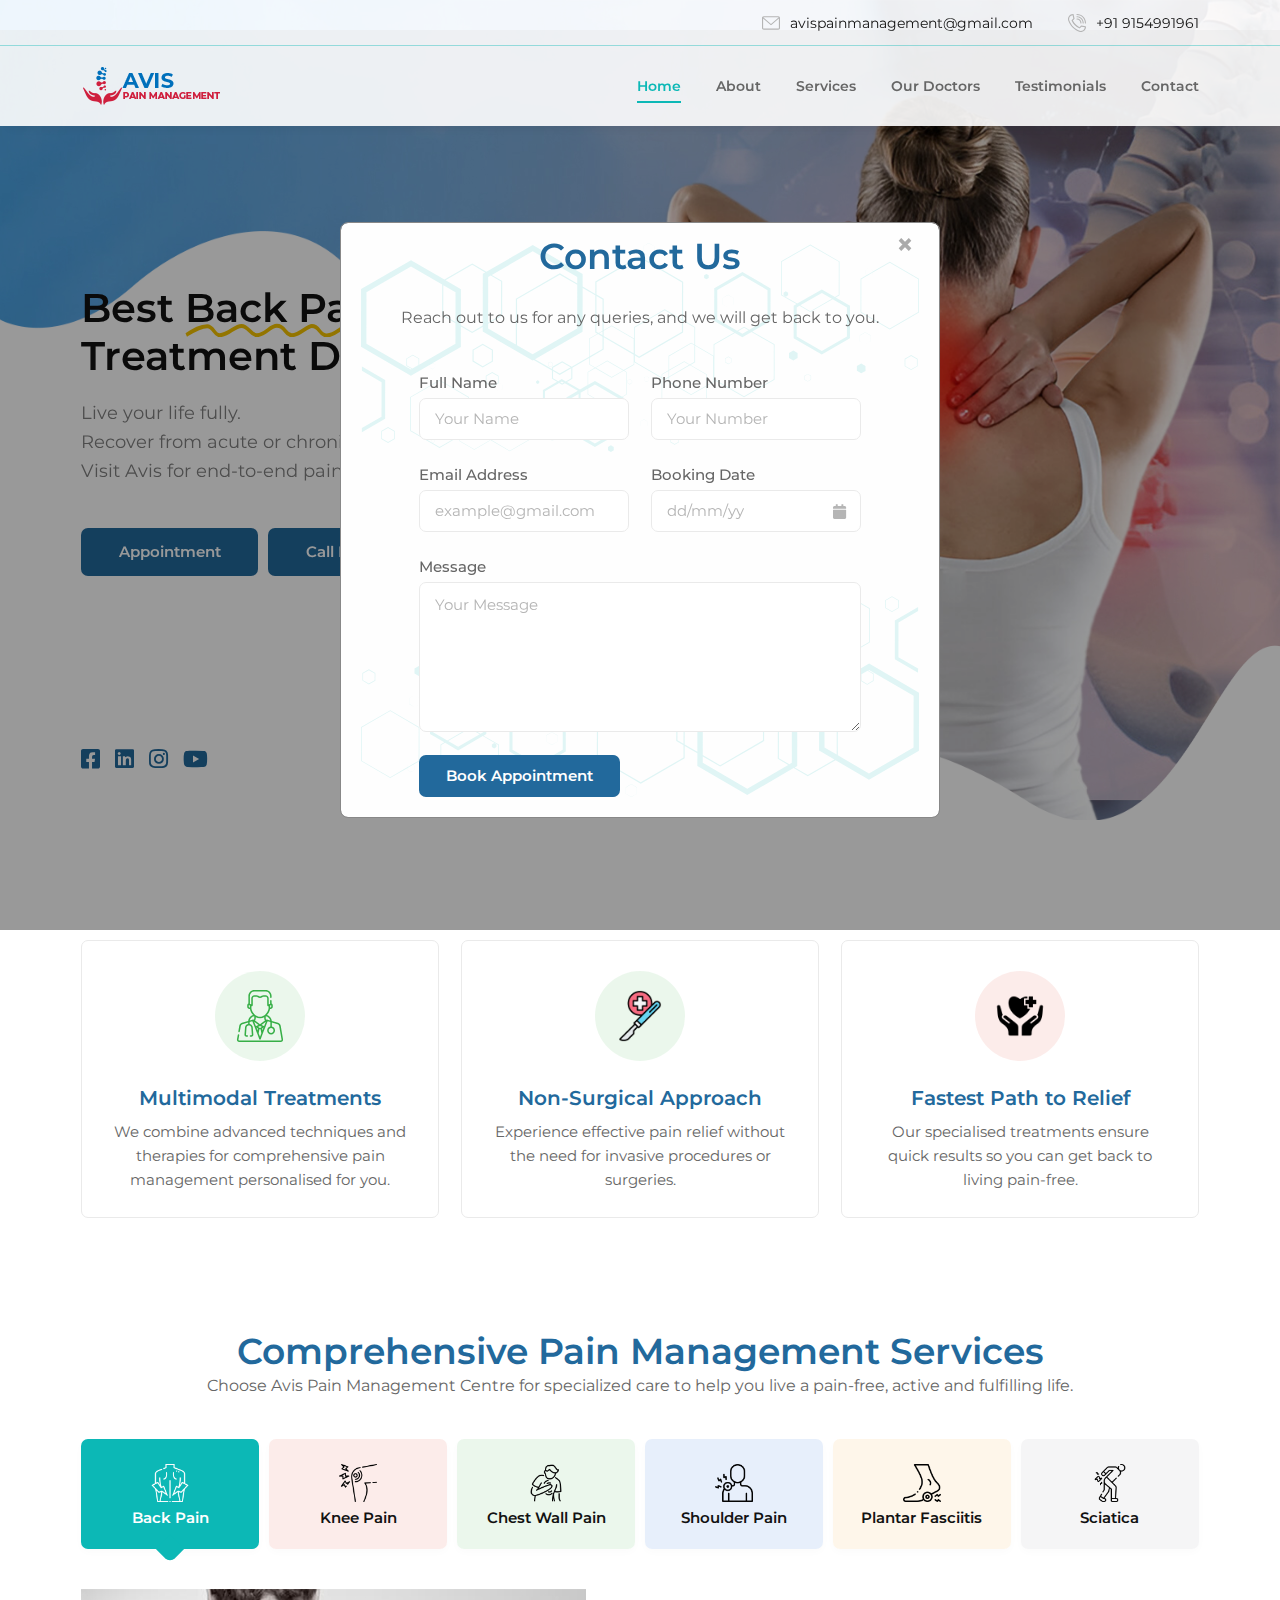
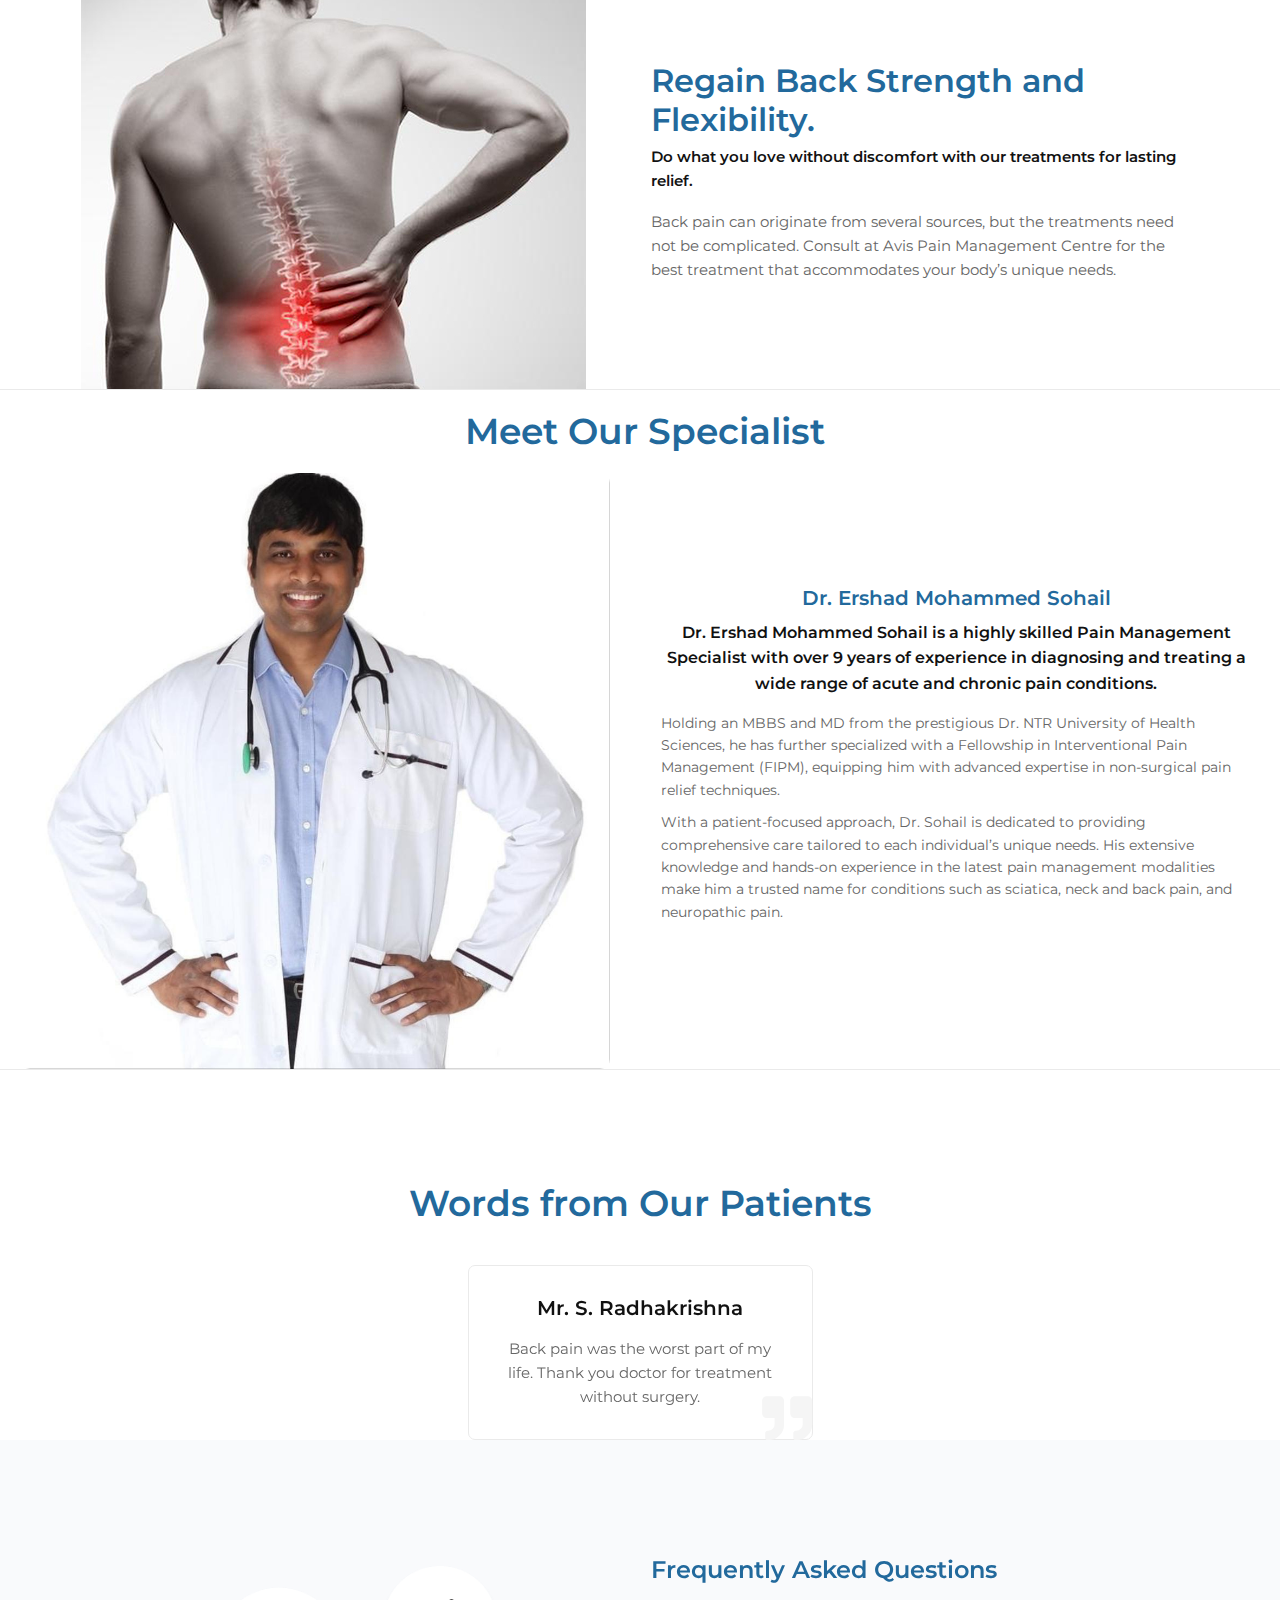
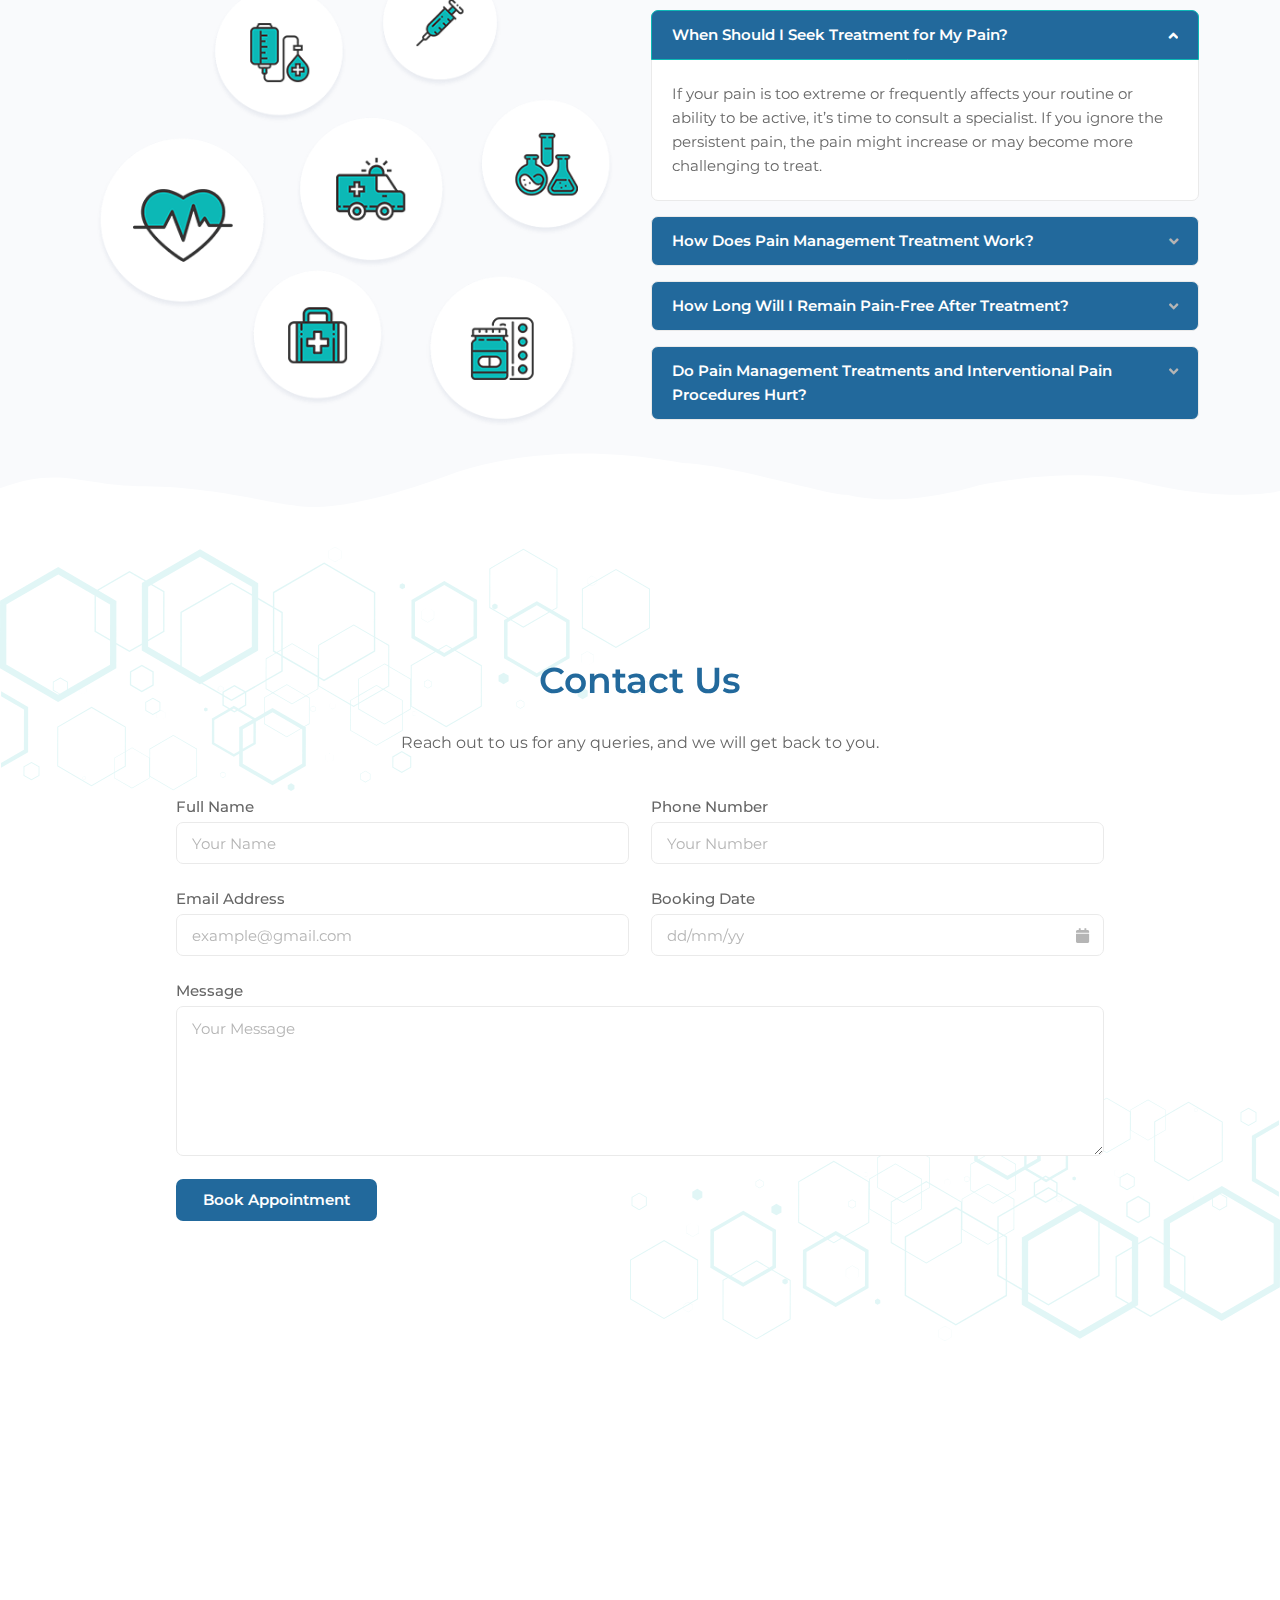
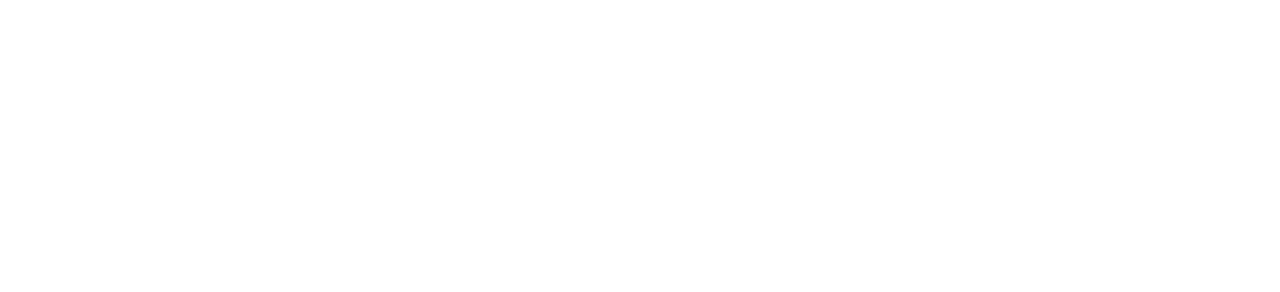
<file: index.html>
<!DOCTYPE html>
<html class="no-js" lang="en">

<head>
  <!-- Meta Tags -->
  <meta charset="utf-8">
  <meta http-equiv="x-ua-compatible" content="ie=edge">
  <meta name="viewport" content="width=device-width, initial-scale=1">
  <meta name="author" content="">
  
  <meta name="google-site-verification" content="b5FMrzj-_L7PhrG_BMkFDP133UNX0ZlbyJhkWdN8M10" />
  <!-- Page Title -->
  <title>Avis Pain Management</title>
  <!-- Favicon Icon -->
  <link rel="icon" href="assets/img/MainLogo.png" />
  <!-- Stylesheets -->
  <link rel="stylesheet" href="assets/css/bootstrap.min.css" />
  <link rel="stylesheet" href="assets/css/fontawesome.css" />
  <link rel="stylesheet" href="assets/css/slick.css" />
  <link rel="stylesheet" href="assets/css/lightgallery.min.css" />
  <link rel="stylesheet" href="assets/css/animate.css" />
  <link rel="stylesheet" href="assets/css/jQueryUi.min.css" />
  <link rel="stylesheet" href="assets/css/textRotate.css" />
  <link rel="stylesheet" href="assets/css/select2.min.css" />
  <link rel="stylesheet" href="assets/css/style.css" />
</head>
<style>
  .flux {
    display: flex;
    flex-direction: row;
    justify-content: space-between;
  }

  /* Add this to your CSS */
  .cd-words-wrapper {
    animation: none !important;
    /* Remove animation */
  }

  /* The Modal (background) */
  /* The Modal (background) */
  .modal {
    display: none;
    /* Hidden by default */
    position: fixed;
    z-index: 9999;
    /* Ensure modal is on top of all other content */
    left: 0;
    top: 0;
    width: 100%;
    height: 100%;
    overflow: auto;
    /* Enable scroll if needed */
    background-color: rgb(0, 0, 0);
    /* Fallback color */
    background-color: rgba(0, 0, 0, 0.4);
    /* Black with opacity */
  }

  /* Modal Content */
  .modal-content {
    background-color: #fefefe;
    margin: 15% auto;
    padding: 20px;
    border: 1px solid #888;
    width: 80%;
    max-width: 600px;
    position: relative;
    /* Ensure modal content is positioned correctly */
    z-index: 10000;
    /* Ensure modal content stays above scrolling text */
  }

  /* The Close Button */
  .close-btn {
    color: #aaa;
    font-size: 30px;
    font-weight: bold;
    position: absolute;
    top: 10px;
    right: 25px;
    cursor: pointer;
  }

  .close-btn:hover,
  .close-btn:focus {
    color: black;
    text-decoration: none;
    cursor: pointer;
  }

  /* Styling for the scrolling text */
  .st-section-heading-subtitle {
    position: relative;
    z-index: 10;
    /* Ensures scrolling text does not overlay on form */
    overflow: hidden;
    white-space: nowrap;
    text-overflow: ellipsis;
  }

  /* If you want the scrolling text to scroll, you can add animation */


  /* Animation for scrolling text */
  @keyframes scroll-text {
    from {
      transform: translateX(100%);
    }

    to {
      transform: translateX(-100%);
    }
  }

  #gallery .container {
    max-width: 100%;
    padding: 0 20px;
  }

  /* Image Responsiveness */
  .specialist-image img {
    width: 100%;
    height: auto;
    border-radius: 10px;
  }

  /* Text Responsiveness */
  .specialist-info {
    padding: 10px;
    text-align: center;
  }

  /* Flexbox for Alignment */
  #Neurology .row {
    display: flex;
    flex-direction: column;
    /* Default for mobile */
  }

  /* Responsive Adjustments */
  @media (min-width: 768px) {
    #Neurology .row {
      flex-direction: row;
      /* Side-by-side for larger screens */
    }

    .specialist-image,
    .specialist-info {
      flex: 1;
    }

    .specialist-info {
      text-align: left;
      padding: 20px;
    }
  }
</style>

<body>
  <div class="st-perloader">
    <div class="st-perloader-in">
      <div class="st-wave-first">
        <svg enable-background="new 0 0 300.08 300.08" viewBox="0 0 300.08 300.08" xmlns="http://www.w3.org/2000/svg">
          <g>
            <path
              d="m293.26 184.14h-82.877l-12.692-76.138c-.546-3.287-3.396-5.701-6.718-5.701-.034 0-.061 0-.089 0-3.369.027-6.199 2.523-6.677 5.845l-12.507 87.602-14.874-148.69c-.355-3.43-3.205-6.056-6.643-6.138-.048 0-.096 0-.143 0-3.39 0-6.274 2.489-6.752 5.852l-19.621 137.368h-9.405l-12.221-42.782c-.866-3.028-3.812-5.149-6.8-4.944-3.13.109-5.777 2.332-6.431 5.395l-8.941 42.332h-73.049c-3.771 0-6.82 3.049-6.82 6.82 0 3.778 3.049 6.82 6.82 6.82h78.566c3.219 0 6.002-2.251 6.67-5.408l4.406-20.856 6.09 21.313c.839 2.939 3.526 4.951 6.568 4.951h20.46c3.396 0 6.274-2.489 6.752-5.845l12.508-87.596 14.874 148.683c.355 3.437 3.205 6.056 6.643 6.138h.143c3.39 0 6.274-2.489 6.752-5.845l14.227-99.599 6.397 38.362c.546 3.287 3.396 5.702 6.725 5.702h88.66c3.771 0 6.82-3.049 6.82-6.82-.001-3.772-3.05-6.821-6.821-6.821z" />
          </g>
        </svg>
      </div>
      <div class="st-wave-second">
        <svg enable-background="new 0 0 300.08 300.08" viewBox="0 0 300.08 300.08" xmlns="http://www.w3.org/2000/svg">
          <g>
            <path
              d="m293.26 184.14h-82.877l-12.692-76.138c-.546-3.287-3.396-5.701-6.718-5.701-.034 0-.061 0-.089 0-3.369.027-6.199 2.523-6.677 5.845l-12.507 87.602-14.874-148.69c-.355-3.43-3.205-6.056-6.643-6.138-.048 0-.096 0-.143 0-3.39 0-6.274 2.489-6.752 5.852l-19.621 137.368h-9.405l-12.221-42.782c-.866-3.028-3.812-5.149-6.8-4.944-3.13.109-5.777 2.332-6.431 5.395l-8.941 42.332h-73.049c-3.771 0-6.82 3.049-6.82 6.82 0 3.778 3.049 6.82 6.82 6.82h78.566c3.219 0 6.002-2.251 6.67-5.408l4.406-20.856 6.09 21.313c.839 2.939 3.526 4.951 6.568 4.951h20.46c3.396 0 6.274-2.489 6.752-5.845l12.508-87.596 14.874 148.683c.355 3.437 3.205 6.056 6.643 6.138h.143c3.39 0 6.274-2.489 6.752-5.845l14.227-99.599 6.397 38.362c.546 3.287 3.396 5.702 6.725 5.702h88.66c3.771 0 6.82-3.049 6.82-6.82-.001-3.772-3.05-6.821-6.821-6.821z" />
          </g>
        </svg>
      </div>
    </div>
  </div>
  <!-- Start Header Section -->
  <header class="st-site-header st-style1 st-sticky-header">
    <div class="st-top-header">
      <div class="container">
        <div class="st-top-header-in" style="display: flex; flex-direction: row; justify-content: flex-end;">
          <ul class="st-top-header-list">
            <li>
              <svg enable-background="new 0 0 479.058 479.058" viewBox="0 0 479.058 479.058"
                xmlns="http://www.w3.org/2000/svg">
                <path
                  d="m434.146 59.882h-389.234c-24.766 0-44.912 20.146-44.912 44.912v269.47c0 24.766 20.146 44.912 44.912 44.912h389.234c24.766 0 44.912-20.146 44.912-44.912v-269.47c0-24.766-20.146-44.912-44.912-44.912zm0 29.941c2.034 0 3.969.422 5.738 1.159l-200.355 173.649-200.356-173.649c1.769-.736 3.704-1.159 5.738-1.159zm0 299.411h-389.234c-8.26 0-14.971-6.71-14.971-14.971v-251.648l199.778 173.141c2.822 2.441 6.316 3.655 9.81 3.655s6.988-1.213 9.81-3.655l199.778-173.141v251.649c-.001 8.26-6.711 14.97-14.971 14.97z" />
              </svg>
              <a href="mailto:avispainmanagement@gmail.com">avispainmanagement@gmail.com</a>
            </li>
            <li>
              <svg enable-background="new 0 0 512.021 512.021" viewBox="0 0 512.021 512.021"
                xmlns="http://www.w3.org/2000/svg">
                <g>
                  <path
                    d="m367.988 512.021c-16.528 0-32.916-2.922-48.941-8.744-70.598-25.646-136.128-67.416-189.508-120.795s-95.15-118.91-120.795-189.508c-8.241-22.688-10.673-46.108-7.226-69.612 3.229-22.016 11.757-43.389 24.663-61.809 12.963-18.501 30.245-33.889 49.977-44.5 21.042-11.315 44.009-17.053 68.265-17.053 7.544 0 14.064 5.271 15.645 12.647l25.114 117.199c1.137 5.307-.494 10.829-4.331 14.667l-42.913 42.912c40.482 80.486 106.17 146.174 186.656 186.656l42.912-42.913c3.837-3.837 9.36-5.466 14.667-4.331l117.199 25.114c7.377 1.581 12.647 8.101 12.647 15.645 0 24.256-5.738 47.224-17.054 68.266-10.611 19.732-25.999 37.014-44.5 49.977-18.419 12.906-39.792 21.434-61.809 24.663-6.899 1.013-13.797 1.518-20.668 1.519zm-236.349-479.321c-31.995 3.532-60.393 20.302-79.251 47.217-21.206 30.265-26.151 67.49-13.567 102.132 49.304 135.726 155.425 241.847 291.151 291.151 34.641 12.584 71.867 7.64 102.132-13.567 26.915-18.858 43.685-47.256 47.217-79.251l-95.341-20.43-44.816 44.816c-4.769 4.769-12.015 6.036-18.117 3.168-95.19-44.72-172.242-121.772-216.962-216.962-2.867-6.103-1.601-13.349 3.168-18.117l44.816-44.816z" />
                  <path
                    d="m496.02 272c-8.836 0-16-7.164-16-16 0-123.514-100.486-224-224-224-8.836 0-16-7.164-16-16s7.164-16 16-16c68.381 0 132.668 26.628 181.02 74.98s74.98 112.639 74.98 181.02c0 8.836-7.163 16-16 16z" />
                  <path
                    d="m432.02 272c-8.836 0-16-7.164-16-16 0-88.224-71.776-160-160-160-8.836 0-16-7.164-16-16s7.164-16 16-16c105.869 0 192 86.131 192 192 0 8.836-7.163 16-16 16z" />
                  <path
                    d="m368.02 272c-8.836 0-16-7.164-16-16 0-52.935-43.065-96-96-96-8.836 0-16-7.164-16-16s7.164-16 16-16c70.58 0 128 57.42 128 128 0 8.836-7.163 16-16 16z" />
                </g>
              </svg>
              <a href="tel:+919154991961">+91 9154991961</a>



            </li>
          </ul>



        </div>
      </div>
    </div>
    <div class="st-main-header">
      <div class="container">
        <div class="st-main-header-in">
          <div class="st-main-header-left">
            <a class="st-site-branding" href="index.html"><img src="assets/img/logo.png" alt="Nischinto""></a>
          </div>
          <div class=" st-main-header-right">
              <div class="st-nav">
                <ul class="st-nav-list st-onepage-nav">
                  <li><a href="#home" class="st-smooth-move" data-target="home">Home</a></li>
                  <li><a href="#about" class="st-smooth-move" data-target="about">About</a></li>
                  <li><a href="#before" class="st-smooth-move" data-target="before">Services</a></li>
                  <li><a href="#gallery" class="st-smooth-move" data-target="gallery">Our Doctors</a></li>
                  <li><a href="#faq" class="st-smooth-move" data-target="faq">Testimonials</a></li>
                  <li><a href="#contact-us" class="st-smooth-move" data-target="contact">Contact</a></li>
                </ul>
              </div>
          </div>
        </div>
      </div>
  </header>
  <!-- End Header Section -->

  <div class="st-content">
    <!-- Start Hero Seciton -->
    <div class="st-hero-wrap st-gray-bg st-dynamic-bg overflow-hidden st-fixed-bg" data-src="assets/img/banners1.jpg">
      <div class="st-hero st-style1">
        <div class="container">
          <div class="st-hero-text">
            <div class="st-height-b40 st-height-lg-b40"></div>
            <h4 class="st-hero-title cd-headline slide">
              Best
              <span class="cd-words-wrapper">
                <b class="is-visible">Back Pain</b>
                <b>Shoulder Pain</b>
                <b>Chest Wall Pain </b>
                <b>Knee Pain </b>
                <b>Sciatica </b>
                <b>Plantar Fasciitis</b>
              </span><br>
              Treatment Doctor In Hyderabad
            </h4>
            <div class="st-hero-subtitle" style="color: gray;">Live your life fully. <br> Recover from acute or chronic
              pain with our multimodal
              treatments. <br>
              Visit Avis for end-to-end pain management treatment.</div>
          </div>
          <div class="st-hero-btn-container" style="display: flex; gap: 10px; align-items: center; margin-top: 20px;">
            <div class="st-hero-btn">
              <a href="#contact-us" class="st-btn st-style1 st-color1" id="appointment-btn"
                style="background-color: #22699c;">Appointment</a>
            </div>
            <div class="st-hero-btn">
              <a href="tel:+91 9154991961" class="st-btn st-style1 st-color1" id="appointment-btn"
                style="background-color: #22699c;">Call Now</a>
            </div>
          </div>



        </div>
        <div class="st-hero-social-group">
          <div class="container">
            <ul class="st-social-btn st-style1 st-mp0">
              <li><a href="#"><i class="fab fa-facebook-square" style=" color:  #22699c ;"></i></a></li>
              <li><a href="#"><i class="fab fa-linkedin" style=" color:  #22699c ;"></i></a></li>
              <li><a href="#"><i class="fab fa-instagram" style=" color:  #22699c ;"></i>
                  </i></a></li>
              <li><a href="#"><i class="fab fa-youtube" style=" color:  #22699c ;"></i>
                  </i></a></li>

            </ul>
          </div>
        </div>
      </div>
      <div class="st-slider st-style1 st-hero-slider1" id="home">
        <div class="slick-container" data-autoplay="1" data-loop="1" data-speed="800" data-autoplay-timeout="1000"
          data-center="0" data-slides-per-view="1" data-fade-slide="1">
          <div class="slick-wrapper">
            <div class="slick-slide-in">
              <div class="st-hero-img">
                <img src="assets/img/hero-img.png" alt="Hero img">
              </div>
            </div>
            <div class="slick-slide-in">
              <div class="st-hero-img">
                <img src="assets/img/hero-img1.png" alt="Hero img">
              </div>
            </div>
            <div class="slick-slide-in">
              <div class="st-hero-img">
                <img src="assets/img/hero-img2.png" alt="Hero img">
              </div>
            </div>
          </div>
        </div><!-- .slick-container -->
        <div class="pagination st-style1 container"></div> <!-- If dont need Pagination then add class .st-hidden -->
        <div class="swipe-arrow st-style1 st-hidden">
          <!-- If dont need navigation then add class .st-hidden -->
          <div class="slick-arrow-left"><i class="fa fa-angle-left"></i></div>
          <div class="slick-arrow-right"><i class="fa fa-angle-right"></i></div>
        </div>
      </div><!-- .st-slider -->
      <div class="st-hero-shape"><img src="assets/img/shape/hero-shape.png" alt="hero shape"></div>
    </div>
    <!-- End Hero Seciton -->

    <!-- Start Feature Seciton -->
    <section id="about">
      <div class="st-height-b120 st-height-lg-b80"></div>
      <div class="container">
        <div class="row">
          <div class="col-lg-4">
            <div class="st-iconbox st-style1">
              <div class="st-iconbox-icon st-green-box">
                <svg version="1.1" xmlns="http://www.w3.org/2000/svg" xmlns:xlink="http://www.w3.org/1999/xlink" x="0px"
                  y="0px" viewBox="0 0 512 512" xml:space="preserve">
                  <g>
                    <path d="M482.726,485.783l-22.65-132.603c-2.441-14.287-12.576-25.764-26.453-29.95l-61.092-18.433
                      c-1.265-14.934-7.388-29.023-17.578-40.175c-8.151-8.92-18.403-15.415-29.704-18.999c1.934-2.146,3.727-4.285,5.372-6.377
                      c14.528-18.477,22.306-38.833,24.286-52.724h4.713c12.258,0,22.231-9.972,22.231-22.231v-11.396
                      c0-8.181-4.602-15.594-11.523-19.441V106.05c0-4.141-3.357-7.498-7.498-7.498s-7.497,3.356-7.497,7.498v30.764
                      c-2.92,0.507-6.404,1.383-9.968,2.884c-0.365,0.133-0.72,0.287-1.056,0.472c-0.805,0.367-1.611,0.754-2.414,1.19V80.938
                      c0-16.693-13.58-30.273-30.273-30.273h-20.695c-7.138,0-14.111,2.487-19.637,7.005l-2.031,1.66c-3.73,3.05-8.438,4.73-13.257,4.73
                      c-4.819,0-9.528-1.68-13.258-4.73l-2.03-1.66c-5.526-4.517-12.499-7.005-19.637-7.005H200.38
                      c-16.693,0-30.273,13.58-30.273,30.273v60.422c-0.803-0.436-1.609-0.823-2.414-1.19c-0.336-0.185-0.69-0.339-1.055-0.472
                      c-3.564-1.501-7.049-2.377-9.968-2.884V59.025c0-24.278,19.752-44.03,44.03-44.03h110.601c24.279,0,44.03,19.752,44.03,44.03
                      v11.786c0,4.141,3.357,7.498,7.497,7.498s7.498-3.356,7.498-7.498V59.025C370.326,26.479,343.847,0,311.301,0H200.7
                      c-32.547,0-59.025,26.479-59.025,59.025v74.43c-6.921,3.847-11.523,11.259-11.523,19.441v11.396
                      c0,12.259,9.973,22.231,22.231,22.231h4.713c1.979,13.891,9.758,34.247,24.286,52.724c1.643,2.09,3.435,4.227,5.367,6.371
                      c-25.98,8.252-44.926,31.61-47.277,59.179L78.378,323.23c-13.877,4.186-24.013,15.663-26.453,29.95l-9.198,53.849
                      c-0.697,4.082,2.047,7.955,6.128,8.652c4.08,0.699,7.955-2.046,8.653-6.128l9.198-53.849c1.476-8.644,7.608-15.586,16.003-18.118
                      l56.505-17.049v14.831c-12.952,2.384-23.973,11.281-28.512,23.608c-1.205,3.272-1.954,6.698-2.226,10.182l-5.461,70.095
                      c-0.412,5.28,1.415,10.538,5.01,14.423c3.595,3.886,8.694,6.116,13.989,6.116h9.348c4.141,0,7.498-3.356,7.498-7.498
                      c0-4.142-3.357-7.497-7.498-7.497h-9.348c-1.129,0-2.215-0.474-2.982-1.304c-0.766-0.828-1.155-1.948-1.067-3.073l5.461-70.096
                      c0.165-2.111,0.618-4.186,1.348-6.167c3.158-8.575,11.686-14.382,21.223-14.449l1.235-0.009c0.058-0.001,0.115-0.001,0.172-0.001
                      c9.269,0,17.474,5.256,20.935,13.427c0.971,2.291,1.561,4.713,1.755,7.199l5.463,70.097c0.087,1.124-0.302,2.244-1.068,3.073
                      c-0.766,0.828-1.853,1.303-2.982,1.303h-9.348c-4.141,0-7.498,3.356-7.498,7.497c0,4.141,3.357,7.498,7.498,7.498h9.348
                      c5.295,0,10.395-2.229,13.989-6.116c3.596-3.887,5.423-9.144,5.011-14.422l-5.463-70.096c-0.32-4.102-1.295-8.101-2.898-11.884
                      c-4.939-11.657-15.5-19.762-27.938-21.955v-19.306l25.774-7.777c2.345,4.939,6.992,15.612,16.197,38.619
                      c9.277,23.214,20.808,52.969,31.867,81.895c0.079,0.243,0.17,0.48,0.272,0.712c7.38,19.311,14.539,38.225,20.662,54.541
                      c1.098,2.926,3.895,4.864,7.02,4.864c3.125,0,5.922-1.938,7.02-4.864c6.122-16.316,13.281-35.23,20.662-54.541
                      c0.103-0.232,0.193-0.47,0.272-0.712c11.051-28.909,22.576-58.645,31.849-81.852c9.217-23.037,13.868-33.719,16.214-38.662
                      l25.774,7.777v44.285c-17.858,3.469-31.385,19.219-31.385,38.077c0,21.391,17.403,38.795,38.795,38.795
                      c21.392,0,38.795-17.403,38.795-38.795c0-18.796-13.438-34.508-31.21-38.045v-39.792l56.506,17.049
                      c8.395,2.532,14.526,9.474,16.003,18.118l22.65,132.603c0.376,2.199-0.209,4.349-1.648,6.054c-1.438,1.704-3.459,2.644-5.69,2.644
                      H51.393c-2.231,0-4.251-0.939-5.69-2.644c-1.438-1.705-2.024-3.854-1.648-6.054l7.475-43.762c0.697-4.082-2.047-7.955-6.128-8.652
                      c-4.08-0.7-7.955,2.047-8.653,6.128l-7.475,43.762c-1.115,6.532,0.696,13.183,4.968,18.248C38.516,509.096,44.767,512,51.393,512
                      h409.214c6.626,0,12.878-2.904,17.151-7.969C482.03,498.966,483.841,492.315,482.726,485.783z M355.421,152.089
                      c3.995-0.996,7.202-0.978,7.238-0.977c1.292,0.017,2.548-0.285,3.664-0.87c0.334,0.831,0.531,1.724,0.531,2.654v11.396
                      c0,3.99-3.246,7.236-7.236,7.236h-4.197V152.089z M156.579,171.528L156.579,171.528h-4.197c-3.99,0-7.236-3.246-7.236-7.236
                      v-11.396c0-0.93,0.198-1.823,0.531-2.653c1.115,0.585,2.371,0.887,3.664,0.869c0.057,0.01,3.255-0.008,7.238,0.981V171.528z
                       M171.574,179.935v-19.698c2.272,0.681,4.757,0.588,7.051-0.369c3.935-1.642,6.477-5.455,6.477-9.716V80.938
                      c0-8.424,6.854-15.278,15.278-15.278h20.695c3.688,0,7.291,1.285,10.146,3.619l2.03,1.66c6.401,5.234,14.48,8.115,22.749,8.115
                      c8.269,0,16.348-2.882,22.749-8.115l2.03-1.66c2.854-2.334,6.458-3.619,10.146-3.619h20.695c8.424,0,15.278,6.854,15.278,15.278
                      v69.215c0,4.26,2.542,8.074,6.477,9.716c1.314,0.548,2.69,0.814,4.054,0.814c1.017,0,2.026-0.149,2.997-0.439v19.691
                      c0,10.947-7.568,32.205-21.594,50.043c-4.646,5.909-10.618,12.257-17.971,17.805c-0.233,0.156-0.456,0.325-0.669,0.505
                      c-11.391,8.422-26.038,14.874-44.192,14.874s-32.801-6.452-44.193-14.875c-0.213-0.179-0.435-0.348-0.667-0.503
                      c-7.353-5.549-13.325-11.897-17.972-17.806C179.143,212.141,171.574,190.882,171.574,179.935z M305.12,301.07L256,337.784
                      l-49.12-36.714c4.871-6.191,7.6-14.138,7.6-21.23v-12.086c11.551,6.212,25.334,10.404,41.52,10.404s29.97-4.192,41.52-10.404
                      v12.086C297.52,286.932,300.249,294.879,305.12,301.07z M194.367,292.701c-4.004-1.525-8.443-1.775-12.642-0.636
                      c-0.184,0.043-0.364,0.092-0.539,0.144l-25.903,7.816c4.381-21.542,21.873-38.688,44.202-42.009v21.824
                      C199.485,284.544,197.385,289.407,194.367,292.701z M214.716,352.889c-0.014-0.035-0.028-0.07-0.041-0.104
                      c-0.38-0.961-0.755-1.909-1.127-2.846c-0.067-0.17-0.134-0.339-0.201-0.507c-0.364-0.917-0.725-1.827-1.081-2.722
                      c-0.025-0.063-0.05-0.125-0.075-0.189c-1.111-2.793-2.182-5.472-3.212-8.039c-0.075-0.186-0.15-0.375-0.225-0.56
                      c-0.296-0.736-0.587-1.461-0.876-2.177c-0.106-0.263-0.211-0.523-0.316-0.783c-0.28-0.694-0.558-1.384-0.832-2.059
                      c-0.082-0.202-0.162-0.398-0.243-0.599c-0.497-1.226-0.983-2.421-1.457-3.586c-0.128-0.315-0.259-0.636-0.386-0.947
                      c-0.186-0.454-0.367-0.896-0.549-1.341c-0.196-0.48-0.392-0.956-0.584-1.424c-0.072-0.175-0.147-0.36-0.219-0.534
                      c-0.058-0.14-0.111-0.269-0.168-0.408c-0.866-2.104-1.689-4.087-2.47-5.952c-0.006-0.015-0.013-0.03-0.019-0.045
                      c-0.416-0.993-0.823-1.963-1.214-2.887c-0.203-0.479-0.403-0.95-0.599-1.412l42.245,31.574l-17.652,7.499
                      c-0.031,0.013-0.063,0.026-0.094,0.04l-7.37,3.131C215.533,354.955,215.124,353.919,214.716,352.889z M232.606,398.797
                      c-1.481-3.843-2.973-7.708-4.468-11.569c-2.338-6.039-4.571-11.781-6.708-17.251l2.798-1.189l11.432,13.289L232.606,398.797z
                       M256.145,459.735c-0.215-0.446-0.471-0.867-0.767-1.259c-3.388-8.955-7.688-20.286-12.447-32.753l7-38.325h12.138l7,38.325
                      C264.082,438.784,259.603,450.594,256.145,459.735z M264.881,372.404h-17.762l-8.405-9.77L256,355.291l17.286,7.343
                      L264.881,372.404z M283.862,387.228c-1.495,3.861-2.987,7.726-4.468,11.569l-3.054-16.721l11.432-13.289l2.798,1.189
                      C288.433,375.446,286.2,381.189,283.862,387.228z M312.58,315.18c-0.371,0.876-0.757,1.795-1.15,2.733
                      c-0.051,0.122-0.103,0.245-0.154,0.368c-0.389,0.93-0.785,1.88-1.195,2.869c-0.027,0.065-0.055,0.134-0.082,0.2
                      c-0.354,0.853-0.717,1.733-1.086,2.63c-0.069,0.168-0.134,0.323-0.203,0.492c-0.082,0.201-0.17,0.414-0.253,0.617
                      c-0.164,0.4-0.331,0.808-0.499,1.216c-0.206,0.503-0.411,1.004-0.622,1.519c-0.067,0.164-0.136,0.335-0.204,0.5
                      c-0.522,1.279-1.058,2.597-1.606,3.951c-0.086,0.212-0.171,0.42-0.257,0.635c-0.271,0.669-0.547,1.352-0.824,2.039
                      c-0.108,0.269-0.217,0.537-0.326,0.809c-0.286,0.709-0.575,1.427-0.867,2.155c-0.082,0.203-0.165,0.411-0.247,0.615
                      c-1.017,2.532-2.072,5.173-3.167,7.925c-0.036,0.091-0.072,0.18-0.108,0.272c-0.354,0.889-0.712,1.793-1.074,2.704
                      c-0.067,0.17-0.135,0.34-0.203,0.511c-0.374,0.942-0.751,1.894-1.133,2.861c-0.007,0.018-0.014,0.036-0.021,0.053
                      c-0.412,1.042-0.826,2.09-1.248,3.16l-7.377-3.134c-0.026-0.011-0.052-0.022-0.077-0.033l-17.662-7.503l42.245-31.574
                      C312.982,314.23,312.782,314.7,312.58,315.18z M330.814,292.21c-0.001,0-0.003-0.001-0.004-0.001
                      c-0.006-0.002-0.013-0.003-0.019-0.006c-4.35-1.305-8.99-1.089-13.157,0.498c-3.019-3.294-5.118-8.157-5.118-12.861v-21.835
                      c22.469,3.312,39.908,20.297,44.232,42.029L330.814,292.21z M389.001,398.375c0,13.124-10.677,23.8-23.8,23.8
                      s-23.8-10.676-23.8-23.8c0-13.124,10.677-23.8,23.8-23.8S389.001,385.251,389.001,398.375z" />
                  </g>
                </svg>
              </div>
              <h2 class="st-iconbox-title" style=" color:  #22699c ;">Multimodal Treatments</h2>
              <div class="st-iconbox-text">We combine advanced techniques and therapies for comprehensive pain
                management personalised for you. </div>
            </div>
            <div class="st-height-b0 st-height-lg-b30"></div>
          </div><!-- .col -->
          <div class="col-lg-4">
            <div class="st-iconbox st-style1">
              <div class="st-iconbox-icon st-green-box">

                <svg enable-background="new 0 0 512 512" viewBox="0 0 512 512" xmlns="http://www.w3.org/2000/svg"
                  xmlns:xlink="http://www.w3.org/1999/xlink" width="512" height="512">
                  <!-- Background Image -->
                  <image x="0" y="0" width="512" height="512" xlink:href="assets/img/surgery.png"></image>

                  <!-- Existing SVG Paths -->

                </svg>

              </div>
              <h2 class="st-iconbox-title" style=" color:  #22699c ;">Non-Surgical Approach</h2>
              <div class="st-iconbox-text">Experience effective pain relief without the need for invasive procedures or
                surgeries.</div>
            </div>
            <div class="st-height-b0 st-height-lg-b30"></div>
          </div><!-- .col -->
          <div class="col-lg-4">
            <div class="st-iconbox st-style1">
              <div class="st-iconbox-icon st-red-box">
                <svg enable-background="new 0 0 512 512" viewBox="0 0 512 512" xmlns="http://www.w3.org/2000/svg"
                  xmlns:xlink="http://www.w3.org/1999/xlink" width="512" height="512">
                  <!-- Background Image -->
                  <image x="0" y="0" width="512" height="512" xlink:href="assets/img/palliative.png"></image>

                  <!-- Existing SVG Paths -->

                </svg>

              </div>
              <h2 class="st-iconbox-title" style=" color:  #22699c ;">Fastest Path to Relief</h2>
              <div class="st-iconbox-text">Our specialised treatments ensure quick results so you can get back to living
                pain-free.</div>
            </div>
            <div class="st-height-b0 st-height-lg-b30"></div>
          </div><!-- .col -->
        </div>
      </div>
    </section>
    <!-- End Feature Seciton -->

    <!-- Start About Seciton -->

    <!-- End About Seciton -->

    <!-- Start department Section -->
    <section id="before">
      <div class="st-height-b120 st-height-lg-b80"></div>
      <div class="container">
        <div class="st-section-heading st-style1">
          <h2 class="st-section-heading-title" style=" color:  #22699c ;">Comprehensive Pain Management Services</h2>

          <div class="st-section-heading-subtitle">Choose Avis Pain Management Centre for specialized care to help you
            live a pain-free, active and fulfilling life.</div>
        </div>
        <div class="st-height-b40 st-height-lg-b40"></div>
      </div>
      <div class="container">
        <div class="st-tabs st-fade-tabs st-style1">
          <ul class="st-tab-links st-style1 st-mp0">
            <li class="st-tab-title active ">
              <a href="#Crutches" class="st-blue-box">

                <div class="st-testimonial-img"><img src="assets/img/back-pain.png" alt="avatar1"
                    enable-background="new 0 0 512 512" viewBox="0 0 512 512"></div>
                <span>Back Pain</span>
              </a>
            </li>
            <li class="st-tab-title">
              <a href="#X-ray" class="st-red-box">
                <div class="st-testimonial-img"><img src="assets/img/knee.png" alt="avatar1"></div>
                <span>Knee Pain</span>
              </a>
            </li>
            <li class="st-tab-title">
              <a href="#Pulmonary" class="st-green-box">
                <div class="st-testimonial-img"><img src="assets/img/chest-pain.png" alt="avatar1"></div>
                </svg>
                <span>Chest Wall Pain</span>
              </a>
            </li>
            <li class="st-tab-title">
              <a href="#Cardiology" class="st-dip-blue-box">
                <div class="st-testimonial-img"><img src="assets/img/stiffness.png" alt="avatar1"></div>
                <span>Shoulder Pain</span>
              </a>
            </li>
            <li class="st-tab-title">
              <a href="#DentalCare" class="st-orange-box">
                <div class="st-testimonial-img"><img src="assets/img/foot.png" alt="avatar1"></div>
                <span>Plantar Fasciitis</span>
              </a>
            </li>
            <li class="st-tab-title">
              <a href="#Neurology" class="st-gray-box">
                <div class="st-testimonial-img"><img src="assets/img/neck.png" alt="avatar1"></div>
                <span>Sciatica</span>
              </a>
            </li>
          </ul>
          <div class="st-height-b25 st-height-lg-b25"></div>
          <div class="tab-content">
            <div id="Crutches" class="st-tab active">
              <div class="st-imagebox st-style2">
                <div class="row">
                  <div class="col-lg-6">
                    <div class="st-imagebox-img"><img src="assets/img/crutches.png" alt="service"></div>
                    <div class="st-height-b0 st-height-lg-b30"></div>
                  </div>
                  <div class="col-lg-6">
                    <div class="st-vertical-middle">
                      <div class="st-vertical-middle-in">
                        <div class="st-imagebox-info">
                          <h2 class="st-imagebox-title" "><span style=" color: #22699c ;">Regain Back Strength and
                            Flexibility.</span></h2>
                          <h4 class="st-imagebox-subtitle">Do what you love without discomfort with our treatments for
                            lasting relief.</h4>
                          <div class="st-imagebox-text">Back pain can originate from several sources, but the treatments
                            need not be complicated. Consult at Avis Pain Management Centre for the best treatment that
                            accommodates your body’s unique needs.</div>
                        </div>

                      </div>
                    </div>
                  </div>
                </div>
              </div>
            </div>
            <div id="X-ray" class="st-tab">
              <div class="st-imagebox st-style2">
                <div class="row">
                  <div class="col-lg-6">
                    <div class="st-imagebox-img"><img src="assets/img/xray.png" alt="service"></div>
                    <div class="st-height-b0 st-height-lg-b30"></div>
                  </div>
                  <div class="col-lg-6">
                    <div class="st-vertical-middle">
                      <div class="st-vertical-middle-in">
                        <div class="st-imagebox-info">
                          <h2 class="st-imagebox-title"><span style=" color:  #22699c ;">Return to Comfort and Pain-Free
                              Motion.
                            </span></h2>
                          <h4 class="st-imagebox-subtitle">Pain-free and effortless movement can be your reality with
                            our expert care. </h4>
                          <div class="st-imagebox-text">Reduce inflammation and heal your knees quickly with our
                            multimodal treatments. Call us today to restore your joint health and live a life of renewed
                            mobility and lasting comfort.</div>
                        </div>

                      </div>
                    </div>
                  </div>
                </div>
              </div>
            </div>
            <div id="Pulmonary" class="st-tab">
              <div class="st-imagebox st-style2">
                <div class="row">
                  <div class="col-lg-6">
                    <div class="st-imagebox-img"><img src="assets/img/pulmonary.png" alt="service"></div>
                    <div class="st-height-b0 st-height-lg-b30"></div>
                  </div>
                  <div class="col-lg-6">
                    <div class="st-vertical-middle">
                      <div class="st-vertical-middle-in">
                        <div class="st-imagebox-info">
                          <h2 class="st-imagebox-title"><span style=" color:  #22699c ;">Soothe Your Burning
                              Pain.</span></h2>
                          <h4 class="st-imagebox-subtitle">Overcome chest discomfort and restore your quality of life
                            with our advanced treatments. </h4>
                          <div class="st-imagebox-text">Post herpetic neuralgia can make chest wall pain unbearable, but
                            you don’t have to live with it. We offer a range of treatments that target the pain and help
                            you regain comfort. Book your appointment.</div>
                        </div>

                      </div>
                    </div>
                  </div>
                </div>
              </div>
            </div>
            <div id="Cardiology" class="st-tab">
              <div class="st-imagebox st-style2">
                <div class="row">
                  <div class="col-lg-6">
                    <div class="st-imagebox-img"><img src="assets/img/cardiology.png" alt="service"></div>
                    <div class="st-height-b0 st-height-lg-b30"></div>
                  </div>
                  <div class="col-lg-6">
                    <div class="st-vertical-middle">
                      <div class="st-vertical-middle-in">
                        <div class="st-imagebox-info">
                          <h2 class="st-imagebox-title"><span style=" color:  #22699c ;">Move Your Shoulders
                              Smoothly.</span></h2>
                          <h4 class="st-imagebox-subtitle">Turn your pain and stiffness into strength and flexibility at
                            Avis. </h4>
                          <div class="st-imagebox-text">Whether it's from injury or overuse, shoulder pain can have a
                            major impact on your routine life. Schedule your consultation today to start your journey
                            toward relief and recovery.</div>
                        </div>

                      </div>
                    </div>
                  </div>
                </div>
              </div>
            </div>
            <div id="DentalCare" class="st-tab">
              <div class="st-imagebox st-style2">
                <div class="row">
                  <div class="col-lg-6">
                    <div class="st-imagebox-img"><img src="assets/img/dental-care.png" alt="service"></div>
                    <div class="st-height-b0 st-height-lg-b30"></div>
                  </div>
                  <div class="col-lg-6">
                    <div class="st-vertical-middle">
                      <div class="st-vertical-middle-in">
                        <div class="st-imagebox-info">
                          <h2 class="st-imagebox-title"><span style=" color:  #22699c ;">Relieve Heel Pain for Easy
                              Walking.</span></h2>
                          <h4 class="st-imagebox-subtitle">Step into comfort with specialised treatments for plantar
                            fasciitis.</h4>
                          <div class="st-imagebox-text">If heel pain is keeping you from staying active, our multimodal
                            treatments for plantar fasciitis can bring a positive change. Let us help you restore
                            mobility and ease your pain—book your consultation today.</div>
                        </div>

                      </div>
                    </div>
                  </div>
                </div>
              </div>
            </div>
            <div id="Neurology" class="st-tab">
              <div class="st-imagebox st-style2">
                <div class="row">
                  <div class="col-lg-6">
                    <div class="st-imagebox-img"><img src="assets/img/neckban.jpg" alt="service"></div>
                    <div class="st-height-b0 st-height-lg-b30"></div>
                  </div>
                  <div class="col-lg-6">
                    <div class="st-vertical-middle">
                      <div class="st-vertical-middle-in">
                        <div class="st-imagebox-info">
                          <h2 class="st-imagebox-title"><span style=" color:  #22699c ;">Ease Your Nerve Pain for Better
                              Mobility.</span></h2>
                          <h4 class="st-imagebox-subtitle">Find relief from the radiating pain from your lower back to
                            the toes. </h4>
                          <div class="st-imagebox-text">Sciatica doesn’t have to hold you back. Let us help you soothe
                            your pain by targeting its root cause. Book your appointment for relief with our proven
                            medical techniques and advanced pain management methods.
                          </div>

                        </div>
                      </div>
                    </div>
                  </div>
                </div>
              </div>
            </div>
          </div><!-- .st-tabs -->
        </div>

    </section>
    <hr>


    <!-- End department Section -->

    <!-- Start Service Section -->

    <!-- End Service Section -->

    <!-- Start Team Section -->
    <section id="gallery">

      <div class="container">
        <div class="st-section-heading st-style1">
          <h2 class="st-section-heading-title"
            style="margin-left: 10px; margin-top: 20px; margin-bottom: 20px; color: #22699c; text-align: center;">
            Meet Our Specialist
          </h2>
        </div>
        <div id="Neurology">
          <div class="st-imagebox st-style2">
            <div class="row"
              style="display: flex; flex-wrap: wrap; align-items: center; justify-content: center; gap: 20px;">
              <!-- Image Section -->
              <div class="col-lg-6 specialist-image">
                <div class="st-imagebox-img">
                  <img src="assets/img/pics.jpeg" alt="service"
                    style="max-width: 100%; height: auto; border-radius: 10px;">
                </div>
              </div>
              <!-- Text Section -->
              <div class="col-lg-6 specialist-info">
                <div class="st-imagebox-info">
                  <h2 class="st-imagebox-title" style="font-size: 20px; margin-bottom: 10px; text-align: center;">
                    <span style="color: #22699c;">Dr. Ershad Mohammed Sohail</span>
                  </h2>
                  <h4 class="st-imagebox-subtitle" style="font-size: 16px; margin-bottom: 15px; text-align: center;">
                    Dr. Ershad Mohammed Sohail is a highly skilled Pain Management Specialist with over 9 years of
                    experience in diagnosing and treating a wide range of acute and chronic pain conditions.
                  </h4>
                  <div class="st-imagebox-text" style="font-size: 14px; line-height: 1.6; margin-bottom: 10px;">
                    Holding an MBBS and MD from the prestigious Dr. NTR University of Health Sciences, he has further
                    specialized with a Fellowship in Interventional Pain Management (FIPM), equipping him with advanced
                    expertise in non-surgical pain relief techniques.
                  </div>
                  <div class="st-imagebox-text" style="font-size: 14px; line-height: 1.6;">
                    With a patient-focused approach, Dr. Sohail is dedicated to providing comprehensive care tailored to
                    each individual’s unique needs. His extensive knowledge and hands-on experience in the latest pain
                    management modalities make him a trusted name for conditions such as sciatica, neck and back pain,
                    and
                    neuropathic pain.
                  </div>
                </div>
              </div>
            </div>
          </div>
        </div>
      </div>
    </section>

    <!-- End Team Section -->
    <hr>
    <!-- Start gallery Section -->


    <!-- End gallery Section -->

    <!-- Start Before After -->


    <!-- Start Testimonial Seciton -->
    <section id="faq">
      <div class="st-height-b120 st-height-lg-b80"></div>
      <div class="container">
        <div class="st-section-heading st-style1">
          <h2 class="st-section-heading-title" style=" color:  #22699c ;">Words from Our Patients</h2>


          <div class="st-height-b40 st-height-lg-b40"></div>
        </div>
        <div class="container">
          <div class="st-slider st-style2 st-pricing-wrap">
            <div class="slick-container" data-autoplay="0" data-loop="1" data-speed="600" data-center="0"
              data-slides-per-view="responsive" data-xs-slides="1" data-sm-slides="2" data-md-slides="3"
              data-lg-slides="3" data-add-slides="3">
              <div class="slick-wrapper">
                <div class="slick-slide-in">
                  <div class="st-testimonial st-style1 wow fadeInLeft" data-wow-duration="0.8s" data-wow-delay="0.2s">
                    <div class="st-testimonial-info">

                      <div class="st-testimonial-meta">
                        <h4 class="st-testimonial-name">Mr. G. Yeshwanth </h4>

                      </div>
                    </div>
                    <div class="st-testimonial-text">After months of neck pain, Dr.Sohail’s treatment gave me relief
                      within a few days. </div>
                    <div class="st-quote"><i class="fas fa-quote-right"></i></div>
                  </div>
                </div><!-- .slick-slide-in -->
                <div class="slick-slide-in">
                  <div class="st-testimonial st-style1">
                    <div class="st-testimonial-info">

                      <div class="st-testimonial-meta">
                        <h4 class="st-testimonial-name"> Mr. S. Radhakrishna </h4>

                      </div>
                    </div>
                    <div class="st-testimonial-text">Back pain was the worst part of my life. Thank you doctor for
                      treatment without surgery.

                    </div>
                    <div class="st-quote"><i class="fas fa-quote-right"></i></div>
                  </div>
                </div><!-- .slick-slide-in -->
                <div class="slick-slide-in">
                  <div class="st-testimonial st-style1 wow fadeInRight" data-wow-duration="0.8s" data-wow-delay="0.2s">
                    <div class="st-testimonial-info">

                      <div class="st-testimonial-meta">
                        <h4 class="st-testimonial-name"> Mrs. B. Nikhila</h4>

                      </div>
                    </div>
                    <div class="st-testimonial-text">Fantastic doctor and team. I can freely move my shoulder without
                      pain now.
                    </div>
                    <div class="st-quote"><i class="fas fa-quote-right"></i></div>
                  </div>
                </div><!-- .slick-slide-in -->

              </div>
            </div><!-- .slick-container -->
            <div class="pagination st-style1 st-flex st-hidden"></div>
            <!-- If dont need Pagination then add class .st-hidden -->
            <div class="swipe-arrow st-style1">
              <!-- If dont need navigation then add class .st-hidden -->
              <div class="slick-arrow-left"><i class="fa fa-chevron-left"></i></div>
              <div class="slick-arrow-right"><i class="fa fa-chevron-right"></i></div>
            </div>
          </div><!-- .st-slider -->
        </div>

    </section>
    <!-- End Testimonial Seciton -->

    <!-- Start FunFact Aection -->

    <!-- End FunFact Aection -->

    <!-- Start Pricing Table -->


    <!-- Start FAQ Section -->
    <section class="st-faq-wrap st-shape-wrap">
      <div class="st-shape5">
        <img src="assets/img/shape/faq-bg.svg" alt="shape1">
      </div>
      <div class="st-height-b120 st-height-lg-b80"></div>
      <div class="container">
        <div class="row">
          <div class="col-lg-6">
            <div class="st-vertical-middle">
              <div class="st-vertical-middle-in">
                <div class="st-faq-img">
                  <img src="assets/img/faq-img.png" style="color: red;" alt="Faq Image">
                </div>
              </div>
            </div>
            <div class="st-height-b0 st-height-lg-b30"></div>
          </div>
          <div class="col-lg-6">
            <h2 class="st-accordian-heading" style=" color:  #22699c ;">Frequently Asked Questions</h2>
            <div class="st-accordian-wrap">
              <div class="st-accordian active ">
                <div class="st-accordian-title" style=" background-color:  #22699c ; color: white;">
                  When Should I Seek Treatment for My Pain?
                  <span class="st-accordian-toggle fa fa-angle-down"></span>
                </div>
                <div class="st-accordian-body">If your pain is too extreme or frequently affects your routine or ability
                  to be active, it’s time to consult a specialist. If you ignore the persistent pain, the pain might
                  increase or may become more challenging to treat.</div>
              </div><!-- .st-accordian -->
              <div class="st-accordian">
                <div class="st-accordian-title" style=" background-color:  #22699c ; color: white;">
                  How Does Pain Management Treatment Work?


                  <span class="st-accordian-toggle fa fa-angle-down"></span>
                </div>
                <div class="st-accordian-body"> Depending on your condition, our specialist uses a combination of
                  anti-inflammatory and pain-relief medicines, nerve modulators, muscle relaxants, local anaesthetics
                  and nerve blocks to ease your pain.</div>
              </div><!-- .st-accordian -->
              <div class="st-accordian">
                <div class="st-accordian-title" style=" background-color:  #22699c ; color: white;">
                  How Long Will I Remain Pain-Free After Treatment?


                  <span class="st-accordian-toggle fa fa-angle-down"></span>
                </div>
                <div class="st-accordian-body"> The severity of your pain and the recommended treatment will determine
                  how soon you will get relief, and for how long. Moreover, the relief from the same treatments can vary
                  from patient to patient.</div>
              </div><!-- .st-accordian -->
              <div class="st-accordian">
                <div class="st-accordian-title" style=" background-color:  #22699c ; color: white;">
                  Do Pain Management Treatments and Interventional Pain Procedures Hurt?


                  <span class="st-accordian-toggle fa fa-angle-down"></span>
                </div>
                <div class="st-accordian-body">If a procedure is recommended, then you may be given a local anaesthetic,
                  which will numb the area. So, you will feel little to no pain.</div>
              </div><!-- .st-accordian -->
              <!-- .st-accordian -->
            </div><!-- .st-accordian-wrap -->
          </div>
        </div>
      </div>
      <div class="st-height-b120 st-height-lg-b80"></div>
    </section>
    <!-- End FAQ Section -->



    <!-- Start Contact Section -->
    <div id="contact-modal" class="modal" style="margin-top: 30px;">
      <div class="modal-content">
        <!-- Removed the close button -->
        <span class="close-btn">&times;</span>

        <section class="st-shape-wrap" id="contact">
          <div class="st-shape1"><img src="assets/img/shape/contact-shape1.svg" alt="shape1"></div>
          <div class="st-shape2"><img src="assets/img/shape/contact-shape2.svg" alt="shape2"></div>
          <div class="container">
            <div class="st-section-heading st-style1">
              <h2 class="st-section-heading-title" style=" color:  #22699c ;">Contact Us</h2>
              <div class="st-seperator"></div>
              <div class="st-section-heading-subtitle">
                Reach out to us for any queries, and we will get back to you.
              </div>
            </div>
            <div class="st-height-b40 st-height-lg-b40"></div>
          </div>
          <div class="container">
            <div class="row">
              <div class="col-lg-10 offset-lg-1">
                <!-- Contact Form -->
                <form method="POST"
                  action="https://script.google.com/macros/s/AKfycbxhfXd3S_3xljt7PUgoN4eTRnHtJNaPApFA6nQMEtoc2SEqKx62M6xx6ClgoqNGohvQrw/exec"
                  name="contact-form" onsubmit="return handleFormSubmit(event)">
                  <div id="st-alert1"></div>
                  <div class="row">
                    <div class="col-lg-6">
                      <div class="st-form-field st-style1">
                        <label for="your-name">Full Name</label>
                        <input type="text" name="your-name" placeholder="Your Name" required>
                      </div>
                    </div>
                    <div class="col-lg-6">
                      <div class="st-form-field st-style1">
                        <label for="your-number">Phone Number</label>
                        <input type="text" name="your-number" placeholder="Your Number" required>
                      </div>
                    </div>
                    <div class="col-lg-6">
                      <div class="st-form-field st-style1">
                        <label for="your-email">Email Address</label>
                        <input type="email" name="your-email" placeholder="example@gmail.com" required>
                      </div>
                    </div>
                    <div class="col-lg-6">
                      <div class="st-form-field st-style1">
                        <label for="udate">Booking Date</label>
                        <input name="udate" type="text" placeholder="dd/mm/yy">
                        <div class="form-field-icon"><i class="fa fa-calendar"></i></div>
                      </div>
                    </div>
                    <div class="col-lg-12">
                      <div class="st-form-field st-style1">
                        <label for="message">Message</label>
                        <textarea name="message" rows="7" placeholder="Your Message" required></textarea>
                      </div>
                    </div>
                    <div class="col-lg-12">
                      <button class="st-btn st-style1 st-color1 st-size-medium" type="submit" id="submit"
                        style=" background-color:  #22699c ;">
                        Book Appointment
                      </button>
                    </div>
                  </div>
                </form>
              </div>
            </div>
          </div>

        </section>
      </div>
    </div>


    <section class="st-shape-wrap" id="contact-us">

      <div class="st-shape1"><img src="assets/img/shape/contact-shape1.svg" alt="shape1"></div>
      <div class="st-shape2"><img src="assets/img/shape/contact-shape2.svg" alt="shape2"></div>
      <div class="st-height-b120 st-height-lg-b80"></div>
      <div class="container">
        <div class="st-section-heading st-style1">
          <h2 class="st-section-heading-title" style=" color:  #22699c ;">Contact Us</h2>
          <div class="st-seperator"></div>
          <div class="st-section-heading-subtitle">
            Reach out to us for any queries, and we will get back to you.
          </div>
        </div>
        <div class="st-height-b40 st-height-lg-b40"></div>
      </div>
      <div class="container">
        <div class="row">
          <div class="col-lg-10 offset-lg-1">
            <!-- Contact Form -->
            <form method="POST"
              action="https://script.google.com/macros/s/AKfycbxhfXd3S_3xljt7PUgoN4eTRnHtJNaPApFA6nQMEtoc2SEqKx62M6xx6ClgoqNGohvQrw/exec"
              name="contact-form" onsubmit="return handleFormSubmit(event)">
              <div id="st-alert1"></div>
              <div class="row">
                <div class="col-lg-6">
                  <div class="st-form-field st-style1">
                    <label for="your-name">Full Name</label>
                    <input type="text" name="your-name" placeholder="Your Name" required>
                  </div>
                </div>
                <div class="col-lg-6">
                  <div class="st-form-field st-style1">
                    <label for="your-number">Phone Number</label>
                    <input type="text" name="your-number" placeholder="Your Number" required>
                  </div>
                </div>
                <div class="col-lg-6">
                  <div class="st-form-field st-style1">
                    <label for="your-email">Email Address</label>
                    <input type="email" name="your-email" placeholder="example@gmail.com" required>
                  </div>
                </div>
                <div class="col-lg-6">
                  <div class="st-form-field st-style1">
                    <label for="udate">Booking Date</label>
                    <input name="udate" type="text" placeholder="dd/mm/yy">
                    <div class="form-field-icon"><i class="fa fa-calendar"></i></div>
                  </div>
                </div>
                <div class="col-lg-12">
                  <div class="st-form-field st-style1">
                    <label for="message">Message</label>
                    <textarea name="message" rows="7" placeholder="Your Message" required></textarea>
                  </div>
                </div>
                <div class="col-lg-12">
                  <button class="st-btn st-style1 st-color1 st-size-medium" type="submit" id="submit"
                    style=" background-color:  #22699c ;">
                    Book Appointment
                  </button>
                </div>
              </div>
            </form>
          </div>
        </div>
      </div>

      <div class="st-height-b120 st-height-lg-b80"></div>
    </section>



  </div>
  <!-- Start Footer -->
  <footer class="st-site-footer st-sticky-footer st-dynamic-bg" data-src="assets/img/footer-bg.png">
    <div class="st-main-footer">
      <div class="container">
        <div class="row">
          <!-- .col -->
          <div class="col-lg-3">
            <div class="st-footer-widget">
              <h2 class="st-footer-widget-title" style=" color:  #22699c ;">Useful Links</h2>
              <ul class="st-footer-widget-nav st-mp0">
                <li><a href="#home"><i class="fas fa-chevron-right"></i>Home</a></li>
                <li><a href="#about"><i class="fas fa-chevron-right"></i>About</a></li>
                <li><a href="#Treatments"><i class="fas fa-chevron-right"></i>Treatments</a></li>
                <li><a href="#doctors"><i class="fas fa-chevron-right"></i>Doctors</a></li>
                <li><a href="#price"><i class="fas fa-chevron-right"></i>Testimony</a></li>
                <li><a href="#contact"><i class="fas fa-chevron-right"></i>Contact</a></li>
              </ul>
            </div>
          </div><!-- .col -->

          <div class="col-lg-3">
            <div class="st-footer-widget">
              <h2 class="st-footer-widget-title" style="color:  #22699c ;">Contacts</h2>
              <ul class="st-footer-contact-list st-mp0">
                <li><span class="st-footer-contact-title">Address:</span> Plot no 99, plot no 99, Road No. 1, next to
                  chiranjeevi blood bank, Jubilee Hills, Hyderabad, Telangana 500033
                </li>
                <li><span class="st-footer-contact-title">Email:</span> <a
                    href="mailto:avispainmanagement@gmail.com">avispainmanagement@gmail.com</a>
                </li>
                <li><span class="st-footer-contact-title">Phone:</span> <a href="tel:+919154991961">+91 9154991961</a>
                </li>
              </ul>
            </div>
          </div><!-- .col -->
        </div>
      </div>
    </div>
    <div class="st-copyright-wrap">
      <div class="container">
        <div class="st-copyright-in">
          <div class="st-left-copyright">
            <div class="st-copyright-text">Copyright © 2024, All Rights Reserved by Avis Hospitals. </div>
          </div>
          <div class="st-right-copyright">
            <div id="st-backtotop"><i class="fas fa-angle-up"></i></div>
          </div>
        </div>
      </div>
    </div>
  </footer>
  <!-- End Footer -->

  <!-- Start Video Popup -->
  <div class="st-video-popup">
    <div class="st-video-popup-overlay"></div>
    <div class="st-video-popup-content">
      <div class="st-video-popup-layer"></div>
      <div class="st-video-popup-container">
        <div class="st-video-popup-align">
          <div class="embed-responsive embed-responsive-16by9">
            <iframe class="embed-responsive-item" src="about:blank"></iframe>
          </div>
        </div>
        <div class="st-video-popup-close"></div>
      </div>
    </div>
  </div>
  <!-- End Video Popup -->

  <!-- Scripts -->
  <script src="assets/js/vendor/modernizr-3.5.0.min.js"></script>
  <script src="assets/js/vendor/jquery-1.12.4.min.js"></script>
  <script src="assets/js/isotope.pkg.min.js"></script>
  <script src="assets/js/jquery.slick.min.js"></script>
  <script src="assets/js/mailchimp.min.js"></script>
  <script src="assets/js/counter.min.js"></script>
  <script src="assets/js/lightgallery.min.js"></script>
  <script src="assets/js/ripples.min.js"></script>
  <script src="assets/js/wow.min.js"></script>
  <script src="assets/js/jQueryUi.js"></script>
  <script src="assets/js/textRotate.min.js"></script>
  <script src="assets/js/select2.min.js"></script>
  <script src="assets/js/main.js"></script>


  <script>
    // Get the modal and close button
    var modal = document.getElementById("contact-modal");
    var closeBtn = document.getElementsByClassName("close-btn")[0];

    // Show the modal when the page loads
    window.onload = function () {
      modal.style.display = "block";
    };

    // Close the modal if the user clicks anywhere outside the modal content
    window.onclick = function (event) {
      if (event.target == modal) {
        modal.style.display = "none";
      }
    };

    // Close the modal when the close button (cross mark) is clicked
    closeBtn.onclick = function () {
      modal.style.display = "none";
    };
  </script>


  <script>
    function toggleColor(element) {
      // Get the current background color
      const currentColor = element.style.backgroundColor;

      // Toggle between black and white
      element.style.backgroundColor = currentColor === "black" ? "white" : "black";
    }
  </script>

  <script>
    document.addEventListener('DOMContentLoaded', () => {
      const sections = document.querySelectorAll('section');
      const navLinks = document.querySelectorAll('.st-nav-list a');

      window.addEventListener('scroll', () => {
        let current = '';

        // Determine the current section in view
        sections.forEach(section => {
          const sectionTop = section.offsetTop - 80; // Adjust for fixed header height
          const sectionHeight = section.offsetHeight;

          if (window.scrollY >= sectionTop && window.scrollY < sectionTop + sectionHeight) {
            current = section.getAttribute('id'); // Get the ID of the current section
          }
        });

        // Update active class on navigation links
        navLinks.forEach(link => {
          link.classList.remove('active');
          if (link.getAttribute('href').substring(1) === current) {
            link.classList.add('active');
          }
        });
      });
    });

  </script>

  <script>
    document.querySelectorAll('.st-smooth-move').forEach(link => {
      link.addEventListener('click', function (e) {
        e.preventDefault();  // Prevent default anchor behavior

        // Get the section id from the data-target attribute
        const targetSection = this.getAttribute('data-target');

        // Smoothly scroll to the target section
        document.querySelector(`#${targetSection}`).scrollIntoView({ behavior: 'smooth' });

        // Change the URL without reloading the page
        history.pushState(null, null, `/${targetSection}`);
      });
    });
  </script>
  
  <script>
    function handleFormSubmit(event) {
      event.preventDefault(); // Prevent default form submission

      const form = event.target;
      const formData = new FormData(form);

      fetch(form.action, {
        method: form.method,
        body: formData,
      })
        .then(response => response.json())
        .then(data => {
          if (data.result === 'success') {
            // Redirect to thank you page
            window.location.href = 'thank-you.html';
          } else {
            alert('Error submitting form: ' + data.error);
          }
        })
        .catch(error => {
          alert('Unexpected error: ' + error.message);
        });

      return false; // Prevent actual form submission
    }
  </script>
</body>

</html>
</file>
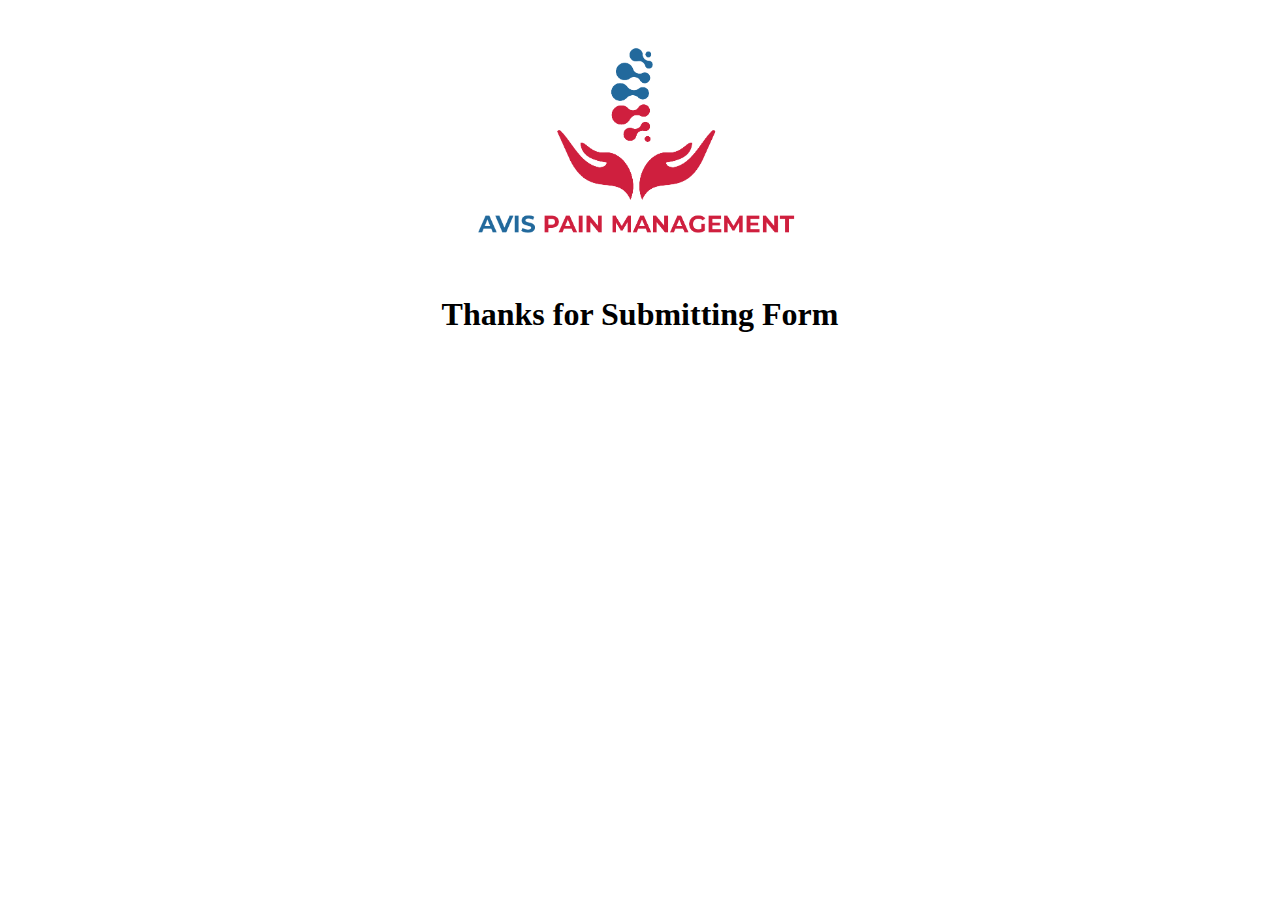
<file: thank-you.html>
<!DOCTYPE html>
<html lang="en">
<head>
    <meta charset="UTF-8">
    <meta name="viewport" content="width=device-width, initial-scale=1.0">
    <title>Document</title>
</head>
<body>
    <div style="display: flex; justify-content: center; align-items: center;">
        <img  src="./assets/img/sample.png"  style="width: 30%; height: 30%;"/><br>
        
    </div>
    <div>
        <h1 style="text-align: center;">Thanks for Submitting Form</h1>
    </div>
</body>
</html>
</file>
<file: assets/css/textRotate.css>
/* -------------------------------- 

Primary style

-------------------------------- */
*, *::after, *::before {
  -webkit-box-sizing: border-box;
  -moz-box-sizing: border-box;
  box-sizing: border-box;
}

html * {
  -webkit-font-smoothing: antialiased;
  -moz-osx-font-smoothing: grayscale;
}

html {
  font-size: 62.5%;
}

body {
  font-size: 1.6rem;
  font-family: sans-serif;
  color: #aebcb9;
  background-color: #0d0d0d;
}

a {
  text-decoration: none;
}

.cd-title {
  position: relative;
  height: 160px;
  line-height: 230px;
  text-align: center;
}
.cd-title h1 {
  font-size: 2.4rem;
  font-weight: 700;
}
@media only screen and (min-width: 768px) {
  .cd-title {
    line-height: 250px;
  }
}
@media only screen and (min-width: 1170px) {
  .cd-title {
    height: 200px;
    line-height: 300px;
  }
  .cd-title h1 {
    font-size: 3rem;
  }
}

.cd-intro {
  width: 90%;
  max-width: 768px;
  text-align: center;
}

.cd-intro {
  margin: 4em auto;
}
@media only screen and (min-width: 768px) {
  .cd-intro {
    margin: 5em auto;
  }
}
@media only screen and (min-width: 1170px) {
  .cd-intro {
    margin: 6em auto;
  }
}

.cd-headline {
  font-size: 3rem;
  line-height: 1.2;
}
@media only screen and (min-width: 768px) {
  .cd-headline {
    font-size: 4.4rem;
  }
}
@media only screen and (min-width: 1170px) {
  .cd-headline {
    font-size: 6rem;
  }
}

.cd-words-wrapper {
  display: inline-block;
  position: relative;
  text-align: left;
}
.cd-words-wrapper b {
  display: inline-block;
  position: absolute;
  white-space: nowrap;
  left: 0;
  top: 0;
}
.cd-words-wrapper b.is-visible {
  position: relative;
}
.no-js .cd-words-wrapper b {
  opacity: 0;
}
.no-js .cd-words-wrapper b.is-visible {
  opacity: 1;
}

/* -------------------------------- 

xrotate-1 

-------------------------------- */
.cd-headline.rotate-1 .cd-words-wrapper {
  -webkit-perspective: 300px;
  -moz-perspective: 300px;
  perspective: 300px;
}
.cd-headline.rotate-1 b {
  opacity: 0;
  -webkit-transform-origin: 50% 100%;
  -moz-transform-origin: 50% 100%;
  -ms-transform-origin: 50% 100%;
  -o-transform-origin: 50% 100%;
  transform-origin: 50% 100%;
  -webkit-transform: rotateX(180deg);
  -moz-transform: rotateX(180deg);
  -ms-transform: rotateX(180deg);
  -o-transform: rotateX(180deg);
  transform: rotateX(180deg);
}
.cd-headline.rotate-1 b.is-visible {
  opacity: 1;
  -webkit-transform: rotateX(0deg);
  -moz-transform: rotateX(0deg);
  -ms-transform: rotateX(0deg);
  -o-transform: rotateX(0deg);
  transform: rotateX(0deg);
  -webkit-animation: cd-rotate-1-in 1.2s;
  -moz-animation: cd-rotate-1-in 1.2s;
  animation: cd-rotate-1-in 1.2s;
}
.cd-headline.rotate-1 b.is-hidden {
  -webkit-transform: rotateX(180deg);
  -moz-transform: rotateX(180deg);
  -ms-transform: rotateX(180deg);
  -o-transform: rotateX(180deg);
  transform: rotateX(180deg);
  -webkit-animation: cd-rotate-1-out 1.2s;
  -moz-animation: cd-rotate-1-out 1.2s;
  animation: cd-rotate-1-out 1.2s;
}

@-webkit-keyframes cd-rotate-1-in {
  0% {
    -webkit-transform: rotateX(180deg);
    opacity: 0;
  }
  35% {
    -webkit-transform: rotateX(120deg);
    opacity: 0;
  }
  65% {
    opacity: 0;
  }
  100% {
    -webkit-transform: rotateX(360deg);
    opacity: 1;
  }
}
@-moz-keyframes cd-rotate-1-in {
  0% {
    -moz-transform: rotateX(180deg);
    opacity: 0;
  }
  35% {
    -moz-transform: rotateX(120deg);
    opacity: 0;
  }
  65% {
    opacity: 0;
  }
  100% {
    -moz-transform: rotateX(360deg);
    opacity: 1;
  }
}
@keyframes cd-rotate-1-in {
  0% {
    -webkit-transform: rotateX(180deg);
    -moz-transform: rotateX(180deg);
    -ms-transform: rotateX(180deg);
    -o-transform: rotateX(180deg);
    transform: rotateX(180deg);
    opacity: 0;
  }
  35% {
    -webkit-transform: rotateX(120deg);
    -moz-transform: rotateX(120deg);
    -ms-transform: rotateX(120deg);
    -o-transform: rotateX(120deg);
    transform: rotateX(120deg);
    opacity: 0;
  }
  65% {
    opacity: 0;
  }
  100% {
    -webkit-transform: rotateX(360deg);
    -moz-transform: rotateX(360deg);
    -ms-transform: rotateX(360deg);
    -o-transform: rotateX(360deg);
    transform: rotateX(360deg);
    opacity: 1;
  }
}
@-webkit-keyframes cd-rotate-1-out {
  0% {
    -webkit-transform: rotateX(0deg);
    opacity: 1;
  }
  35% {
    -webkit-transform: rotateX(-40deg);
    opacity: 1;
  }
  65% {
    opacity: 0;
  }
  100% {
    -webkit-transform: rotateX(180deg);
    opacity: 0;
  }
}
@-moz-keyframes cd-rotate-1-out {
  0% {
    -moz-transform: rotateX(0deg);
    opacity: 1;
  }
  35% {
    -moz-transform: rotateX(-40deg);
    opacity: 1;
  }
  65% {
    opacity: 0;
  }
  100% {
    -moz-transform: rotateX(180deg);
    opacity: 0;
  }
}
@keyframes cd-rotate-1-out {
  0% {
    -webkit-transform: rotateX(0deg);
    -moz-transform: rotateX(0deg);
    -ms-transform: rotateX(0deg);
    -o-transform: rotateX(0deg);
    transform: rotateX(0deg);
    opacity: 1;
  }
  35% {
    -webkit-transform: rotateX(-40deg);
    -moz-transform: rotateX(-40deg);
    -ms-transform: rotateX(-40deg);
    -o-transform: rotateX(-40deg);
    transform: rotateX(-40deg);
    opacity: 1;
  }
  65% {
    opacity: 0;
  }
  100% {
    -webkit-transform: rotateX(180deg);
    -moz-transform: rotateX(180deg);
    -ms-transform: rotateX(180deg);
    -o-transform: rotateX(180deg);
    transform: rotateX(180deg);
    opacity: 0;
  }
}
/* -------------------------------- 

xtype 

-------------------------------- */
.cd-headline.type .cd-words-wrapper {
  vertical-align: top;
  overflow: hidden;
}
.cd-headline.type .cd-words-wrapper::after {
  /* vertical bar */
  content: '';
  position: absolute;
  right: 0;
  top: 50%;
  bottom: auto;
  -webkit-transform: translateY(-50%);
  -moz-transform: translateY(-50%);
  -ms-transform: translateY(-50%);
  -o-transform: translateY(-50%);
  transform: translateY(-50%);
  height: 90%;
  width: 1px;
  background-color: #aebcb9;
}
.cd-headline.type .cd-words-wrapper.waiting::after {
  -webkit-animation: cd-pulse 1s infinite;
  -moz-animation: cd-pulse 1s infinite;
  animation: cd-pulse 1s infinite;
}
.cd-headline.type .cd-words-wrapper.selected {
  background-color: #aebcb9;
}
.cd-headline.type .cd-words-wrapper.selected::after {
  visibility: hidden;
}
.cd-headline.type .cd-words-wrapper.selected b {
  color: #0d0d0d;
}
.cd-headline.type b {
  visibility: hidden;
}
.cd-headline.type b.is-visible {
  visibility: visible;
}
.cd-headline.type i {
  position: absolute;
  visibility: hidden;
}
.cd-headline.type i.in {
  position: relative;
  visibility: visible;
}

@-webkit-keyframes cd-pulse {
  0% {
    -webkit-transform: translateY(-50%) scale(1);
    opacity: 1;
  }
  40% {
    -webkit-transform: translateY(-50%) scale(0.9);
    opacity: 0;
  }
  100% {
    -webkit-transform: translateY(-50%) scale(0);
    opacity: 0;
  }
}
@-moz-keyframes cd-pulse {
  0% {
    -moz-transform: translateY(-50%) scale(1);
    opacity: 1;
  }
  40% {
    -moz-transform: translateY(-50%) scale(0.9);
    opacity: 0;
  }
  100% {
    -moz-transform: translateY(-50%) scale(0);
    opacity: 0;
  }
}
@keyframes cd-pulse {
  0% {
    -webkit-transform: translateY(-50%) scale(1);
    -moz-transform: translateY(-50%) scale(1);
    -ms-transform: translateY(-50%) scale(1);
    -o-transform: translateY(-50%) scale(1);
    transform: translateY(-50%) scale(1);
    opacity: 1;
  }
  40% {
    -webkit-transform: translateY(-50%) scale(0.9);
    -moz-transform: translateY(-50%) scale(0.9);
    -ms-transform: translateY(-50%) scale(0.9);
    -o-transform: translateY(-50%) scale(0.9);
    transform: translateY(-50%) scale(0.9);
    opacity: 0;
  }
  100% {
    -webkit-transform: translateY(-50%) scale(0);
    -moz-transform: translateY(-50%) scale(0);
    -ms-transform: translateY(-50%) scale(0);
    -o-transform: translateY(-50%) scale(0);
    transform: translateY(-50%) scale(0);
    opacity: 0;
  }
}
/* -------------------------------- 

xrotate-2 

-------------------------------- */
.cd-headline.rotate-2 .cd-words-wrapper {
  -webkit-perspective: 300px;
  -moz-perspective: 300px;
  perspective: 300px;
}
.cd-headline.rotate-2 i, .cd-headline.rotate-2 em {
  display: inline-block;
  -webkit-backface-visibility: hidden;
  backface-visibility: hidden;
}
.cd-headline.rotate-2 b {
  opacity: 0;
}
.cd-headline.rotate-2 i {
  -webkit-transform-style: preserve-3d;
  -moz-transform-style: preserve-3d;
  -ms-transform-style: preserve-3d;
  -o-transform-style: preserve-3d;
  transform-style: preserve-3d;
  -webkit-transform: translateZ(-20px) rotateX(90deg);
  -moz-transform: translateZ(-20px) rotateX(90deg);
  -ms-transform: translateZ(-20px) rotateX(90deg);
  -o-transform: translateZ(-20px) rotateX(90deg);
  transform: translateZ(-20px) rotateX(90deg);
  opacity: 0;
}
.is-visible .cd-headline.rotate-2 i {
  opacity: 1;
}
.cd-headline.rotate-2 i.in {
  -webkit-animation: cd-rotate-2-in 0.4s forwards;
  -moz-animation: cd-rotate-2-in 0.4s forwards;
  animation: cd-rotate-2-in 0.4s forwards;
}
.cd-headline.rotate-2 i.out {
  -webkit-animation: cd-rotate-2-out 0.4s forwards;
  -moz-animation: cd-rotate-2-out 0.4s forwards;
  animation: cd-rotate-2-out 0.4s forwards;
}
.cd-headline.rotate-2 em {
  -webkit-transform: translateZ(20px);
  -moz-transform: translateZ(20px);
  -ms-transform: translateZ(20px);
  -o-transform: translateZ(20px);
  transform: translateZ(20px);
}

.no-csstransitions .cd-headline.rotate-2 i {
  -webkit-transform: rotateX(0deg);
  -moz-transform: rotateX(0deg);
  -ms-transform: rotateX(0deg);
  -o-transform: rotateX(0deg);
  transform: rotateX(0deg);
  opacity: 0;
}
.no-csstransitions .cd-headline.rotate-2 i em {
  -webkit-transform: scale(1);
  -moz-transform: scale(1);
  -ms-transform: scale(1);
  -o-transform: scale(1);
  transform: scale(1);
}

.no-csstransitions .cd-headline.rotate-2 .is-visible i {
  opacity: 1;
}

@-webkit-keyframes cd-rotate-2-in {
  0% {
    opacity: 0;
    -webkit-transform: translateZ(-20px) rotateX(90deg);
  }
  60% {
    opacity: 1;
    -webkit-transform: translateZ(-20px) rotateX(-10deg);
  }
  100% {
    opacity: 1;
    -webkit-transform: translateZ(-20px) rotateX(0deg);
  }
}
@-moz-keyframes cd-rotate-2-in {
  0% {
    opacity: 0;
    -moz-transform: translateZ(-20px) rotateX(90deg);
  }
  60% {
    opacity: 1;
    -moz-transform: translateZ(-20px) rotateX(-10deg);
  }
  100% {
    opacity: 1;
    -moz-transform: translateZ(-20px) rotateX(0deg);
  }
}
@keyframes cd-rotate-2-in {
  0% {
    opacity: 0;
    -webkit-transform: translateZ(-20px) rotateX(90deg);
    -moz-transform: translateZ(-20px) rotateX(90deg);
    -ms-transform: translateZ(-20px) rotateX(90deg);
    -o-transform: translateZ(-20px) rotateX(90deg);
    transform: translateZ(-20px) rotateX(90deg);
  }
  60% {
    opacity: 1;
    -webkit-transform: translateZ(-20px) rotateX(-10deg);
    -moz-transform: translateZ(-20px) rotateX(-10deg);
    -ms-transform: translateZ(-20px) rotateX(-10deg);
    -o-transform: translateZ(-20px) rotateX(-10deg);
    transform: translateZ(-20px) rotateX(-10deg);
  }
  100% {
    opacity: 1;
    -webkit-transform: translateZ(-20px) rotateX(0deg);
    -moz-transform: translateZ(-20px) rotateX(0deg);
    -ms-transform: translateZ(-20px) rotateX(0deg);
    -o-transform: translateZ(-20px) rotateX(0deg);
    transform: translateZ(-20px) rotateX(0deg);
  }
}
@-webkit-keyframes cd-rotate-2-out {
  0% {
    opacity: 1;
    -webkit-transform: translateZ(-20px) rotateX(0);
  }
  60% {
    opacity: 0;
    -webkit-transform: translateZ(-20px) rotateX(-100deg);
  }
  100% {
    opacity: 0;
    -webkit-transform: translateZ(-20px) rotateX(-90deg);
  }
}
@-moz-keyframes cd-rotate-2-out {
  0% {
    opacity: 1;
    -moz-transform: translateZ(-20px) rotateX(0);
  }
  60% {
    opacity: 0;
    -moz-transform: translateZ(-20px) rotateX(-100deg);
  }
  100% {
    opacity: 0;
    -moz-transform: translateZ(-20px) rotateX(-90deg);
  }
}
@keyframes cd-rotate-2-out {
  0% {
    opacity: 1;
    -webkit-transform: translateZ(-20px) rotateX(0);
    -moz-transform: translateZ(-20px) rotateX(0);
    -ms-transform: translateZ(-20px) rotateX(0);
    -o-transform: translateZ(-20px) rotateX(0);
    transform: translateZ(-20px) rotateX(0);
  }
  60% {
    opacity: 0;
    -webkit-transform: translateZ(-20px) rotateX(-100deg);
    -moz-transform: translateZ(-20px) rotateX(-100deg);
    -ms-transform: translateZ(-20px) rotateX(-100deg);
    -o-transform: translateZ(-20px) rotateX(-100deg);
    transform: translateZ(-20px) rotateX(-100deg);
  }
  100% {
    opacity: 0;
    -webkit-transform: translateZ(-20px) rotateX(-90deg);
    -moz-transform: translateZ(-20px) rotateX(-90deg);
    -ms-transform: translateZ(-20px) rotateX(-90deg);
    -o-transform: translateZ(-20px) rotateX(-90deg);
    transform: translateZ(-20px) rotateX(-90deg);
  }
}
/* -------------------------------- 

xloading-bar 

-------------------------------- */
.cd-headline.loading-bar span {
  display: inline-block;
  padding: .2em 0;
}
.cd-headline.loading-bar .cd-words-wrapper {
  overflow: hidden;
  vertical-align: top;
}
.cd-headline.loading-bar .cd-words-wrapper::after {
  /* loading bar */
  content: '';
  position: absolute;
  left: 0;
  bottom: 0;
  height: 3px;
  width: 0;
  background: #0096a7;
  z-index: 2;
  -webkit-transition: width 0.3s -0.1s;
  -moz-transition: width 0.3s -0.1s;
  transition: width 0.3s -0.1s;
}
.cd-headline.loading-bar .cd-words-wrapper.is-loading::after {
  width: 100%;
  -webkit-transition: width 3s;
  -moz-transition: width 3s;
  transition: width 3s;
}
.cd-headline.loading-bar b {
  top: .2em;
  opacity: 0;
  -webkit-transition: opacity 0.3s;
  -moz-transition: opacity 0.3s;
  transition: opacity 0.3s;
}
.cd-headline.loading-bar b.is-visible {
  opacity: 1;
  top: 0;
}

/* -------------------------------- 

xslide 

-------------------------------- */
.cd-headline.slide span {
  display: inline-block;
}
.cd-headline.slide .cd-words-wrapper {
  overflow: hidden;
  vertical-align: top;
}
.cd-headline.slide b {
  opacity: 0;
  top: .2em;
  font-weight: inherit;
}

.cd-headline.slide b.is-visible {
  top: 0;
  opacity: 1;
  -webkit-animation: slide-in 0.6s;
  -moz-animation: slide-in 0.6s;
  animation: slide-in 0.6s;
}
.cd-headline.slide b.is-hidden {
  -webkit-animation: slide-out 0.6s;
  -moz-animation: slide-out 0.6s;
  animation: slide-out 0.6s;
}

@-webkit-keyframes slide-in {
  0% {
    opacity: 0;
    -webkit-transform: translateY(-100%);
  }
  60% {
    opacity: 1;
    -webkit-transform: translateY(20%);
  }
  100% {
    opacity: 1;
    -webkit-transform: translateY(0);
  }
}
@-moz-keyframes slide-in {
  0% {
    opacity: 0;
    -moz-transform: translateY(-100%);
  }
  60% {
    opacity: 1;
    -moz-transform: translateY(20%);
  }
  100% {
    opacity: 1;
    -moz-transform: translateY(0);
  }
}
@keyframes slide-in {
  0% {
    opacity: 0;
    -webkit-transform: translateY(-100%);
    -moz-transform: translateY(-100%);
    -ms-transform: translateY(-100%);
    -o-transform: translateY(-100%);
    transform: translateY(-100%);
  }
  60% {
    opacity: 1;
    -webkit-transform: translateY(20%);
    -moz-transform: translateY(20%);
    -ms-transform: translateY(20%);
    -o-transform: translateY(20%);
    transform: translateY(20%);
  }
  100% {
    opacity: 1;
    -webkit-transform: translateY(0);
    -moz-transform: translateY(0);
    -ms-transform: translateY(0);
    -o-transform: translateY(0);
    transform: translateY(0);
  }
}
@-webkit-keyframes slide-out {
  0% {
    opacity: 1;
    -webkit-transform: translateY(0);
  }
  60% {
    opacity: 0;
    -webkit-transform: translateY(120%);
  }
  100% {
    opacity: 0;
    -webkit-transform: translateY(100%);
  }
}
@-moz-keyframes slide-out {
  0% {
    opacity: 1;
    -moz-transform: translateY(0);
  }
  60% {
    opacity: 0;
    -moz-transform: translateY(120%);
  }
  100% {
    opacity: 0;
    -moz-transform: translateY(100%);
  }
}
@keyframes slide-out {
  0% {
    opacity: 1;
    -webkit-transform: translateY(0);
    -moz-transform: translateY(0);
    -ms-transform: translateY(0);
    -o-transform: translateY(0);
    transform: translateY(0);
  }
  60% {
    opacity: 0;
    -webkit-transform: translateY(120%);
    -moz-transform: translateY(120%);
    -ms-transform: translateY(120%);
    -o-transform: translateY(120%);
    transform: translateY(120%);
  }
  100% {
    opacity: 0;
    -webkit-transform: translateY(100%);
    -moz-transform: translateY(100%);
    -ms-transform: translateY(100%);
    -o-transform: translateY(100%);
    transform: translateY(100%);
  }
}
/* -------------------------------- 

xclip 

-------------------------------- */
.cd-headline.clip span {
  display: inline-block;
  padding: .2em 0;
}
.cd-headline.clip .cd-words-wrapper {
  overflow: hidden;
  vertical-align: top;
}
.cd-headline.clip .cd-words-wrapper::after {
  /* line */
  content: '';
  position: absolute;
  top: 0;
  right: 0;
  width: 2px;
  height: 100%;
  background-color: #111;
}
.cd-headline.clip b {
  opacity: 0;
}
.cd-headline.clip b.is-visible {
  opacity: 1;
}

/* -------------------------------- 

xzoom 

-------------------------------- */
.cd-headline.zoom .cd-words-wrapper {
  -webkit-perspective: 300px;
  -moz-perspective: 300px;
  perspective: 300px;
}
.cd-headline.zoom b {
  opacity: 0;
}
.cd-headline.zoom b.is-visible {
  opacity: 1;
  -webkit-animation: zoom-in 0.8s;
  -moz-animation: zoom-in 0.8s;
  animation: zoom-in 0.8s;
}
.cd-headline.zoom b.is-hidden {
  -webkit-animation: zoom-out 0.8s;
  -moz-animation: zoom-out 0.8s;
  animation: zoom-out 0.8s;
}

@-webkit-keyframes zoom-in {
  0% {
    opacity: 0;
    -webkit-transform: translateZ(100px);
  }
  100% {
    opacity: 1;
    -webkit-transform: translateZ(0);
  }
}
@-moz-keyframes zoom-in {
  0% {
    opacity: 0;
    -moz-transform: translateZ(100px);
  }
  100% {
    opacity: 1;
    -moz-transform: translateZ(0);
  }
}
@keyframes zoom-in {
  0% {
    opacity: 0;
    -webkit-transform: translateZ(100px);
    -moz-transform: translateZ(100px);
    -ms-transform: translateZ(100px);
    -o-transform: translateZ(100px);
    transform: translateZ(100px);
  }
  100% {
    opacity: 1;
    -webkit-transform: translateZ(0);
    -moz-transform: translateZ(0);
    -ms-transform: translateZ(0);
    -o-transform: translateZ(0);
    transform: translateZ(0);
  }
}
@-webkit-keyframes zoom-out {
  0% {
    opacity: 1;
    -webkit-transform: translateZ(0);
  }
  100% {
    opacity: 0;
    -webkit-transform: translateZ(-100px);
  }
}
@-moz-keyframes zoom-out {
  0% {
    opacity: 1;
    -moz-transform: translateZ(0);
  }
  100% {
    opacity: 0;
    -moz-transform: translateZ(-100px);
  }
}
@keyframes zoom-out {
  0% {
    opacity: 1;
    -webkit-transform: translateZ(0);
    -moz-transform: translateZ(0);
    -ms-transform: translateZ(0);
    -o-transform: translateZ(0);
    transform: translateZ(0);
  }
  100% {
    opacity: 0;
    -webkit-transform: translateZ(-100px);
    -moz-transform: translateZ(-100px);
    -ms-transform: translateZ(-100px);
    -o-transform: translateZ(-100px);
    transform: translateZ(-100px);
  }
}
/* -------------------------------- 

xrotate-3 

-------------------------------- */
.cd-headline.rotate-3 .cd-words-wrapper {
  -webkit-perspective: 300px;
  -moz-perspective: 300px;
  perspective: 300px;
}
.cd-headline.rotate-3 b {
  opacity: 0;
}
.cd-headline.rotate-3 i {
  display: inline-block;
  -webkit-transform: rotateY(180deg);
  -moz-transform: rotateY(180deg);
  -ms-transform: rotateY(180deg);
  -o-transform: rotateY(180deg);
  transform: rotateY(180deg);
  -webkit-backface-visibility: hidden;
  backface-visibility: hidden;
}
.is-visible .cd-headline.rotate-3 i {
  -webkit-transform: rotateY(0deg);
  -moz-transform: rotateY(0deg);
  -ms-transform: rotateY(0deg);
  -o-transform: rotateY(0deg);
  transform: rotateY(0deg);
}
.cd-headline.rotate-3 i.in {
  -webkit-animation: cd-rotate-3-in 0.6s forwards;
  -moz-animation: cd-rotate-3-in 0.6s forwards;
  animation: cd-rotate-3-in 0.6s forwards;
}
.cd-headline.rotate-3 i.out {
  -webkit-animation: cd-rotate-3-out 0.6s forwards;
  -moz-animation: cd-rotate-3-out 0.6s forwards;
  animation: cd-rotate-3-out 0.6s forwards;
}

.no-csstransitions .cd-headline.rotate-3 i {
  -webkit-transform: rotateY(0deg);
  -moz-transform: rotateY(0deg);
  -ms-transform: rotateY(0deg);
  -o-transform: rotateY(0deg);
  transform: rotateY(0deg);
  opacity: 0;
}

.no-csstransitions .cd-headline.rotate-3 .is-visible i {
  opacity: 1;
}

@-webkit-keyframes cd-rotate-3-in {
  0% {
    -webkit-transform: rotateY(180deg);
  }
  100% {
    -webkit-transform: rotateY(0deg);
  }
}
@-moz-keyframes cd-rotate-3-in {
  0% {
    -moz-transform: rotateY(180deg);
  }
  100% {
    -moz-transform: rotateY(0deg);
  }
}
@keyframes cd-rotate-3-in {
  0% {
    -webkit-transform: rotateY(180deg);
    -moz-transform: rotateY(180deg);
    -ms-transform: rotateY(180deg);
    -o-transform: rotateY(180deg);
    transform: rotateY(180deg);
  }
  100% {
    -webkit-transform: rotateY(0deg);
    -moz-transform: rotateY(0deg);
    -ms-transform: rotateY(0deg);
    -o-transform: rotateY(0deg);
    transform: rotateY(0deg);
  }
}
@-webkit-keyframes cd-rotate-3-out {
  0% {
    -webkit-transform: rotateY(0);
  }
  100% {
    -webkit-transform: rotateY(-180deg);
  }
}
@-moz-keyframes cd-rotate-3-out {
  0% {
    -moz-transform: rotateY(0);
  }
  100% {
    -moz-transform: rotateY(-180deg);
  }
}
@keyframes cd-rotate-3-out {
  0% {
    -webkit-transform: rotateY(0);
    -moz-transform: rotateY(0);
    -ms-transform: rotateY(0);
    -o-transform: rotateY(0);
    transform: rotateY(0);
  }
  100% {
    -webkit-transform: rotateY(-180deg);
    -moz-transform: rotateY(-180deg);
    -ms-transform: rotateY(-180deg);
    -o-transform: rotateY(-180deg);
    transform: rotateY(-180deg);
  }
}
/* -------------------------------- 

xscale 

-------------------------------- */
.cd-headline.scale b {
  opacity: 0;
}
.cd-headline.scale i {
  display: inline-block;
  opacity: 0;
  -webkit-transform: scale(0);
  -moz-transform: scale(0);
  -ms-transform: scale(0);
  -o-transform: scale(0);
  transform: scale(0);
}
.is-visible .cd-headline.scale i {
  opacity: 1;
}
.cd-headline.scale i.in {
  -webkit-animation: scale-up 0.6s forwards;
  -moz-animation: scale-up 0.6s forwards;
  animation: scale-up 0.6s forwards;
}
.cd-headline.scale i.out {
  -webkit-animation: scale-down 0.6s forwards;
  -moz-animation: scale-down 0.6s forwards;
  animation: scale-down 0.6s forwards;
}

.no-csstransitions .cd-headline.scale i {
  -webkit-transform: scale(1);
  -moz-transform: scale(1);
  -ms-transform: scale(1);
  -o-transform: scale(1);
  transform: scale(1);
  opacity: 0;
}

.no-csstransitions .cd-headline.scale .is-visible i {
  opacity: 1;
}

@-webkit-keyframes scale-up {
  0% {
    -webkit-transform: scale(0);
    opacity: 0;
  }
  60% {
    -webkit-transform: scale(1.2);
    opacity: 1;
  }
  100% {
    -webkit-transform: scale(1);
    opacity: 1;
  }
}
@-moz-keyframes scale-up {
  0% {
    -moz-transform: scale(0);
    opacity: 0;
  }
  60% {
    -moz-transform: scale(1.2);
    opacity: 1;
  }
  100% {
    -moz-transform: scale(1);
    opacity: 1;
  }
}
@keyframes scale-up {
  0% {
    -webkit-transform: scale(0);
    -moz-transform: scale(0);
    -ms-transform: scale(0);
    -o-transform: scale(0);
    transform: scale(0);
    opacity: 0;
  }
  60% {
    -webkit-transform: scale(1.2);
    -moz-transform: scale(1.2);
    -ms-transform: scale(1.2);
    -o-transform: scale(1.2);
    transform: scale(1.2);
    opacity: 1;
  }
  100% {
    -webkit-transform: scale(1);
    -moz-transform: scale(1);
    -ms-transform: scale(1);
    -o-transform: scale(1);
    transform: scale(1);
    opacity: 1;
  }
}
@-webkit-keyframes scale-down {
  0% {
    -webkit-transform: scale(1);
    opacity: 1;
  }
  60% {
    -webkit-transform: scale(0);
    opacity: 0;
  }
}
@-moz-keyframes scale-down {
  0% {
    -moz-transform: scale(1);
    opacity: 1;
  }
  60% {
    -moz-transform: scale(0);
    opacity: 0;
  }
}
@keyframes scale-down {
  0% {
    -webkit-transform: scale(1);
    -moz-transform: scale(1);
    -ms-transform: scale(1);
    -o-transform: scale(1);
    transform: scale(1);
    opacity: 1;
  }
  60% {
    -webkit-transform: scale(0);
    -moz-transform: scale(0);
    -ms-transform: scale(0);
    -o-transform: scale(0);
    transform: scale(0);
    opacity: 0;
  }
}
/* -------------------------------- 

xpush 

-------------------------------- */
.cd-headline.push b {
  opacity: 0;
}
.cd-headline.push b.is-visible {
  opacity: 1;
  -webkit-animation: push-in 0.6s;
  -moz-animation: push-in 0.6s;
  animation: push-in 0.6s;
}
.cd-headline.push b.is-hidden {
  -webkit-animation: push-out 0.6s;
  -moz-animation: push-out 0.6s;
  animation: push-out 0.6s;
}

@-webkit-keyframes push-in {
  0% {
    opacity: 0;
    -webkit-transform: translateX(-100%);
  }
  60% {
    opacity: 1;
    -webkit-transform: translateX(10%);
  }
  100% {
    opacity: 1;
    -webkit-transform: translateX(0);
  }
}
@-moz-keyframes push-in {
  0% {
    opacity: 0;
    -moz-transform: translateX(-100%);
  }
  60% {
    opacity: 1;
    -moz-transform: translateX(10%);
  }
  100% {
    opacity: 1;
    -moz-transform: translateX(0);
  }
}
@keyframes push-in {
  0% {
    opacity: 0;
    -webkit-transform: translateX(-100%);
    -moz-transform: translateX(-100%);
    -ms-transform: translateX(-100%);
    -o-transform: translateX(-100%);
    transform: translateX(-100%);
  }
  60% {
    opacity: 1;
    -webkit-transform: translateX(10%);
    -moz-transform: translateX(10%);
    -ms-transform: translateX(10%);
    -o-transform: translateX(10%);
    transform: translateX(10%);
  }
  100% {
    opacity: 1;
    -webkit-transform: translateX(0);
    -moz-transform: translateX(0);
    -ms-transform: translateX(0);
    -o-transform: translateX(0);
    transform: translateX(0);
  }
}
@-webkit-keyframes push-out {
  0% {
    opacity: 1;
    -webkit-transform: translateX(0);
  }
  60% {
    opacity: 0;
    -webkit-transform: translateX(110%);
  }
  100% {
    opacity: 0;
    -webkit-transform: translateX(100%);
  }
}
@-moz-keyframes push-out {
  0% {
    opacity: 1;
    -moz-transform: translateX(0);
  }
  60% {
    opacity: 0;
    -moz-transform: translateX(110%);
  }
  100% {
    opacity: 0;
    -moz-transform: translateX(100%);
  }
}
@keyframes push-out {
  0% {
    opacity: 1;
    -webkit-transform: translateX(0);
    -moz-transform: translateX(0);
    -ms-transform: translateX(0);
    -o-transform: translateX(0);
    transform: translateX(0);
  }
  60% {
    opacity: 0;
    -webkit-transform: translateX(110%);
    -moz-transform: translateX(110%);
    -ms-transform: translateX(110%);
    -o-transform: translateX(110%);
    transform: translateX(110%);
  }
  100% {
    opacity: 0;
    -webkit-transform: translateX(100%);
    -moz-transform: translateX(100%);
    -ms-transform: translateX(100%);
    -o-transform: translateX(100%);
    transform: translateX(100%);
  }
}
</file>
<file: assets/css/style.css>
/**
 Theme Name: Nischinto
 Author: Laralink
 Developer: Tamjid Bin Murtoza
 Version: 1.0.0
 */
/*Google Fonts*/
@import url("https://fonts.googleapis.com/css?family=Montserrat:300,400,500,600,700&display=swap");
/*--------------------------------------------------------------
>> TABLE OF CONTENTS:
----------------------------------------------------------------
1. Typography
2. Spacing
3. General
4. Preloader
5. Header
6. Button
7. Slider
8. Slider
9. Section Heading
10. Icon box
11. Text Block
12. Text Block
13. Video Block
14. Image Box
15. Funfact
16. Isotope
17. Image Gallery
18. Skill
19. Member
20. CTA
21. Pricing Table
22. Post
23. Logo carousel
24. Testimonial
25. Newsletter
26. Contact Form
27. Blog Details
28. Comments
29. Tab
30. Select
31. Accordian
32. Before After Slider
33. Footer

--------------------------------------------------------------*/
/*--------------------------------------------------------------
1. Typography
----------------------------------------------------------------*/
body,
html {
  color: #666;
  background-color: #fff;
  font-family: "Montserrat", sans-serif;
  font-size: 15px;
  font-weight: 400;
  line-height: 1.6em;
  overflow-x: hidden;
}


/* Modal container */
.modal {
  display: none;
  position: fixed;
  z-index: 1000;
  left: 0;
  top: 0;
  width: 100%;
  height: 100%;
  overflow: auto;
  background-color: rgba(0, 0, 0, 0.5); /* Dim background */
}

/* Modal content */
.modal-content {
  background-color: #fff;
  margin: 10% auto;
  padding: 20px;
  border-radius: 8px;
  width: 90%;
  max-width: 600px;
  position: relative;
}

/* Close button */
.close-btn {
  position: absolute;
  top: 10px;
  right: 20px;
  font-size: 24px;
  color: #000;
  cursor: pointer;
}



h1,
h2,
h3,
h4,
h3,
h6 {
  clear: both;
  color: #111;
  padding: 0;
  margin: 0 0 10px 0;
  font-weight: 600;
  line-height: 1.2em;
}

h1 {
  font-size: 40px;
}

h2 {
  font-size: 34px;
}

h3 {
  font-size: 26px;
}

h4 {
  font-size: 22px;
}

h5 {
  font-size: 18px;
}

h6 {
  font-size: 15px;
}

p {
  margin-bottom: 12px;
}

ul {
  margin: 0 0 15px 0;
  padding-left: 15px;
  list-style: square outside none;
}

ol {
  padding-left: 15px;
  margin-bottom: 15px;
}

dfn,
cite,
em,
i {
  font-style: italic;
}

blockquote {
  margin: 0 15px;
}

address {
  margin: 0 0 15px;
}

img {
  border: 0;
  max-width: 100%;
  height: auto;
}

a {
  color: inherit;
  -webkit-transition: all 0.3s ease;
  transition: all 0.3s ease;
}

a:hover {
  text-decoration: none;
  color: inherit;
}

@media screen and (max-width: 991px) {
  body, html {
    font-size: 14px;
  }
}
/*--------------------------------------------------------------
2. Spacing
----------------------------------------------------------------*/
@media screen and (min-width: 992px) {
  .st-height-b0 {
    height: 0px;
  }
  .st-height-b5 {
    height: 5px;
  }
  .st-height-b10 {
    height: 10px;
  }
  .st-height-b15 {
    height: 15px;
  }
  .st-height-b20 {
    height: 20px;
  }
  .st-height-b25 {
    height: 25px;
  }
  .st-height-b30 {
    height: 30px;
  }
  .st-height-b35 {
    height: 35px;
  }
  .st-height-b40 {
    height: 40px;
  }
  .st-height-b45 {
    height: 45px;
  }
  .st-height-b50 {
    height: 50px;
  }
  .st-height-b55 {
    height: 55px;
  }
  .st-height-b60 {
    height: 60px;
  }
  .st-height-b65 {
    height: 65px;
  }
  .st-height-b70 {
    height: 70px;
  }
  .st-height-b75 {
    height: 75px;
  }
  .st-height-b80 {
    height: 80px;
  }
  .st-height-b85 {
    height: 85px;
  }
  .st-height-b90 {
    height: 90px;
  }
  .st-height-b95 {
    height: 95px;
  }
  .st-height-b100 {
    height: 100px;
  }
  .st-height-b105 {
    height: 105px;
  }
  .st-height-b110 {
    height: 110px;
  }
  .st-height-b115 {
    height: 115px;
  }
  .st-height-b120 {
    height: 120px;
  }
  .st-height-b125 {
    height: 125px;
  }
  .st-height-b130 {
    height: 130px;
  }
  .st-height-b135 {
    height: 135px;
  }
  .st-height-b140 {
    height: 140px;
  }
  .st-height-b145 {
    height: 145px;
  }
  .st-height-b150 {
    height: 150px;
  }
  .st-height-b155 {
    height: 155px;
  }
  .st-height-b160 {
    height: 160px;
  }
  .st-height-b165 {
    height: 165px;
  }
  .st-height-b170 {
    height: 170px;
  }
  .st-height-b175 {
    height: 175px;
  }
  .st-height-b180 {
    height: 180px;
  }
  .st-height-b185 {
    height: 185px;
  }
  .st-height-b190 {
    height: 190px;
  }
  .st-height-b195 {
    height: 195px;
  }
  .st-height-b200 {
    height: 200px;
  }
  .st-height-b205 {
    height: 205px;
  }
  .st-height-b210 {
    height: 210px;
  }
}
@media screen and (max-width: 991px) {
  .st-height-lg-b0 {
    height: 0px;
  }
  .st-height-lg-b5 {
    height: 5px;
  }
  .st-height-lg-b10 {
    height: 10px;
  }
  .st-height-lg-b15 {
    height: 15px;
  }
  .st-height-lg-b20 {
    height: 20px;
  }
  .st-height-lg-b25 {
    height: 25px;
  }
  .st-height-lg-b30 {
    height: 30px;
  }
  .st-height-lg-b35 {
    height: 35px;
  }
  .st-height-lg-b40 {
    height: 40px;
  }
  .st-height-lg-b45 {
    height: 45px;
  }
  .st-height-lg-b50 {
    height: 50px;
  }
  .st-height-lg-b55 {
    height: 55px;
  }
  .st-height-lg-b60 {
    height: 60px;
  }
  .st-height-lg-b65 {
    height: 65px;
  }
  .st-height-lg-b70 {
    height: 70px;
  }
  .st-height-lg-b75 {
    height: 75px;
  }
  .st-height-lg-b80 {
    height: 80px;
  }
  .st-height-lg-b85 {
    height: 85px;
  }
  .st-height-lg-b90 {
    height: 90px;
  }
  .st-height-lg-b95 {
    height: 95px;
  }
  .st-height-lg-b100 {
    height: 100px;
  }
  .st-height-lg-b105 {
    height: 105px;
  }
  .st-height-lg-b110 {
    height: 110px;
  }
  .st-height-lg-b115 {
    height: 115px;
  }
  .st-height-lg-b120 {
    height: 120px;
  }
  .st-height-lg-b125 {
    height: 125px;
  }
  .st-height-lg-b130 {
    height: 130px;
  }
  .st-height-lg-b135 {
    height: 135px;
  }
  .st-height-lg-b140 {
    height: 140px;
  }
  .st-height-lg-b145 {
    height: 145px;
  }
  .st-height-lg-b150 {
    height: 150px;
  }
  .st-height-lg-b155 {
    height: 155px;
  }
  .st-height-lg-b160 {
    height: 160px;
  }
  .st-height-lg-b165 {
    height: 165px;
  }
  .st-height-lg-b170 {
    height: 170px;
  }
  .st-height-lg-b175 {
    height: 175px;
  }
  .st-height-lg-b180 {
    height: 180px;
  }
  .st-height-lg-b185 {
    height: 185px;
  }
  .st-height-lg-b190 {
    height: 190px;
  }
  .st-height-lg-b195 {
    height: 195px;
  }
  .st-height-lg-b200 {
    height: 200px;
  }
  .st-height-lg-b205 {
    height: 205px;
  }
  .st-height-lg-b210 {
    height: 210px;
  }
}
/*--------------------------------------------------------------
3. General
----------------------------------------------------------------*/
@media (prefers-reduced-motion: no-preference) {
  :root {
    scroll-behavior: initial;
  }
}
@media (min-width: 1400px) {
  .container {
    max-width: 1140px;
  }
}
.st-shape-wrap > .container {
  position: relative;
  z-index: 10;
}

hr {
  opacity: 1;
}

.st-primary-color {
  color: #111;
}

.st-mp0 {
  list-style: none;
  margin: 0;
  padding: 0;
}

.st-flex-center {
  display: -webkit-box;
  display: -ms-flexbox;
  display: flex;
  -webkit-box-align: center;
      -ms-flex-align: center;
          align-items: center;
  -webkit-box-pack: center;
      -ms-flex-pack: center;
          justify-content: center;
}

.st-zoom {
  position: relative;
  overflow: hidden;
}
.st-zoom .st-zoom-in {
  -webkit-transition: all 0.4s ease-in-out;
  transition: all 0.4s ease-in-out;
}
.st-zoom:hover .st-zoom-in {
  -webkit-transform: scale(1.07);
          transform: scale(1.07);
}

.st-vertical-middle {
  display: -webkit-box;
  display: -ms-flexbox;
  display: flex;
  -webkit-box-align: center;
      -ms-flex-align: center;
          align-items: center;
  height: 100%;
}
.st-vertical-middle .st-vertical-middle-in {
  width: 100%;
}

.st-bg {
  background-repeat: no-repeat;
  background-position: center center;
  background-size: cover;
}

.st-content {
  position: relative;
  background-color: #fff;
  z-index: 10;
  overflow-x: hidden;
}

.st-sticky-footer {
  width: 100%;
  position: fixed;
  bottom: 0;
  left: 0;
  overflow: hidden;
}

.st-gray-bg {
  background-color: #f9fafc;
}

.st-gray-bg1 {
  background-color: #f9f9f9;
}

.st-gray-bg2 {
  background-color: #f8f8fb;
}

.st-bluis-bg {
  background-color: #eaf9fa;
}

.st-gray-overlay {
  position: relative;
}
.st-gray-overlay:before {
  content: "";
  position: absolute;
  left: 0;
  top: 0;
  height: 100%;
  width: 100%;
  background-color: rgba(249, 250, 252, 0.86);
}
.st-gray-overlay .container {
  position: relative;
  z-index: 1;
}

hr {
  margin: 0;
  width: 100%;
  border-color: #eaeaea;
}

.st-parallax-shape-wpra {
  position: relative;
}

.st-parallax-shape.st-style1 {
  position: absolute;
  height: 250px;
  width: 250px;
  border-radius: 50%;
  border: 30px solid #f9fafc;
  right: -60px;
  top: 300px;
}

.st-parallax-shape.st-style2 {
  height: 300px;
  width: 300px;
  position: absolute;
  background-color: #f9fafc;
  -webkit-transform: rotate(-25deg);
          transform: rotate(-25deg);
  top: 675px;
  left: -9.5%;
}

.st-hover-layer,
.st-hover-layer1,
.st-hover-layer2,
.st-hover-layer3,
.st-hover-layer4,
.st-hover-transform-children {
  position: relative;
  -webkit-transition: -webkit-transform 0.5s cubic-bezier(0.215, 0.61, 0.355, 1);
  transition: -webkit-transform 0.5s cubic-bezier(0.215, 0.61, 0.355, 1);
  -webkit-transition: all 0.5s cubic-bezier(0.215, 0.61, 0.355, 1);
  transition: all 0.5s cubic-bezier(0.215, 0.61, 0.355, 1);
  transition: all 0.5s cubic-bezier(0.215, 0.61, 0.355, 1), -webkit-transform 0.5s cubic-bezier(0.215, 0.61, 0.355, 1);
  -webkit-transform: perspective(600px) translate3d(0, 0, 0);
  transform: perspective(600px) translate3d(0, 0, 0);
}

.st-fixed-bg {
  background-attachment: fixed;
}

.st-google-map iframe {
  width: 100%;
  height: 500px;
  display: block;
  border: none;
}

.st-google-map.st-type1 iframe {
  height: 600px;
}

.st-google-map.st-type2 iframe {
  height: 150px;
}

.st-light-blue {
  color: #27b1d9;
}

.st-pink {
  color: #ff375f;
}

.st-blue {
  color: #0cb8b6;
}

.st-blue-box {
  color: #0cb8b6;
  fill: #0cb8b6;
  background-color: rgba(12, 184, 182, 0.1);
}

.st-purple-box {
  color: #6758f3;
  fill: #6758f3;
  background-color: rgba(103, 88, 243, 0.1);
}

.st-green-box {
  color: #37af47;
  fill: #37af47;
  background-color: rgba(55, 175, 71, 0.1);
}

.st-red-box {
  color: #e6492d;
  fill: #e6492d;
  background-color: rgba(230, 73, 45, 0.1);
}

.st-dip-blue-box {
  color: #1665d8;
  fill: #1665d8;
  background-color: rgba(22, 101, 216, 0.1);
}

.st-orange-box {
  color: #f6ab2f;
  fill: #f6ab2f;
  background-color: rgba(246, 171, 47, 0.1);
}

.st-gray-box {
  color: #9ea0a5;
  fill: #9ea0a5;
  background-color: rgba(158, 160, 165, 0.1);
}

.st-pink-box {
  color: #ff375f;
  fill: #ff375f;
  background-color: rgba(255, 55, 95, 0.1);
}

.st-about-wrap {
  position: relative;
}
.st-about-wrap .st-shape-bg {
  position: absolute;
  bottom: 0;
  width: 100%;
  left: 0;
  z-index: -1;
}
.st-about-wrap .st-shape-bg img {
  width: 100%;
  height: 500px;
}
.st-about-wrap .st-shape-bg:before {
  content: "";
  position: absolute;
  height: 100px;
  width: 100%;
  background-image: -webkit-gradient(linear, left top, left bottom, from(transparent), to(#fff));
  background-image: linear-gradient(transparent, #fff);
  bottom: 0;
  left: 0;
}

.st-tab {
  display: none;
}

.st-tab.active {
  display: block;
}

.st-link-hover-wrap .st-link-hover {
  position: absolute;
  z-index: 2;
  top: -100px;
  right: 20px;
  width: 50px;
  height: 120px;
  background: #0cb8b6;
  border-radius: 0 0 40px 40px;
  display: -webkit-box;
  display: -ms-flexbox;
  display: flex;
  -webkit-box-align: end;
      -ms-flex-align: end;
          align-items: flex-end;
  -webkit-box-pack: center;
      -ms-flex-pack: center;
          justify-content: center;
  opacity: 0;
  -webkit-transition: all 0.3s ease;
  transition: all 0.3s ease;
}
.st-link-hover-wrap .st-link-hover i {
  color: #0cb8b6;
  background-color: #fff;
  height: 40px;
  width: 40px;
  display: -webkit-box;
  display: -ms-flexbox;
  display: flex;
  -webkit-box-align: center;
      -ms-flex-align: center;
          align-items: center;
  -webkit-box-pack: center;
      -ms-flex-pack: center;
          justify-content: center;
  border-radius: 50%;
  margin-bottom: 5px;
  opacity: 0;
  -webkit-transform: scale(0.5) rotate(180deg);
          transform: scale(0.5) rotate(180deg);
  -webkit-transition: all 0.3s ease;
  transition: all 0.3s ease;
}
.st-link-hover-wrap:hover .st-link-hover {
  opacity: 1;
  top: 0px;
}
.st-link-hover-wrap:hover .st-link-hover i {
  opacity: 1;
  -webkit-transform: scale(1) rotate(0deg);
          transform: scale(1) rotate(0deg);
  -webkit-transition-delay: 0.15s;
          transition-delay: 0.15s;
}

.st-shape-wrap {
  position: relative;
}
.st-shape-wrap .st-shape1,
.st-shape-wrap .st-shape2,
.st-shape-wrap .st-shape3,
.st-shape-wrap .st-shape6 {
  position: absolute;
}
.st-shape-wrap .st-shape1 {
  left: 0;
  top: 0;
}
.st-shape-wrap .st-shape2 {
  bottom: 0;
  right: 0;
}
.st-shape-wrap .st-shape6 {
  top: 0;
  right: 0;
}
.st-shape-wrap .st-shape3 {
  top: 0;
  right: 0;
}
.st-shape-wrap .st-shape4 {
  position: absolute;
  height: 150px;
  width: 100%;
  bottom: 0;
  left: 0;
}
.st-shape-wrap .st-shape4 img {
  height: 100%;
  width: 100%;
}
.st-shape-wrap .st-shape5 {
  position: absolute;
  width: 100%;
  height: calc(100% - 40px);
}
.st-shape-wrap .st-shape5 img {
  height: 100%;
  width: 100%;
}

.st-about-img {
  min-height: 300px;
  height: calc(100% - 30px);
  width: calc(100% - 30px);
  border-radius: 7px;
  background: rgba(12, 184, 182, 0.1);
  margin-top: 30px;
}
.st-about-img .st-about-img-in {
  height: 100%;
  border-radius: inherit;
  position: relative;
  left: 30px;
  top: -30px;
}

.ui-widget.ui-widget-content {
  z-index: 10 !important;
}

.st-doctors-info-title,
.st-working-hour-title {
  font-size: 20px;
  margin-bottom: 15px;
}

.st-doctors-info,
.st-working-hour {
  border: 1px solid #eaeaea;
  border-radius: 5px;
  padding: 20px 20px;
}

.st-working-hour-list li {
  display: -webkit-box;
  display: -ms-flexbox;
  display: flex;
  -webkit-box-pack: justify;
      -ms-flex-pack: justify;
          justify-content: space-between;
  position: relative;
}
.st-working-hour-list li b {
  font-weight: 400;
}
.st-working-hour-list li:not(:last-child) {
  margin-bottom: 10px;
}
.st-working-hour-list li .st-offday {
  color: #b5b5b5;
}

.st-doctors-info-list li {
  position: relative;
  padding-left: 30px;
}
.st-doctors-info-list li:not(:last-child) {
  margin-bottom: 10px;
}
.st-doctors-info-list li i {
  position: absolute;
  left: 0;
  top: 5px;
  color: #b5b5b5;
}

.st-doctor-name {
  font-size: 24px;
  margin-bottom: 2px;
}

.st-doctor-designation {
  font-size: 16px;
  line-height: 1.6em;
  font-weight: 400;
  color: #111;
}

.st-doctor-desc {
  margin-top: 10px;
  font-size: 16px;
  line-height: 1.6em;
  color: #111;
}

.st-doctor-details-box h2 {
  font-size: 20px;
  margin-bottom: 10px;
}
.st-doctor-details-box p:last-child {
  margin-bottom: 0;
}
.st-doctor-details-box ul {
  padding: 0;
  margin: 0;
  list-style: none;
}
.st-doctor-details-box ul li:not(:last-child) {
  margin-bottom: 10px;
}

.st-doctors-special {
  font-size: 16px;
  line-height: 1.6em;
  display: -webkit-box;
  display: -ms-flexbox;
  display: flex;
  -ms-flex-wrap: wrap;
      flex-wrap: wrap;
  font-weight: 500;
}
.st-doctors-special b {
  display: inline-block;
  font-weight: 600;
  color: #0cb8b6;
  margin-right: 15px;
  -webkit-box-flex: 0;
      -ms-flex: none;
          flex: none;
  min-width: 105px;
}
.st-doctors-special li {
  width: 50%;
  margin-bottom: 10px;
  display: -webkit-box;
  display: -ms-flexbox;
  display: flex;
}
.st-doctors-special.st-color1 b {
  color: #27b1d9;
}
.st-doctors-special.st-color2 b {
  color: #111;
}

.st-doctor-details-box {
  font-size: 16px;
  line-height: 1.6em;
}

.st-left-full-width {
  height: 100%;
  width: calc(50vw - 8px);
  margin-left: calc(-50vw + 100% + 23px);
  padding-left: 15px;
  padding-right: 15px;
}

.st-right-full-width {
  height: 100%;
  width: calc(50vw - 9px);
  margin-left: -15px;
  position: relative;
  padding-left: 15px;
  padding-right: 15px;
}

.st-box.st-size1 {
  max-width: 820px;
}
.st-box.st-align-right {
  margin-left: auto;
}

.st-align-right.st-space30 {
  margin-right: 30px;
}

@media screen and (max-width: 1199px) {
  .st-parallax-shape.st-style1,
  .st-parallax-shape.st-style2 {
    display: none;
  }
  .st-left-full-width {
    padding-left: 0;
    padding-right: 0;
    width: 100%;
    margin-left: 0;
    margin-bottom: 40px;
  }
  .st-right-full-width {
    width: 100%;
    margin-left: 0;
    padding: 0;
    margin-bottom: 40px;
  }
  .st-col-reverse-xl {
    -webkit-box-orient: vertical;
    -webkit-box-direction: reverse;
        -ms-flex-direction: column-reverse;
            flex-direction: column-reverse;
  }
}
@media screen and (max-width: 991px) {
  .st-content {
    margin: 0 !important;
  }
  .st-vertical-middle {
    display: block;
  }
  .st-google-map iframe {
    height: 400px;
  }
  .st-about-wrap .st-shape-bg {
    display: none;
  }
  .st-doctors-info-right {
    padding-left: 0;
  }
}
@media screen and (max-width: 767px) {
  .st-doctors-special li {
    width: 100%;
  }
}
/*--------------------------------------------------------------
4. Preloader
----------------------------------------------------------------*/
.st-perloader {
  position: fixed;
  height: 100vh;
  width: 100vw;
  z-index: 99999;
  left: 0;
  top: 0;
  background-color: #fff;
  display: -webkit-box;
  display: -ms-flexbox;
  display: flex;
  -webkit-box-align: center;
      -ms-flex-align: center;
          align-items: center;
  -webkit-box-pack: center;
      -ms-flex-pack: center;
          justify-content: center;
}
.st-perloader .st-perloader-in {
  position: relative;
}
.st-perloader .st-perloader-in svg {
  width: 110px;
  height: 110px;
}
.st-perloader .st-wave-first svg {
  fill: #eaeaea;
}
.st-perloader .st-wave-second {
  position: absolute;
  top: 0;
  left: 0;
  width: 100%;
  overflow: hidden;
  -webkit-animation: spark 1.25s linear infinite;
          animation: spark 1.25s linear infinite;
}
.st-perloader .st-wave-second svg {
  fill: #0cb8b6;
}
.st-perloader.st-color1 .st-wave-second svg {
  fill: #27b1d9;
}
.st-perloader.st-color2 .st-wave-second svg {
  fill: #ff375f;
}

@-webkit-keyframes spark {
  0% {
    max-width: 0;
  }
  100% {
    max-width: 100%;
  }
}

@keyframes spark {
  0% {
    max-width: 0;
  }
  100% {
    max-width: 100%;
  }
}
/*--------------------------------------------------------------
5. Header
----------------------------------------------------------------*/
.st-top-header {
  overflow: hidden;
  border-bottom: 1px solid rgba(12, 184, 182, 0.4);
}
.st-top-header .st-top-header-in {
  height: 45px;
  display: -webkit-box;
  display: -ms-flexbox;
  display: flex;
  -ms-flex-wrap: wrap;
      flex-wrap: wrap;
  -webkit-box-pack: justify;
      -ms-flex-pack: justify;
          justify-content: space-between;
  -webkit-box-align: center;
      -ms-flex-align: center;
          align-items: center;
  -webkit-transition: all 0.4s ease;
  transition: all 0.4s ease;
}

.st-sticky-active .st-top-header-in {
  height: 0 !important;
}
.st-sticky-active .st-top-header {
  margin-top: -1px;
}

.st-top-header-list {
  list-style: none;
  padding: 0;
  margin: 0;
  display: -webkit-box;
  display: -ms-flexbox;
  display: flex;
  -ms-flex-wrap: wrap;
      flex-wrap: wrap;
}
.st-top-header-list svg {
  width: 18px;
  margin-right: 10px;
  fill: #b5b5b5;
}
.st-top-header-list li {
  margin-right: 35px;
  color: #111;
  font-size: 14px;
  display: -webkit-box;
  display: -ms-flexbox;
  display: flex;
  -webkit-box-align: center;
      -ms-flex-align: center;
          align-items: center;
}
.st-top-header-list li:last-child {
  margin-right: 0;
}
.st-top-header-list li i {
  margin-right: 10px;
}
.st-top-header-list li a:hover {
  color: #0cb8b6;
}
.st-top-header-list li span {
  color: #b5b5b5;
  font-weight: 500;
}

.st-top-header-btn {
  font-size: 15px;
  font-weight: 700;
  color: #0cb8b6;
}
.st-top-header-btn:hover {
  color: #111;
}
.st-top-header-btn.st-type1 {
  background-color: #0cb8b6;
  color: #fff;
  padding: 11px 25px;
}

.st-site-header.st-style1 {
  background-color: rgba(255, 255, 255, 0.9);
  -webkit-box-shadow: 0 10px 10px -10px rgba(33, 43, 53, 0.1);
          box-shadow: 0 10px 10px -10px rgba(33, 43, 53, 0.1);
  -webkit-transition: all 0.4s ease;
  transition: all 0.4s ease;
}
.st-site-header.st-style1 .st-main-header-in {
  display: -webkit-box;
  display: -ms-flexbox;
  display: flex;
  -webkit-box-align: center;
      -ms-flex-align: center;
          align-items: center;
  -ms-flex-wrap: wrap;
      flex-wrap: wrap;
  -webkit-box-pack: justify;
      -ms-flex-pack: justify;
          justify-content: space-between;
  height: 80px;
}
.st-site-header.st-style1.st-sticky-active {
  background-color: #fff;
}
.st-site-header.st-style1 .st-social-btn.st-style1 li {
  font-size: 18px;
  color: #b5b5b5;
  margin-right: 20px;
}
.st-site-header.st-style1 .st-social-btn.st-style1 li:last-child {
  margin-right: 0;
}
.st-site-header.st-style1.st-color1 .st-top-header-btn.st-type1 {
  background-color: #ff375f;
}
.st-site-header.st-style1.st-color1 .st-top-header-btn.st-type1:hover {
  background-color: #e6274d;
}
.st-site-header.st-style1.st-color1 .st-top-header {
  border-color: rgba(255, 55, 95, 0.3);
}

.st-site-header.st-style1.st-type1 {
  position: relative;
  z-index: 11;
  background: #fff;
}

.st-site-header.st-style1.st-type2 {
  -webkit-box-shadow: none;
          box-shadow: none;
}
.st-site-header.st-style1.st-type2 .st-top-header {
  background-color: #eaf9fa;
  border: none;
}
.st-site-header.st-style1.st-type2 .st-top-header-in {
  height: 50px;
}
.st-site-header.st-style1.st-type2 .st-main-header {
  -webkit-box-shadow: 0px 0px 50px 0px rgba(10, 32, 70, 0.1);
          box-shadow: 0px 0px 50px 0px rgba(10, 32, 70, 0.1);
}
.st-site-header.st-style1.st-type2 .st-btn.st-style1 {
  font-size: 14px;
  padding: 0.8em 2em;
}
.st-site-header.st-style1.st-type2 .st-main-header-center {
  position: absolute;
  left: 50%;
  -webkit-transform: translateX(-50%);
          transform: translateX(-50%);
}

.st-site-header.st-style1.st-color2 .st-top-header-in,
.st-site-header.st-style1.st-color2 .st-nav .st-nav-list > li > a {
  color: #111;
}
.st-site-header.st-style1.st-color2 .st-top-header-in.active,
.st-site-header.st-style1.st-color2 .st-nav .st-nav-list > li > a.active {
  color: #27b1d9;
}
.st-site-header.st-style1.st-color2 .st-nav .st-nav-list > li > a:hover {
  color: #27b1d9;
}
.st-site-header.st-style1.st-color2 .st-nav .st-nav-list > li > a:before {
  background-color: #27b1d9;
}

@media screen and (max-width: 991px) {
  .st-main-header .container {
    max-width: 100%;
  }
  .st-top-header {
    display: none;
  }
  .st-site-header.st-style1 {
    background-color: #fff;
  }
  .st-site-header.st-style1 .st-nav {
    display: -webkit-box;
    display: -ms-flexbox;
    display: flex;
  }
  .st-site-header.st-style1.st-type1 .st-btn {
    display: -webkit-inline-box !important;
    display: -ms-inline-flexbox !important;
    display: inline-flex !important;
  }
}
.st-nav ul {
  margin: 0;
  padding: 0;
  list-style: none;
}

.st-site-header.st-style1.st-type1 .st-top-header {
  overflow: hidden;
  border-bottom: 1px solid #eaeaea;
}
.st-site-header.st-style1.st-type1 .st-top-header .st-top-header-in {
  height: 70px;
}
.st-site-header.st-style1.st-type1 .st-main-header-in {
  height: 70px;
}

@media screen and (min-width: 992px) {
  .st-main-header {
    position: relative;
  }
  .st-main-header .container-fluid {
    padding-right: 40px;
    padding-left: 40px;
  }
  .st-nav {
    display: -webkit-box;
    display: -ms-flexbox;
    display: flex;
    -webkit-box-align: center;
        -ms-flex-align: center;
            align-items: center;
  }
  .st-nav > .st-btn {
    margin-left: 35px;
  }
  .st-nav > .st-btn.st-style2 {
    font-size: 14px;
    padding: 0.43em 1.6em;
    border-radius: 2.5em;
  }
  .st-nav .st-nav-list {
    display: -webkit-box !important;
    display: -ms-flexbox !important;
    display: flex !important;
    -ms-flex-wrap: wrap;
        flex-wrap: wrap;
  }
  .st-nav .st-nav-list > li {
    margin-right: 35px;
  }
  .st-nav .st-nav-list > li:last-child {
    margin-right: 0;
  }
  .st-nav .st-nav-list > li > a {
    padding: 15px 0;
    display: inline-block;
    font-size: 14px;
    font-weight: 600;
    color: #666;
    position: relative;
  }
  .st-nav .st-nav-list > li > a:before {
    content: "";
    position: absolute;
    bottom: 10px;
    left: 50%;
    -webkit-transform: translateX(-50%);
            transform: translateX(-50%);
    height: 2px;
    width: 0%;
    background-color: #0cb8b6;
    -webkit-transition: all 0.3s ease;
    transition: all 0.3s ease;
  }
  .st-nav .st-nav-list > li > a:hover {
    color: #111;
  }
  .st-nav .st-nav-list > li > ul {
    left: 0;
    top: calc(100% + 15px);
  }
  .st-nav .st-nav-list > li > ul:before {
    content: "";
    position: absolute;
    height: 10px;
    width: 10px;
    border: 1px solid #eaeaea;
    -webkit-transform: rotate(45deg);
            transform: rotate(45deg);
    background-color: #fff;
    border-right: none;
    border-bottom: none;
    top: -6px;
    left: 16px;
  }
  .st-nav .st-nav-list > li:hover > ul {
    top: 100%;
    opacity: 1;
    visibility: visible;
    -webkit-transition: all 0.4s ease;
    transition: all 0.4s ease;
  }
  .st-nav .st-nav-list li {
    position: relative;
  }
  .st-nav .st-nav-list li a.active {
    color: #0cb8b6;
  }
  .st-nav .st-nav-list li a.active:before {
    width: 100%;
  }
  .st-nav .st-nav-list ul {
    width: 250px;
    background-color: #fff;
    position: absolute;
    border: 1px solid #eaeaea;
    border-radius: 7px;
    padding: 10px 0;
    z-index: 100;
    opacity: 0;
    visibility: hidden;
    display: block !important;
    -webkit-transition: all 0.1s ease;
    transition: all 0.1s ease;
  }
  .st-nav .st-nav-list ul li:hover ul {
    top: 0px;
  }
  .st-nav .st-nav-list ul li:hover > ul {
    opacity: 1;
    visibility: visible;
    -webkit-transition: all 0.4s ease;
    transition: all 0.4s ease;
  }
  .st-nav .st-nav-list ul a {
    font-size: calc(100% - 1px);
    display: block;
    line-height: 1.6em;
    padding: 9px 20px;
  }
  .st-nav .st-nav-list ul a:hover {
    background-color: #f9fafc;
  }
  .st-nav .st-nav-list ul ul {
    top: 15px;
    left: 100%;
  }
  .st-munu-toggle,
  .st-munu-dropdown-toggle {
    display: none;
  }
  .st-site-header.st-style1.st-color1 .st-nav .st-nav-list > li > a {
    color: #111;
  }
  .st-site-header.st-style1.st-color1 .st-nav .st-nav-list > li > a:before {
    background-color: #ff375f;
  }
  .st-site-header.st-style1.st-color1 .st-nav .st-nav-list li a.active,
  .st-site-header.st-style1.st-color1 .st-nav .st-nav-list > li > a:hover,
  .st-site-header.st-style1.st-color1 .st-top-header-list li a:hover {
    color: #ff375f;
  }
}
@media screen and (max-width: 991px) {
  .st-munu-dropdown-toggle {
    position: absolute;
    height: 30px;
    width: 30px;
    right: 20px;
    top: 5px;
  }
  .st-munu-dropdown-toggle:before, .st-munu-dropdown-toggle:after {
    content: "";
    display: block;
    position: absolute;
    left: 50%;
    top: 50%;
    -webkit-transform: translate(-50%, -50%);
            transform: translate(-50%, -50%);
    height: 2px;
    width: 10px;
    background-color: #666;
    -webkit-transition: all 0.3s ease;
    transition: all 0.3s ease;
  }
  .st-munu-dropdown-toggle:before {
    -webkit-transform: translate(-50%, -50%) rotate(90deg);
            transform: translate(-50%, -50%) rotate(90deg);
  }
  .st-munu-dropdown-toggle.active:before {
    -webkit-transform: translate(-50%, -50%) rotate(0deg);
            transform: translate(-50%, -50%) rotate(0deg);
  }
  .st-nav .st-nav-list {
    position: absolute;
    width: 100vw;
    left: 0;
    background-color: #fff;
    padding: 10px 0;
    display: none;
    top: 100%;
    border-top: 1px solid #eaeaea;
    border-bottom: 1px solid #eaeaea;
    overflow: auto;
    max-height: calc(100vh - 80px);
  }
  .st-nav .st-nav-list ul {
    padding-left: 15px;
    display: none;
  }
  .st-nav .st-nav-list a {
    display: block;
    padding: 8px 20px;
  }
  .st-nav .menu-item-has-children {
    position: relative;
  }
  /*Mobile Menu Button*/
  .st-munu-toggle {
    position: relative;
    display: inline-block;
    width: 28px;
    height: 27px;
    margin: 15px 0px 15px 0px;
    cursor: pointer;
  }
  .st-munu-toggle span,
  .st-munu-toggle span:before,
  .st-munu-toggle span:after {
    width: 100%;
    height: 2px;
    background-color: #666;
    display: block;
  }
  .st-munu-toggle span {
    margin: 0 auto;
    position: relative;
    top: 12px;
    -webkit-transition-duration: 0s;
            transition-duration: 0s;
    -webkit-transition-delay: 0.2s;
            transition-delay: 0.2s;
  }
  .st-munu-toggle span:before {
    content: "";
    position: absolute;
    margin-top: -8px;
    -webkit-transition-property: margin, -webkit-transform;
    transition-property: margin, -webkit-transform;
    transition-property: margin, transform;
    transition-property: margin, transform, -webkit-transform;
    -webkit-transition-duration: 0.2s;
            transition-duration: 0.2s;
    -webkit-transition-delay: 0.2s, 0s;
            transition-delay: 0.2s, 0s;
  }
  .st-munu-toggle span:after {
    content: "";
    position: absolute;
    margin-top: 8px;
    -webkit-transition-property: margin, -webkit-transform;
    transition-property: margin, -webkit-transform;
    transition-property: margin, transform;
    transition-property: margin, transform, -webkit-transform;
    -webkit-transition-duration: 0.2s;
            transition-duration: 0.2s;
    -webkit-transition-delay: 0.2s, 0s;
            transition-delay: 0.2s, 0s;
  }
  .st-toggle-active span {
    background-color: rgba(0, 0, 0, 0);
    -webkit-transition-delay: 0.2s;
            transition-delay: 0.2s;
  }
  .st-toggle-active span:before {
    margin-top: 0;
    -webkit-transform: rotate(45deg);
            transform: rotate(45deg);
    -webkit-transition-delay: 0s, 0.2s;
            transition-delay: 0s, 0.2s;
  }
  .st-toggle-active span:after {
    margin-top: 0;
    -webkit-transform: rotate(-45deg);
            transform: rotate(-45deg);
    -webkit-transition-delay: 0s, 0.2s;
            transition-delay: 0s, 0.2s;
  }
}
.st-sticky-header {
  position: fixed;
  z-index: 200;
  width: 100%;
  top: 0;
  left: 0;
}

.st-site-branding {
  display: inline-block;
}

.st-opening-hr {
  margin-top: 57px;
}
.st-opening-hr .st-opening-hr-title {
  font-size: 16px;
  margin-bottom: 5px;
}
.st-opening-hr .st-opening-date {
  font-size: 15px;
  line-height: 1.6em;
  color: #b5b5b5;
  font-weight: 400;
  margin-bottom: -1px;
}
.st-opening-hr .st-opening-time {
  font-size: 15px;
  line-height: 1.6em;
}

@media screen and (min-width: 991px) {
  .st-site-header.st-style2 {
    width: 300px;
    background: #fff;
    height: 100vh;
    border-right: 1px solid #eaeaea;
    overflow: auto;
  }
  .st-site-header.st-style2 .st-nav .st-nav-list {
    -webkit-box-orient: vertical;
    -webkit-box-direction: normal;
        -ms-flex-direction: column;
            flex-direction: column;
  }
  .st-site-header.st-style2 .st-nav .st-nav-list > li {
    margin-right: 0;
  }
  .st-site-header.st-style2 .st-nav .st-nav-list > li > a {
    padding: 10px 0;
  }
  .st-site-header.st-style2 .st-main-header {
    position: relative;
    padding: 40px 25px 80px;
  }
  .st-site-header.st-style2 .st-main-header:after {
    content: "";
    position: fixed;
    height: 80px;
    width: 299px;
    left: 0;
    bottom: 0;
    background-color: #fff;
  }
  .st-site-header.st-style2 .st-social-btn.st-style1 {
    position: fixed;
    bottom: 40px;
    left: 40px;
  }
  .st-site-header.st-style2 .st-social-btn.st-style1 li {
    color: #b5b5b5;
    margin-right: 20px;
    font-size: 18px;
  }
  .st-site-header.st-style2 .st-social-btn.st-style1 li:last-child {
    margin-right: 0;
  }
  .st-site-header.st-style2 .st-social-btn.st-style1 li a:hover {
    color: #666;
  }
  .st-site-header.st-style2 .st-main-header-left {
    margin-bottom: 24px;
  }
  .st-site-header.st-style2 .st-btn.st-style1 {
    margin-top: 20px;
    font-size: 14px;
    padding: 0.6em 1.3em;
  }
  .st-get-sidebar {
    padding-left: 300px;
  }
  .st-get-sidebar .st-sticky-footer {
    left: 300px;
    max-width: calc(100% - 300px);
  }
}
@media screen and (max-width: 991px) {
  .st-site-header .st-btn,
  .st-site-header.st-style2 .st-opening-hr,
  .st-site-header.st-style2 .st-social-btn.st-style1 {
    display: none !important;
  }
  .st-site-header.st-style2 {
    background-color: #fff;
  }
  .st-site-header.st-style2 .st-nav {
    display: -webkit-box;
    display: -ms-flexbox;
    display: flex;
  }
  .st-site-header.st-style2 .st-main-header-in {
    display: -webkit-box;
    display: -ms-flexbox;
    display: flex;
    -webkit-box-align: center;
        -ms-flex-align: center;
            align-items: center;
    -webkit-box-pack: justify;
        -ms-flex-pack: justify;
            justify-content: space-between;
    height: 70px;
  }
  .st-site-header.st-style1.st-type2 .st-main-header-center {
    position: initial;
    -webkit-transform: initial;
            transform: initial;
  }
  .st-site-header.st-style1.st-type2 .st-main-header-center + .st-main-header-right {
    display: none;
  }
}
/*--------------------------------------------------------------
6. Button
----------------------------------------------------------------*/
.st-btn.st-style1,
.st-btn.st-style2 {
  display: -webkit-inline-box;
  display: -ms-inline-flexbox;
  display: inline-flex;
  -webkit-box-pack: center;
      -ms-flex-pack: center;
          justify-content: center;
  line-height: 1.6em;
  font-weight: 600;
  padding: 0.8em 2.5em;
  border-radius: 7px;
  border: none;
  outline: none;
  -webkit-transition: all 0.4s ease;
  transition: all 0.4s ease;
}
.st-btn.st-style1.st-rounded,
.st-btn.st-style2.st-rounded {
  border-radius: 1.6em;
}

.st-btn.st-style1.st-type1 {
  border-radius: 1.6em;
}

.st-btn.st-style2 {
  border: 1px solid;
  padding: 0.734em 3.2em;
}

.st-btn.st-style1:hover,
.st-btn.st-style2:hover {
  -webkit-transform: translateY(-1px);
          transform: translateY(-1px);
  -webkit-box-shadow: 0px 5px 10px 0px rgba(68, 68, 68, 0.1);
          box-shadow: 0px 5px 10px 0px rgba(68, 68, 68, 0.1);
}

.st-btn.st-style1.st-color1 {
  background-color: #0cb8b6;
  color: #fff;
}

.st-btn.st-style1.st-color2 {
  background: #111;
  color: #fff;
}

.st-btn.st-style1.st-color3 {
  background: #fff;
  color: #222;
}

.st-btn.st-style1.st-color4 {
  background-color: #ff375f;
  color: #fff;
}

.st-btn.st-style1.st-color5 {
  background: linear-gradient(45deg, rgb(20, 70, 234) 0%, rgb(3, 220, 236) 88%, rgb(3, 220, 236) 100%);
  color: #fff;
}

.st-btn.st-style1.st-color6 {
  background-color: #27b1d9;
  color: #fff;
}

.st-btn.st-style2.st-color1 {
  background-color: #fff;
  border-color: #0cb8b6;
  color: #0cb8b6;
}
.st-btn.st-style2.st-color1:hover {
  background-color: #0cb8b6;
  color: #fff;
}
.st-btn.st-style2.st-color2 {
  border-color: #fff;
  color: #fff;
}
.st-btn.st-style2.st-color2:hover {
  background-color: #fff;
  color: #222;
}
.st-btn.st-style2.st-color3 {
  background-color: #fff;
  border-color: #27b1d9;
  color: #27b1d9;
}
.st-btn.st-style2.st-color3:hover {
  background-color: #27b1d9;
  color: #fff;
}
.st-btn.st-style2.st-color4 {
  background-color: #fff;
  border-color: #ff375f;
  color: #ff375f;
}
.st-btn.st-style2.st-color4:hover {
  background-color: #ff375f;
  color: #fff;
}

.st-btn.st-size-medium {
  padding: 0.6em 1.8em;
}

.st-hero-btn-group .st-btn:not(:last-child) {
  margin-right: 12px;
}

@media screen and (max-width: 991px) {
  .st-btn.st-style1,
  .st-btn.st-style2 {
    font-size: 14px;
    padding: 0.72em 1.8em;
  }
}
/*--------------------------------------------------------------
7. Slider
----------------------------------------------------------------*/
.st-slider.st-style1 {
  position: relative;
}

.slick-hidden {
  display: none !important;
}

.swipe-arrow.st-hidden,
.pagination.st-hidden {
  display: none;
}

.pagination.st-style1 ul,
.pagination.st-style2 ul {
  padding: 0;
  margin: 0;
  display: -webkit-box !important;
  display: -ms-flexbox !important;
  display: flex !important;
  list-style: none;
}
.pagination.st-style1 li,
.pagination.st-style2 li {
  height: 12px;
  width: 12px;
  border-radius: 6px;
  background-color: #666;
  margin-right: 8px;
  cursor: pointer;
  -webkit-transition: all 0.4s ease;
  transition: all 0.4s ease;
}
.pagination.st-style1 li.slick-active,
.pagination.st-style2 li.slick-active {
  background-color: #0cb8b6;
}
.pagination.st-style1 button,
.pagination.st-style2 button {
  display: none;
}

.pagination.st-style2 {
  position: absolute;
  bottom: 17px;
  left: 50%;
  -webkit-transform: translateX(-50%);
          transform: translateX(-50%);
}

.pagination.st-style1.container {
  position: absolute;
  left: 50%;
  -webkit-transform: translateX(-50%);
          transform: translateX(-50%);
  bottom: 60px;
  padding-left: 15px;
}

.st-slider.st-style2,
.st-slider.st-style3 {
  position: relative;
}
.st-slider.st-style2 .slick-slide,
.st-slider.st-style3 .slick-slide {
  padding-left: 15px;
  padding-right: 15px;
}
.st-slider.st-style2 .slick-slide > div,
.st-slider.st-style3 .slick-slide > div {
  display: -webkit-box;
  display: -ms-flexbox;
  display: flex;
}
.st-slider.st-style2 .slick-slide > div > .slick-slide-in,
.st-slider.st-style3 .slick-slide > div > .slick-slide-in {
  width: 100%;
}
.st-slider.st-style2 .slick-list,
.st-slider.st-style3 .slick-list {
  padding-top: 20px;
  padding-bottom: 20px;
  margin-top: -20px;
  margin-bottom: -20px;
  margin-left: -15px;
  margin-right: -15px;
}

.st-slider.st-style2 .slick-arrow {
  -webkit-box-shadow: 0px 5px 10px 0px rgba(106, 106, 106, 0.15);
          box-shadow: 0px 5px 10px 0px rgba(106, 106, 106, 0.15);
  position: absolute;
  height: 50px;
  width: 50px;
  border-radius: 50%;
  display: -webkit-box;
  display: -ms-flexbox;
  display: flex;
  -webkit-box-align: center;
      -ms-flex-align: center;
          align-items: center;
  -webkit-box-pack: center;
      -ms-flex-pack: center;
          justify-content: center;
  font-size: 18px;
  top: 50%;
  -webkit-transform: translateY(-50%);
          transform: translateY(-50%);
  z-index: 1;
  background-color: #fff;
  opacity: 0;
  visibility: hidden;
  cursor: pointer;
  -webkit-transition: all 0.4s ease;
  transition: all 0.4s ease;
}
.st-slider.st-style2 .slick-arrow:before {
  content: "";
  position: absolute;
  height: 100%;
  width: 30px;
}
.st-slider.st-style2 .slick-arrow.slick-arrow-left {
  left: 0px;
}
.st-slider.st-style2 .slick-arrow.slick-arrow-left:before {
  right: -20px;
}
.st-slider.st-style2 .slick-arrow.slick-arrow-right {
  right: 0px;
}
.st-slider.st-style2 .slick-arrow.slick-arrow-right:before {
  left: -20px;
}
.st-slider.st-style2 .slick-arrow:hover {
  color: #111;
}
.st-slider.st-style2:hover .slick-arrow {
  opacity: 1;
  visibility: visible;
}
.st-slider.st-style2:hover .slick-arrow.slick-arrow-left {
  left: -70px;
}
.st-slider.st-style2:hover .slick-arrow.slick-arrow-right {
  right: -70px;
}

.swipe-arrow.st-style3 {
  display: -webkit-box;
  display: -ms-flexbox;
  display: flex;
  -webkit-box-align: center;
      -ms-flex-align: center;
          align-items: center;
  -webkit-box-pack: center;
      -ms-flex-pack: center;
          justify-content: center;
  margin-top: 40px;
}
.swipe-arrow.st-style3 .slick-arrow {
  height: 42px;
  width: 42px;
  display: -webkit-box !important;
  display: -ms-flexbox !important;
  display: flex !important;
  -webkit-box-align: center;
      -ms-flex-align: center;
          align-items: center;
  -webkit-box-pack: center;
      -ms-flex-pack: center;
          justify-content: center;
  border: 1px solid;
  border-radius: 50%;
  margin: 0 8px;
  cursor: pointer;
  font-size: 14px;
  -webkit-transition: all 0.3s ease;
  transition: all 0.3s ease;
}
.swipe-arrow.st-style3 .slick-arrow:hover {
  background-color: #666;
  color: #fff;
}

@media screen and (max-width: 991px) {
  .st-slider .pagination.st-hidden {
    display: block;
    margin-top: 20px;
  }
  .st-slider .pagination.st-style1 ul,
  .st-slider .pagination.st-style2 ul {
    -webkit-box-pack: center;
        -ms-flex-pack: center;
            justify-content: center;
  }
  .swipe-arrow.st-style1 {
    display: none;
  }
  .st-hidden.st-hidden-md,
  .swipe-arrow.st-style2 {
    display: none !important;
  }
}
/*--------------------------------------------------------------
8. Slider
----------------------------------------------------------------*/
.st-hero.st-style1 {
  height: 820px;
  display: -webkit-box;
  display: -ms-flexbox;
  display: flex;
  -webkit-box-align: center;
      -ms-flex-align: center;
          align-items: center;
  -webkit-box-pack: center;
      -ms-flex-pack: center;
          justify-content: center;
  -ms-flex-wrap: wrap;
      flex-wrap: wrap;
  position: relative;
  overflow: hidden;
}
.st-hero.st-style1.st-size1 {
  height: 750px;
}
.st-hero.st-style1 .container {
  position: relative;
  z-index: 2;
}
.st-hero.st-style1 .st-hero-title {
  font-size: 40px;
  margin-bottom: 19px;
}
.st-hero.st-style1 .st-hero-title b {
  font-weight: inherit;
  color: inherit;
}
.st-hero.st-style1 .st-hero-title span {
  padding: 5px 0;
  margin-top: -5px;
  margin-bottom: -5px;
}
.st-hero.st-style1 .st-hero-title.cd-headline b:before {
  content: "";
  position: absolute;
  height: 75px;
  width: 100%;
  background-image: url(../img/shape/hero-shape.svg);
  bottom: -5px;
  z-index: -1;
}
.st-hero.st-style1 .st-hero-mini-title {
  font-size: 22px;
  margin-bottom: 20px;
}
.st-hero.st-style1 .st-hero-text.st-style1 .st-hero-title {
  font-weight: 400;
}
.st-hero.st-style1 .st-hero-subtitle {
  font-size: 18px;
  line-height: 1.6em;
  margin-bottom: 42px;
}
.st-hero.st-style1.st-white .st-hero-title {
  color: #fff;
}
.st-hero.st-style1.st-white .st-hero-subtitle {
  color: rgba(12, 184, 182, 0.8);
}
.st-hero.st-style1 .st-hero-social-group {
  position: absolute;
  left: 0;
  bottom: 50px;
  width: 100%;
}
.st-hero.st-style1 .st-shedule-wrap {
  position: absolute;
  right: 0;
  top: -22%;
  width: 380px;
  background: rgba(255, 255, 255, 0.9);
  border-radius: 20px;
  z-index: 1;
}
.st-hero.st-style1 .st-shedule-wrap .st-shedule {
  border-radius: inherit;
}
.st-hero.st-style1 .st-shedule-wrap .st-shedule-title {
  margin-bottom: 14px;
  text-align: center;
  color: #111;
}
.st-hero.st-style1 .st-shedule-wrap .st-shedule-list li {
  padding: 15px 0;
  font-size: 16px;
  font-weight: 600;
}
.st-hero.st-style1 .st-appointment-form {
  width: 460px;
  background: #fff;
  padding: 60px 40px;
  border-radius: 20px;
  position: absolute;
  top: 50%;
  margin-top: -253px;
  right: 0;
  z-index: 1;
  border: 1px solid #eaeaea;
}
.st-hero.st-style1 .st-appointment-form .row {
  margin-left: -7px;
  margin-right: -7px;
}
.st-hero.st-style1 .st-appointment-form .row > div {
  padding-left: 7px;
  padding-right: 7px;
}
.st-hero.st-style1 .st-appointment-form .st-form-field.st-style1 {
  margin-bottom: 15px;
}
.st-hero.st-style1 .st-appointment-form .st-form-field.st-style1 textarea {
  height: 100px;
}
.st-hero.st-style1 .st-appointment-form .st-appointment-form-title {
  font-size: 24px;
  margin-bottom: 34px;
  margin-top: -5px;
}
.st-hero.st-style1 .st-appointment-form .st-wave-animation {
  z-index: -1;
  pointer-events: none;
}
.st-hero.st-style1.st-type1 .st-hero-title {
  font-size: 72px;
}
.st-hero.st-style1.st-type1 .st-hero-subtitle {
  font-size: 20px;
  line-height: 1.6em;
  font-weight: 500;
}
.st-hero.st-style1.st-type2 {
  height: initial;
  overflow: initial;
  margin-bottom: 120px;
  background-color: #f8f8fb;
  padding-top: 120px;
}
.st-hero.st-style1.st-type2 .st-hero-in {
  display: -webkit-box;
  display: -ms-flexbox;
  display: flex;
  -webkit-box-align: end;
      -ms-flex-align: end;
          align-items: flex-end;
}
.st-hero.st-style1.st-type2 .st-hero-text {
  padding: 0px 60px 120px 0;
  -webkit-box-flex: 1;
      -ms-flex: 1;
          flex: 1;
}
.st-hero.st-style1.st-type2 .st-hero-img {
  -webkit-box-flex: 1;
      -ms-flex: 1;
          flex: 1;
  margin-bottom: -120px;
  border-radius: 12px;
  position: relative;
}
.st-hero.st-style1.st-type2 .st-hero-img img {
  border-radius: inherit;
  width: 100%;
}
.st-hero.st-style1.st-type3 {
  height: 850px;
}
.st-hero.st-style1.st-type3 .st-hero-title {
  margin-bottom: 30px;
  font-size: 64px;
}

.st-hero-text.st-white .st-hero-title {
  color: #fff;
}
.st-hero-text.st-white .st-hero-subtitle {
  color: rgba(255, 255, 255, 0.8);
}

.st-full-screen {
  min-height: 100vh;
}

.st-hero-shape {
  position: absolute;
  bottom: -1px;
  left: 0;
  height: 590px;
  width: 100%;
}
.st-hero-shape img {
  height: 100%;
  width: 100%;
}

.st-hero-shape.st-style1 {
  width: 72%;
  height: 100%;
  opacity: 0.8;
}

.st-color-overlay:before,
.st-hero-overlay:before {
  content: "";
  position: absolute;
  height: 100%;
  width: 100%;
  left: 0;
  top: 0;
  background: rgba(0, 0, 0, 0.8);
}

.st-hero-overlay:before {
  z-index: 1;
  background: rgba(0, 0, 0, 0.5);
}

.st-hero-img-group {
  height: 450px;
  width: 400px;
  position: absolute;
  top: 50%;
  -webkit-transform: translateY(-50%);
          transform: translateY(-50%);
  right: -10%;
  z-index: 2;
}
.st-hero-img-group .st-lg-img {
  height: 100%;
  width: 65%;
  margin-left: auto;
}
.st-hero-img-group .st-sm-img {
  position: absolute;
  height: 55%;
  width: 60%;
  top: 50%;
  -webkit-transform: translateY(-50%);
          transform: translateY(-50%);
  z-index: 1;
  left: 0;
}

.st-hero-text.st-style1 {
  background-color: hsla(0, 0%, 100%, 0.6);
  -webkit-backdrop-filter: blur(22px);
          backdrop-filter: blur(22px);
  padding: 35px 35px 50px;
  border-radius: 10px;
  max-width: 880px;
  margin: auto;
}
.st-hero-text.st-style1 .st-btn {
  min-width: 152px;
}

.st-hero.st-style1 .st-hero-bg {
  position: absolute;
  height: 100%;
  width: 100%;
  left: 0;
  top: 0;
}

.st-slider-animation1 .st-hero.st-style1 .st-hero-bg {
  -webkit-transform: scale(1.1);
          transform: scale(1.1);
  -webkit-transition: all 2s ease;
  transition: all 2s ease;
}
.st-slider-animation1 .st-hero.st-style1 .st-hero-title {
  opacity: 0;
  position: relative;
  top: 30px;
  -webkit-transition: all 0.4s ease-in-out;
  transition: all 0.4s ease-in-out;
}
.st-slider-animation1 .st-hero.st-style1 .st-hero-subtitle {
  opacity: 0;
  position: relative;
  top: 30px;
  -webkit-transition: all 0.4s ease-in-out;
  transition: all 0.4s ease-in-out;
}
.st-slider-animation1 .st-hero-btn-group {
  opacity: 0;
  position: relative;
  top: 30px;
  -webkit-transition: all 0.4s ease-in-out;
  transition: all 0.4s ease-in-out;
}
.st-slider-animation1 .slick-active .st-hero.st-style1 .st-hero-bg {
  -webkit-transform: scale(1);
          transform: scale(1);
  -webkit-transition-delay: 0.7s;
          transition-delay: 0.7s;
}
.st-slider-animation1 .slick-active .st-hero.st-style1 .st-hero-title {
  opacity: 1;
  top: 0;
  -webkit-transition-delay: 0.8s;
          transition-delay: 0.8s;
}
.st-slider-animation1 .slick-active .st-hero.st-style1 .st-hero-subtitle {
  opacity: 1;
  top: 0;
  -webkit-transition-delay: 0.9s;
          transition-delay: 0.9s;
}
.st-slider-animation1 .slick-active .st-hero-btn-group {
  opacity: 1;
  top: 0;
  -webkit-transition-delay: 1s;
          transition-delay: 1s;
}

.st-hero-wrap {
  position: relative;
}
.st-hero-wrap.st-color1 {
  position: relative;
  background-color: rgba(12, 184, 182, 0.1);
}
.st-hero-wrap .st-hero.st-style1 .st-hero-text {
  position: relative;
  z-index: 1;
}
.st-hero-wrap .st-hero-slider1 {
  position: absolute;
  right: 100px;
  width: 580px;
  bottom: -20px;
}
.st-hero-wrap .st-hero-slider2 {
  position: absolute;
  height: 100%;
  width: 100%;
  left: 0;
  top: 0;
}
.st-hero-wrap .st-hero-slider2 .st-hero-img {
  height: 820px;
  width: 100%;
}
.st-hero-wrap .st-hero-slider2 .st-hero-img img {
  height: inherit;
  width: inherit;
  -o-object-fit: cover;
     object-fit: cover;
}
.st-hero-wrap .st-hero-slider2 .pagination.st-style1 {
  display: none;
}

.st-hero.st-style1 .st-hero-title.cd-headline-style1 b {
  font-weight: 500;
  color: #0cb8b6;
}
.st-hero.st-style1 .st-hero-title.cd-headline-style1 b:before {
  display: none;
}

.cd-headline.clip.cd-headline-style1 .cd-words-wrapper::after {
  background-color: #0cb8b6;
}

.st-white-overlay:before {
  content: "";
  position: absolute;
  height: 100%;
  width: 100%;
  left: 0;
  top: 0;
  background: rgba(255, 255, 255, 0.15);
  z-index: 1;
}

@media screen and (min-width: 1200px) {
  .youtube-bg .st-hero.st-style1 {
    min-height: 100vh;
  }
}
@media screen and (max-width: 991px) {
  .st-hero-wrap .st-hero-slider1 {
    display: none;
  }
  .st-hero.st-style1,
  .st-hero.st-style1.st-type3 {
    height: 550px;
  }
  .st-hero.st-style1 .st-hero-title,
  .st-hero.st-style1.st-type3 .st-hero-title {
    font-size: 38px;
  }
  .st-hero.st-style1 .st-hero-subtitle {
    font-size: 16px;
    margin-bottom: 32px;
  }
  .st-hero-shape {
    height: 400px;
  }
  .st-hero.st-style1 .st-hero-title.cd-headline.slide b:before {
    height: 45px;
  }
  .st-hero.st-style1.st-size1 {
    height: 580px;
  }
  .st-hero.st-style1 .st-hero-mini-title {
    font-size: 20px;
  }
}
@media screen and (max-width: 1450px) {
  .st-hero-img-group {
    right: 0;
  }
}
@media screen and (max-width: 1400px) {
  .st-hero-wrap .st-hero-slider1 {
    right: 50px;
  }
}
@media screen and (max-width: 1199px) {
  .st-hero-img-group {
    position: relative;
    -webkit-transform: initial;
            transform: initial;
    right: initial;
    top: initial;
    margin-top: 40px;
  }
  .st-hero.st-style1.st-type1 {
    padding-top: 80px;
    padding-bottom: 100px;
    height: inherit;
  }
  .st-hero-img-group .st-lg-img {
    margin-left: 0;
  }
  .st-hero-img-group .st-sm-img {
    left: initial;
    right: 0;
  }
}
@media screen and (max-width: 575px) {
  .st-hero.st-style1 .st-hero-title br,
  .st-hero.st-style1 .st-hero-subtitle br {
    display: none;
  }
  .st-hero-text.st-style1 {
    padding: 25px 30px 40px;
  }
  .st-hero-btn-group {
    margin-bottom: -10px;
  }
  .st-hero-btn-group .st-btn {
    margin-bottom: 10px;
  }
  .st-hero-img-group {
    width: 100%;
  }
  .st-hero.st-style1 .st-hero-social-group {
    bottom: 0;
  }
  .st-hero.st-style1 .st-hero-title,
  .st-hero.st-style1.st-type3 .st-hero-title {
    font-size: 32px;
  }
  .animated-icon-wrap {
    display: none;
  }
}
.st-wave-animation {
  width: 1500px;
  height: 1500px;
  position: absolute;
  bottom: 0;
  left: -1500px;
}

.st-wave-animation:before, .st-wave-animation:after {
  position: absolute;
  display: inline-block;
  content: "";
  width: 100%;
  height: 100%;
  border-radius: 50%;
  background-color: rgba(12, 184, 182, 0.2);
  top: 50%;
  left: 50%;
  border: 1px solid rgba(12, 184, 182, 0.5);
  -webkit-transform: translate(-50%, -50%);
          transform: translate(-50%, -50%);
  -webkit-animation: st-wave-animation 6s linear infinite;
          animation: st-wave-animation 6s linear infinite;
}
.st-wave-animation.st-white:before, .st-wave-animation.st-white:after {
  background-color: rgba(255, 255, 255, 0.2);
  border: 1px solid rgba(255, 255, 255, 0.5);
}

.st-wave-animation:after {
  -webkit-animation-delay: -3s;
          animation-delay: -3s;
}

.st-wave-animation.st-wave-animation-2 {
  bottom: 100%;
  left: initial;
  right: 0;
}

.animation-version-2 .st-wave-animation {
  bottom: 50%;
}

.animation-version-2 .st-wave-animation.st-wave-animation-2 {
  bottom: 50%;
}

.st-wave-animation.st-left-top {
  bottom: 100%;
}

/*Stray Wave*/
@-webkit-keyframes st-wave-animation {
  0% {
    -webkit-transform: scale(0, 0);
            transform: scale(0, 0);
    opacity: 0.5;
    filter: alpha(opacity=50);
  }
  100% {
    -webkit-transform: scale(1, 1);
            transform: scale(1, 1);
    opacity: 0;
    filter: alpha(opacity=0);
  }
}
@keyframes st-wave-animation {
  0% {
    -webkit-transform: scale(0, 0);
            transform: scale(0, 0);
    opacity: 0.5;
    filter: alpha(opacity=50);
  }
  100% {
    -webkit-transform: scale(1, 1);
            transform: scale(1, 1);
    opacity: 0;
    filter: alpha(opacity=0);
  }
}
/*End Animation Version*/
.animated-icon {
  position: absolute;
  -webkit-animation: 12s ease-in 0s normal forwards infinite running animated-icon;
          animation: 12s ease-in 0s normal forwards infinite running animated-icon;
  -webkit-transform: scale(0) translate(-50%, -50%);
          transform: scale(0) translate(-50%, -50%);
  -webkit-transform-origin: left top 0;
          transform-origin: left top 0;
  color: rgba(255, 255, 255, 0.8);
}

.animated-icon:nth-child(1) {
  -webkit-animation-delay: 0s;
  animation-delay: 0s;
  left: 30%;
  top: 39%;
}

.animated-icon:nth-child(2) {
  -webkit-animation-delay: 5s;
  animation-delay: 5s;
  left: 50%;
  top: 30%;
}

.animated-icon:nth-child(3) {
  -webkit-animation-delay: 1s;
  animation-delay: 1s;
  left: 10%;
  top: 24%;
}

.animated-icon:nth-child(4) {
  -webkit-animation-delay: 3s;
  animation-delay: 3s;
  left: 82%;
  top: 25%;
}

.animated-icon:nth-child(5) {
  -webkit-animation-delay: 2s;
  animation-delay: 2s;
  left: 16%;
  top: 80%;
}

.animated-icon:nth-child(6) {
  -webkit-animation-delay: 4s;
  animation-delay: 4s;
  left: 57%;
  top: 80%;
}

.animated-icon:nth-child(7) {
  -webkit-animation-delay: 0s;
  animation-delay: 0s;
  left: 92%;
  top: 72%;
}

@-webkit-keyframes animated-icon {
  to {
    opacity: 0;
    -webkit-transform: scale(20) translate(-50%, -50%);
    transform: scale(20) translate(-50%, -50%);
  }
  from {
    opacity: 1;
    -webkit-transform: scale(0) translate(-50%, -50%);
    transform: scale(0) translate(-50%, -50%);
  }
}

@keyframes animated-icon {
  to {
    opacity: 0;
    -webkit-transform: scale(20) translate(-50%, -50%);
    transform: scale(20) translate(-50%, -50%);
  }
  from {
    opacity: 1;
    -webkit-transform: scale(0) translate(-50%, -50%);
    transform: scale(0) translate(-50%, -50%);
  }
}
.st-hero-wrap.st-gradient {
  background: -webkit-gradient(linear, left top, right top, from(rgb(20, 70, 234)), color-stop(88%, rgb(3, 220, 236)), to(rgb(3, 220, 236)));
  background: linear-gradient(to right, rgb(20, 70, 234) 0%, rgb(3, 220, 236) 88%, rgb(3, 220, 236) 100%);
}

@media screen and (min-width: 992px) {
  .st-hero-text.st-style2 .st-hero-mini-title {
    font-size: 28px;
    line-height: 1.2em;
    font-weight: 500;
    color: #6758f3;
    margin-bottom: 15px;
  }
  .st-hero-text.st-style2 .st-hero-title {
    font-size: 80px;
    margin-bottom: 10px;
  }
  .st-hero-text.st-style2 .st-hero-subtitle {
    margin-bottom: 40px;
    font-size: 24px;
    font-weight: 300;
  }
}
@media screen and (max-width: 1199px) {
  .st-hero.st-style1 .st-appointment-form {
    position: initial;
    margin-top: 60px;
    width: 100%;
  }
  .st-hero.st-style1.st-type2 .st-hero-in {
    -webkit-box-orient: vertical;
    -webkit-box-direction: normal;
        -ms-flex-direction: column;
            flex-direction: column;
    -webkit-box-align: start;
        -ms-flex-align: start;
            align-items: flex-start;
  }
  .st-hero.st-style1.st-type2 .st-hero-text {
    padding: 0px 0px 40px 0;
  }
  .st-hero.st-style1.st-type2 .st-hero-img {
    width: 100%;
  }
}
@media screen and (max-width: 991px) {
  .st-hero-seperator {
    width: 120px;
    height: 20px;
  }
  .st-hero-seperator img {
    top: -23px;
  }
  .st-hero-text.st-style2 .st-hero-mini-title {
    font-size: 18px;
    margin-bottom: 6px;
    color: #6758f3;
  }
  .st-hero-text.st-style2 .st-hero-title {
    margin-bottom: 0;
  }
  .st-hero.st-style1 .st-shedule-wrap {
    position: initial;
    margin-top: 40px;
    width: 100%;
  }
  .st-hero.st-style1.st-type1 .st-hero-title {
    font-size: 38px;
  }
  .st-hero.st-style1.st-type1 .st-hero-title br {
    display: none;
  }
  .st-hero.st-style1.st-type1 .st-hero-subtitle {
    font-size: 16px;
  }
  .st-hero.st-style1.st-type1 .st-hero-subtitle br {
    display: none;
  }
  .st-hero.st-style1.st-type2 {
    margin-bottom: 80px;
    padding-top: 80px;
  }
  .st-hero.st-style1.st-type2 .st-hero-img {
    margin-bottom: -80px;
  }
}
@media screen and (max-width: 575px) {
  .st-hero.st-style1 .st-appointment-form {
    padding: 40px 30px;
  }
}
@media screen and (min-width: 992px) {
  .st-hero-text.st-style3 .st-hero-title {
    font-size: 80px;
  }
  .st-hero-text.st-style3 .st-hero-subtitle {
    font-size: 20px;
  }
}
.st-hero-seperator {
  width: 190px;
  height: 30px;
  position: relative;
  overflow: hidden;
}
.st-hero-seperator img {
  width: 100%;
  position: absolute;
  left: 0;
  top: -37px;
}

/*--------------------------------------------------------------
9. Section Heading
----------------------------------------------------------------*/
.st-section-heading.st-style1 {
  text-align: center;
}
.st-section-heading.st-style1 .st-section-heading-title {
  font-size: 36px;
  margin-bottom: 0;
  margin-top: -8px;
}
.st-section-heading.st-style1 .st-section-heading-subtitle {
  font-size: 16px;
  line-height: 1.6em;
}

.st-section-heading.st-style2 {
  text-align: center;
  overflow: hidden;
}
.st-section-heading.st-style2 .st-section-heading-subtitle {
  font-size: 18px;
  display: inline-block;
  position: relative;
  margin-bottom: 20px;
  color: #27b1d9;
  padding: 0 10px;
}
.st-section-heading.st-style2 .st-section-heading-subtitle:after, .st-section-heading.st-style2 .st-section-heading-subtitle:before {
  content: "";
  height: 1px;
  width: 100px;
  background-color: #475874;
  position: absolute;
  bottom: 8px;
}
.st-section-heading.st-style2 .st-section-heading-subtitle:after {
  left: 100%;
}
.st-section-heading.st-style2 .st-section-heading-subtitle:before {
  right: 100%;
}
.st-section-heading.st-style2 .st-section-heading-subtitle span:after, .st-section-heading.st-style2 .st-section-heading-subtitle span:before {
  content: "";
  height: 1px;
  width: 50px;
  background-color: #27b1d9;
  position: absolute;
  bottom: 10px;
}
.st-section-heading.st-style2 .st-section-heading-subtitle span:after {
  left: 100%;
}
.st-section-heading.st-style2 .st-section-heading-subtitle span:before {
  right: 100%;
}
.st-section-heading.st-style2 .st-section-heading-title {
  font-size: 48px;
  margin-bottom: 0;
}

.st-section-heading-seperator {
  width: 70px;
  height: 1px;
  background-color: #111;
  margin: auto;
  margin-bottom: 10px;
  margin-top: 10px;
}

.st-seperator {
  width: 130px;
  margin: auto;
  display: -webkit-box;
  display: -ms-flexbox;
  display: flex;
  -webkit-box-pack: center;
      -ms-flex-pack: center;
          justify-content: center;
  -webkit-box-align: center;
      -ms-flex-align: center;
          align-items: center;
  margin-top: 12px;
  margin-bottom: 15px;
}
.st-seperator .st-seperator-left,
.st-seperator .st-seperator-right {
  background-color: #0cb8b6;
  height: 2px;
  width: 42px;
  -webkit-box-flex: 0;
      -ms-flex: none;
          flex: none;
}
.st-seperator .st-seperator-center {
  margin: 0 15px;
  -webkit-animation: rotateAnimation 6s linear infinite;
          animation: rotateAnimation 6s linear infinite;
}

@-webkit-keyframes rotateAnimation {
  0% {
    -webkit-transform: rotateX(-20deg) rotateY(0deg);
    transform: rotateX(-20deg) rotateY(0deg);
  }
  75% {
    -webkit-transform: rotateX(-20deg) rotateY(360deg);
    transform: rotateX(-20deg) rotateY(360deg);
  }
  100% {
    -webkit-transform: rotateX(-20deg) rotateY(360deg);
    transform: rotateX(-20deg) rotateY(360deg);
  }
}

@keyframes rotateAnimation {
  0% {
    -webkit-transform: rotateX(-20deg) rotateY(0deg);
    transform: rotateX(-20deg) rotateY(0deg);
  }
  75% {
    -webkit-transform: rotateX(-20deg) rotateY(360deg);
    transform: rotateX(-20deg) rotateY(360deg);
  }
  100% {
    -webkit-transform: rotateX(-20deg) rotateY(360deg);
    transform: rotateX(-20deg) rotateY(360deg);
  }
}
@media screen and (max-width: 991px) {
  .st-section-heading.st-style1 .st-section-heading-title {
    font-size: 28px;
    margin-top: -6px;
  }
  .st-section-heading.st-style1 .st-section-heading-subtitle {
    font-size: 15px;
  }
  .st-section-heading.st-style2 .st-section-heading-title {
    font-size: 28px;
  }
  .st-section-heading.st-style2 .st-section-heading-subtitle {
    font-size: 16px;
    margin-bottom: 10px;
  }
  .st-section-heading.st-style2 .st-section-heading-title {
    font-size: 28px;
  }
  .st-section-heading.st-style2 .st-section-heading-title br {
    display: none;
  }
  .st-section-heading.st-style2 .st-section-heading-subtitle:after,
  .st-section-heading.st-style2 .st-section-heading-subtitle:before {
    bottom: 9px;
  }
  .st-section-heading.st-style2 .st-section-heading-subtitle span:after,
  .st-section-heading.st-style2 .st-section-heading-subtitle span:before {
    bottom: 12px;
  }
}
@media screen and (max-width: 575px) {
  .st-section-heading.st-style1 .st-section-heading-subtitle br {
    display: none;
  }
}
/* End Section Heading */
/*--------------------------------------------------------------
10. Icon box
----------------------------------------------------------------*/
.st-iconbox.st-style1 {
  text-align: center;
  padding: 30px 30px 25px;
  border-radius: 7px;
  -webkit-transition: all 0.4s ease;
  transition: all 0.4s ease;
  border: 1px solid #eaeaea;
  background-color: #fff;
}
.st-iconbox.st-style1:hover {
  border-color: transparent;
  -webkit-box-shadow: 0px 1px 30px 0px rgba(112, 112, 112, 0.15);
          box-shadow: 0px 1px 30px 0px rgba(112, 112, 112, 0.15);
}
.st-iconbox.st-style1 .st-iconbox-icon {
  display: -webkit-box;
  display: -ms-flexbox;
  display: flex;
  -webkit-box-align: center;
      -ms-flex-align: center;
          align-items: center;
  -webkit-box-pack: center;
      -ms-flex-pack: center;
          justify-content: center;
  height: 90px;
  width: 90px;
  border-radius: 50%;
  margin: auto;
  font-size: 50px;
  margin-bottom: 25px;
  -webkit-transition: all 0.4s ease;
  transition: all 0.4s ease;
}
.st-iconbox.st-style1 .st-iconbox-icon svg {
  width: 52px;
}
.st-iconbox.st-style1 .st-iconbox-title {
  font-weight: 600;
  line-height: 1.2em;
  font-size: 20px;
  margin-bottom: 10px;
}
.st-iconbox.st-style1.st-type1 {
  margin-top: 50px;
  padding-top: 0;
}
.st-iconbox.st-style1.st-type1 .st-iconbox-icon {
  background-color: #0cb8b6;
  color: #fff;
  position: relative;
  top: -50px;
  margin-bottom: -25px;
}
.st-iconbox.st-style1.st-type2 {
  background-color: transparent;
  border: none;
  text-align: left;
  padding: 0;
  max-width: 300px;
}
.st-iconbox.st-style1.st-type2:hover {
  background: transparent;
  -webkit-box-shadow: none;
          box-shadow: none;
}
.st-iconbox.st-style1.st-type2 .st-iconbox-icon {
  font-size: 50px;
  margin-left: 0;
  height: 72px;
  width: 72px;
}
.st-iconbox.st-style1.st-type2 .st-iconbox-icon svg {
  width: 38px;
}

/*--------------------------------------------------------------
11. Text Block
----------------------------------------------------------------*/
.st-text-block.st-style1 .st-text-block-subtitle {
  font-size: 18px;
  color: #0cb8b6;
  margin-bottom: 0;
}
.st-text-block.st-style1 .st-text-block-title {
  font-size: 32px;
  margin-bottom: -4px;
}
.st-text-block.st-style1 .st-text-block-text p {
  margin-bottom: 15px;
}
.st-text-block.st-style1 .st-text-block-text p:last-child {
  margin-bottom: 0;
}
.st-text-block.st-style1.st-space1 {
  padding-left: 20px;
}
.st-text-block.st-style1.st-type1 .st-text-block-title {
  font-size: 48px;
  margin-bottom: 0;
}
.st-text-block.st-style1.st-type1 .st-text-block-text {
  font-size: 16px;
  line-height: 1.6em;
}

.st-list.st-style1 li {
  line-height: 1.6em;
  margin-bottom: 5px;
  position: relative;
  padding-left: 20px;
}
.st-list.st-style1 li:last-child {
  margin-bottom: 0;
}

.st-list.st-style2 {
  display: -webkit-box;
  display: -ms-flexbox;
  display: flex;
  -ms-flex-wrap: wrap;
      flex-wrap: wrap;
}
.st-list.st-style2 li {
  position: relative;
  width: 50%;
  padding-left: 30px;
  margin-bottom: 10px;
}
.st-list.st-style2 li i {
  position: absolute;
  left: 0;
  top: 4px;
}
.st-list.st-style2.st-color1 li i {
  color: #27b1d9;
}

.st-list.st-style1 li:before {
  content: "";
  position: absolute;
  height: 6px;
  width: 6px;
  border-radius: 50%;
  background: #0cb8b6;
  top: 8px;
  left: 0;
}

.st-text-block-avatar {
  display: -webkit-box;
  display: -ms-flexbox;
  display: flex;
  -webkit-box-align: center;
      -ms-flex-align: center;
          align-items: center;
}
.st-text-block-avatar .st-avatar-name {
  margin-bottom: 2px;
  font-size: 20px;
  line-height: 1.4em;
  color: #0cb8b6;
}
.st-text-block-avatar .st-avatar-designation {
  font-size: 15px;
  line-height: 1.6em;
}
.st-text-block-avatar .st-avatar-img {
  -webkit-box-flex: 0;
      -ms-flex: none;
          flex: none;
  height: 70px;
  width: 70px;
  border-radius: 50%;
  overflow: hidden;
  margin-right: 20px;
}

@media screen and (max-width: 991px) {
  .st-text-block.st-style1 .st-text-block-title {
    font-size: 24px;
  }
  .st-text-block.st-style1.st-type1 .st-text-block-title {
    font-size: 28px;
  }
  .st-text-block.st-style1.st-space1 {
    padding-left: 0;
    margin-top: 40px;
  }
}
@media screen and (max-width: 575px) {
  .st-list.st-style2 li {
    width: 100%;
  }
}
/*--------------------------------------------------------------
12. Text Block
----------------------------------------------------------------*/
.st-shedule-wrap {
  padding: 20px;
  background: #f9fafc;
  margin-left: 30px;
}
.st-shedule-wrap.st-type1 {
  padding: 0;
  background: #f9f9f9;
}
.st-shedule-wrap.st-type1 .st-shedule {
  border: 10px solid #fff;
}
.st-shedule-wrap.st-type2 {
  padding: 0;
  background: #fff;
}
.st-shedule-wrap.st-type2 .st-shedule {
  border: 1px solid #eaeaea;
  border-radius: 5px;
}
.st-shedule-wrap.st-color1 .st-shedule-title {
  color: #27b1d9;
}
.st-shedule-wrap.st-color2 .st-shedule-title {
  color: #ff375f;
}

.st-shedule {
  border: 1px solid #0cb8b6;
  padding: 30px 20px;
}

.st-shedule-title {
  font-size: 24px;
  font-weight: 600;
  color: #0cb8b6;
  margin-bottom: 8px;
}

.st-shedule-list {
  list-style: none;
  margin: 0;
  padding: 0;
}
.st-shedule-list li {
  display: -webkit-box;
  display: -ms-flexbox;
  display: flex;
  -webkit-box-pack: justify;
      -ms-flex-pack: justify;
          justify-content: space-between;
  border-bottom: 1px dashed #b5b5b5;
  padding: 10px 0;
}

.st-call.st-style1 {
  display: -webkit-box;
  display: -ms-flexbox;
  display: flex;
  -webkit-box-align: center;
      -ms-flex-align: center;
          align-items: center;
}
.st-call.st-style1 .st-call-icon {
  -webkit-box-flex: 0;
      -ms-flex: none;
          flex: none;
  width: 32px;
  margin-right: 15px;
}
.st-call.st-style1 .st-call-icon svg {
  fill: #111;
}
.st-call.st-style1 .st-call-title {
  font-size: 15px;
  margin-bottom: 1px;
  line-height: 1.2em;
}
.st-call.st-style1 .st-call-number {
  font-size: 18px;
  font-weight: 700;
  color: #0cb8b6;
}

.st-shedule-wrap.st-style1 {
  margin-left: 0;
}

.st-shedule-wrap.st-style2 {
  margin-left: 0;
}

@media screen and (max-width: 991px) {
  .st-shedule-wrap {
    margin-left: 0;
  }
}
/*--------------------------------------------------------------
13. Video Block
----------------------------------------------------------------*/
.st-video-block.st-style1 {
  border-radius: 50% 7px 50% 50%;
}
.st-video-block.st-style1 .st-video-block-img {
  height: 475px;
  width: 100%;
  background-size: cover;
  background-position: center;
}
.st-video-block.st-style1 .st-video-block-img:before {
  content: "";
  position: absolute;
  left: 0;
  top: 0;
  height: 100%;
  width: 100%;
  background-color: #000;
  opacity: 0.1;
  -webkit-transition: all 0.3s ease;
  transition: all 0.3s ease;
}
.st-video-block.st-style1:hover .st-video-block-img:before {
  opacity: 0.3;
}
.st-video-block.st-style1.st-type1 {
  border-radius: 0;
  max-width: 820px;
  margin: auto;
  border: 10px solid #fff;
  -webkit-box-shadow: 0px 0px 50px 0px rgba(51, 51, 51, 0.2);
          box-shadow: 0px 0px 50px 0px rgba(51, 51, 51, 0.2);
}
.st-video-block.st-style1.st-type1 .st-video-block-img {
  height: 500px;
}
.st-video-block.st-style1.st-type1 .st-video-block-img:before {
  opacity: 0;
}
.st-video-block.st-style1.st-type1 .st-play-btn.st-style1 svg {
  fill: #27b1d9;
}
.st-video-block.st-style1.st-type1 .st-video-animaiton,
.st-video-block.st-style1.st-type1 .st-video-animaiton span {
  -webkit-box-shadow: 0 0 0 5px #27b1d9;
          box-shadow: 0 0 0 5px #27b1d9;
}

.st-play-btn.st-style1.st-color1 svg {
  fill: #ff375f;
}
.st-play-btn.st-style1.st-color1 .st-video-animaiton,
.st-play-btn.st-style1.st-color1 .st-video-animaiton span {
  -webkit-box-shadow: 0 0 0 5px #ff375f;
          box-shadow: 0 0 0 5px #ff375f;
}

.st-play-btn.st-style1 {
  position: absolute;
  z-index: 1;
  top: 50%;
  left: 50%;
  -webkit-transform: translate(-50%, -50%);
          transform: translate(-50%, -50%);
  display: -webkit-box;
  display: -ms-flexbox;
  display: flex;
  color: #fff;
  font-size: 80px;
}
.st-play-btn.st-style1 svg {
  width: 80px;
  fill: #fff;
}

.st-video-animaiton,
.st-video-animaiton span {
  position: absolute;
  top: 0;
  width: 72px;
  height: 71px;
  left: 0;
  right: 0;
  bottom: 0;
  margin: auto;
  display: block;
  border-radius: 50%;
  -webkit-animation: st-video-animaion 2s linear infinite;
  animation: st-video-animaion 2s linear infinite;
  -webkit-box-shadow: 0 0 0 11px #fff;
  box-shadow: 0 0 0 5px #fff;
}

@-webkit-keyframes st-video-animaion {
  0% {
    -webkit-transform: scale(1);
            transform: scale(1);
    opacity: 0;
  }
  25% {
    -webkit-transform: scale(1);
            transform: scale(1);
    opacity: 0.75;
  }
  100% {
    -webkit-transform: scale(1.5);
            transform: scale(1.5);
    opacity: 0;
  }
}

@keyframes st-video-animaion {
  0% {
    -webkit-transform: scale(1);
            transform: scale(1);
    opacity: 0;
  }
  25% {
    -webkit-transform: scale(1);
            transform: scale(1);
    opacity: 0.75;
  }
  100% {
    -webkit-transform: scale(1.5);
            transform: scale(1.5);
    opacity: 0;
  }
}
/*===Video Popup===*/
.embed-responsive-16by9::before {
  padding-top: 56.25%;
}

.embed-responsive::before {
  display: block;
  content: "";
}

.embed-responsive .embed-responsive-item,
.embed-responsive embed,
.embed-responsive iframe,
.embed-responsive object,
.embed-responsive video {
  position: absolute;
  top: 0;
  bottom: 0;
  left: 0;
  width: 100%;
  height: 100%;
  border: 0;
}

.st-pd-video .st-video-open,
.st-sample-img .st-video-open {
  position: absolute;
  left: 50%;
  top: 50%;
  -webkit-transform: translate(-50%, -50%);
  transform: translate(-50%, -50%);
  color: #fff;
  font-size: 68px;
  -webkit-transition: all 0.3s ease;
  transition: all 0.3s ease;
  line-height: 48px;
}

.st-pd-video .st-video-open:hover,
.st-sample-img .st-video-open:hover {
  color: rgba(255, 255, 255, 0.7);
}

.st-video-popup {
  position: fixed;
  z-index: 1000;
  top: 0;
  width: 100%;
  height: 100%;
  left: -100%;
  -webkit-transition-delay: 0.3s;
  transition-delay: 0.3s;
}

.st-video-popup.active {
  left: 0;
  -webkit-transition-delay: 0s;
  transition-delay: 0s;
  left: 0;
}

.st-video-popup-overlay {
  position: absolute;
  left: 0;
  right: 0;
  background: #000;
  -webkit-transition: all 0.4s ease-out;
  transition: all 0.4s ease-out;
  opacity: 0;
}

.st-video-popup.active .st-video-popup-overlay {
  opacity: 0.8;
  height: 100%;
  background: rgba(0, 0, 0, 0.5);
}

.st-video-popup-content {
  position: absolute;
  left: 0;
  top: 0;
  right: 0;
  bottom: 0;
  overflow: auto;
  -webkit-overflow-scrolling: touch;
  font-size: 0;
  text-align: center;
  -webkit-transition: all 0.4s ease-out;
  transition: all 0.4s ease-out;
  -webkit-transform: translateY(100px);
  transform: translateY(100px);
  opacity: 0;
  visibility: hidden;
  padding: 15px;
}

.st-video-popup.active .st-video-popup-content {
  -webkit-transform: translateY(0);
  transform: translateY(0);
  opacity: 1;
  visibility: visible;
}

.st-video-popup-content:after {
  content: "";
  display: inline-block;
  height: 100%;
  vertical-align: middle;
}

.st-video-popup-container {
  display: inline-block;
  position: relative;
  text-align: left;
  background: #fff;
  max-width: 1100px;
  width: 100%;
  vertical-align: middle;
}

.st-video-popup-container .embed-responsive {
  width: 100%;
}

.embed-responsive {
  position: relative;
  display: block;
  height: 0;
  padding: 0;
  overflow: hidden;
  height: 100%;
}

.st-video-popup-close {
  position: absolute;
  top: 0;
  right: 0;
  width: 40px;
  height: 40px;
  background: #d90d0d;
  cursor: pointer;
  -webkit-transition: all 0.4s ease-in-out;
  transition: all 0.4s ease-in-out;
}

.st-video-popup iframe {
  width: 100%;
  height: 100%;
  position: absolute;
}

.st-video-popup-close:before {
  content: "";
  display: block;
  position: absolute;
  top: 50%;
  left: 50%;
  width: 20px;
  height: 1px;
  background: #fff;
  margin-left: -10px;
  -webkit-transform: rotate(-45deg);
  transform: rotate(-45deg);
  -webkit-transition: all 0.4s ease-in-out;
  transition: all 0.4s ease-in-out;
}

.st-video-popup-close:after {
  content: "";
  display: block;
  position: absolute;
  top: 50%;
  left: 50%;
  width: 20px;
  height: 1px;
  background: #fff;
  margin-left: -10px;
  -webkit-transform: rotate(45deg);
  transform: rotate(45deg);
  -webkit-transition: all 0.4s ease-in-out;
  transition: all 0.4s ease-in-out;
}

.st-video-popup-close:hover:before,
.st-video-popup-close:hover:after {
  background: #000;
}

.st-video-popup-layer {
  position: absolute;
  left: 0;
  bottom: 0;
  right: 0;
}

.st-video-popup-align {
  overflow: hidden;
}

/*End Video Popup*/
@media screen and (max-width: 1199px) {
  .st-video-block.st-style1 {
    border-radius: 7px;
  }
}
/*--------------------------------------------------------------
14. Image Box
----------------------------------------------------------------*/
.st-imagebox.st-style1 {
  text-align: center;
  border-radius: 7px;
  overflow: hidden;
  -webkit-box-shadow: 0px 5px 10px 0px rgba(106, 106, 106, 0.15);
          box-shadow: 0px 5px 10px 0px rgba(106, 106, 106, 0.15);
}
.st-imagebox.st-style1 .st-imagebox-img {
  display: block;
  overflow: hidden;
}
.st-imagebox.st-style1 .st-imagebox-img img {
  width: 100%;
}
.st-imagebox.st-style1 .st-imagebox-info {
  padding: 25px 30px;
}
.st-imagebox.st-style1 .st-imagebox-title {
  font-size: 18px;
  margin-bottom: 10px;
}
.st-imagebox.st-style1 .st-imagebox-title a:hover {
  color: #0cb8b6;
}

.st-imagebox.st-style2 .st-imagebox-text {
  margin-bottom: 33px;
}
.st-imagebox.st-style2 .st-imagebox-title {
  font-size: 32px;
  margin-bottom: 6px;
}
.st-imagebox.st-style2 .st-imagebox-title span {
  color: #0cb8b6;
}
.st-imagebox.st-style2 .st-imagebox-subtitle {
  font-size: 15px;
  line-height: 1.6em;
  margin-bottom: 17px;
}
.st-imagebox.st-style2 .st-imagebox-info {
  margin-bottom: 33px;
}

.st-imagebox.st-style3 .st-imagebox-img {
  margin-bottom: 25px;
  overflow: hidden;
  border: 10px solid #fff;
}
.st-imagebox.st-style3 .st-imagebox-img img {
  width: 100%;
}
.st-imagebox.st-style3 .st-imagebox-title {
  font-size: 20px;
  margin-bottom: 8px;
}
.st-imagebox.st-style3.st-type1 {
  background-color: #f8f8fb;
  border-radius: 8px;
  overflow: hidden;
}
.st-imagebox.st-style3.st-type1 .st-imagebox-img {
  overflow: hidden;
  border: none;
}
.st-imagebox.st-style3.st-type1 .st-imagebox-info {
  padding: 0 30px 25px;
}

@media screen and (max-width: 991px) {
  .st-imagebox.st-style2 .st-imagebox-title {
    font-size: 24px;
    margin-bottom: 8px;
  }
}
/*--------------------------------------------------------------
15. Funfact
----------------------------------------------------------------*/
.st-funfact.st-style1 {
  text-align: center;
  background-color: #fff;
  border-radius: 7px;
  padding: 30px 20px;
  border: 1px solid #eaeaea;
  -webkit-transition: all 0.3s ease;
  transition: all 0.3s ease;
}
.st-funfact.st-style1:hover {
  border-color: transparent;
  -webkit-box-shadow: 0px 1px 30px 0px rgba(112, 112, 112, 0.15);
          box-shadow: 0px 1px 30px 0px rgba(112, 112, 112, 0.15);
}
.st-funfact.st-style1 .st-funfact-icon {
  font-size: 36px;
  margin-bottom: 22px;
  height: 70px;
  width: 70px;
  margin-left: auto;
  margin-right: auto;
  display: -webkit-box;
  display: -ms-flexbox;
  display: flex;
  -webkit-box-align: center;
      -ms-flex-align: center;
          align-items: center;
  -webkit-box-pack: center;
      -ms-flex-pack: center;
          justify-content: center;
  border-radius: 50%;
}
.st-funfact.st-style1 .st-funfact-icon svg {
  width: 40px;
  height: 40px;
}
.st-funfact.st-style1 .st-funfact-number {
  font-size: 36px;
  margin-bottom: 3px;
}
.st-funfact.st-style1 .st-funfact-title {
  font-size: 20px;
  line-height: 1.6em;
  font-weight: 600;
  margin-bottom: -8px;
}

/*--------------------------------------------------------------
16. Isotope
----------------------------------------------------------------*/
.st-isotop {
  -webkit-transition: all 0.4s ease;
  transition: all 0.4s ease;
}

.st-isotop.st-has-gutter {
  margin-left: -15px;
  margin-right: -15px;
  margin-bottom: -30px;
}

.st-isotop.st-has-gutter .st-isotop-item {
  padding: 0 15px;
  margin-bottom: 30px;
}

.st-port-col-6 .st-grid-sizer,
.st-port-col-6 .st-isotop-item {
  width: 16.666667%;
}

.st-port-col-5 .st-grid-sizer,
.st-port-col-5 .st-isotop-item {
  width: 20%;
}

.st-port-col-4 .st-grid-sizer,
.st-port-col-4 .st-isotop-item {
  width: 25%;
}

.st-port-col-3 .st-grid-sizer,
.st-port-col-3 .st-isotop-item {
  width: 33.333333%;
}

.st-port-col-2 .st-grid-sizer,
.st-port-col-2 .st-isotop-item {
  width: 50%;
}

.st-port-col-1 .st-grid-sizer,
.st-port-col-1 .st-isotop-item {
  width: 100%;
}

.st-grid-sizer {
  width: 33.333333%;
}

.st-port-col-5 .st-w20,
.st-port-col-4 .st-w20,
.st-port-col-3 .st-w20,
.st-port-col-2 .st-w20,
.st-port-col-1 .st-w20 {
  width: 20%;
}

.st-port-col-5 .st-w25,
.st-port-col-4 .st-w25,
.st-port-col-3 .st-w25,
.st-port-col-2 .st-w25,
.st-port-col-1 .st-w25 {
  width: 25%;
}

.st-port-col-5 .st-w33,
.st-port-col-4 .st-w33,
.st-port-col-3 .st-w33,
.st-port-col-2 .st-w33,
.st-port-col-1 .st-w33 {
  width: 33.333333%;
}

.st-port-col-5 .st-w50,
.st-port-col-4 .st-w50,
.st-port-col-3 .st-w50,
.st-port-col-2 .st-w50,
.st-port-col-1 .st-w50 {
  width: 50%;
}

.st-port-col-5 .st-w66,
.st-port-col-4 .st-w66,
.st-port-col-3 .st-w66,
.st-port-col-2 .st-w66,
.st-port-col-1 .st-w66 {
  width: 66.666666%;
}

.st-port-col-5 .st-w100,
.st-port-col-4 .st-w100,
.st-port-col-3 .st-w100,
.st-port-col-2 .st-w100,
.st-port-col-1 .st-w100 {
  width: 100%;
}

@media screen and (max-width: 991px) {
  .st-port-col-4 .st-grid-sizer,
  .st-port-col-4 .st-isotop-item {
    width: 50%;
  }
  .st-port-col-4 .st-w50 {
    width: 100%;
  }
  .st-port-col-3 .st-grid-sizer,
  .st-port-col-3 .st-isotop-item {
    width: 50%;
  }
}
@media screen and (max-width: 767px) {
  .st-port-col-5 .st-w50,
  .st-port-col-4 .st-w50,
  .st-port-col-3 .st-w50,
  .st-port-col-2 .st-w50,
  .st-port-col-1 .st-w50,
  .st-port-col-5 .st-w66,
  .st-port-col-4 .st-w66,
  .st-port-col-3 .st-w66,
  .st-port-col-2 .st-w66,
  .st-port-col-1 .st-w66 {
    width: 100%;
  }
  .st-port-col-5 .st-grid-sizer,
  .st-port-col-5 .st-isotop-item {
    width: 100%;
  }
  .st-port-col-4 .st-grid-sizer,
  .st-port-col-4 .st-isotop-item {
    width: 100%;
  }
  .st-port-col-3 .st-grid-sizer,
  .st-port-col-3 .st-isotop-item {
    width: 100%;
  }
  .st-port-col-2 .st-grid-sizer,
  .st-port-col-2 .st-isotop-item {
    width: 100%;
  }
}
/*Isotop Menu Style1*/
.st-isotop-filter.st-style1 {
  margin-bottom: 30px;
}
.st-isotop-filter.st-style1 ul {
  display: -webkit-box;
  display: -ms-flexbox;
  display: flex;
  -webkit-box-align: center;
      -ms-flex-align: center;
          align-items: center;
  -webkit-box-pack: center;
      -ms-flex-pack: center;
          justify-content: center;
  -ms-flex-wrap: wrap;
      flex-wrap: wrap;
  border-bottom: 2px solid #eaeaea;
}
.st-isotop-filter.st-style1 li {
  margin: 0 5px;
}
.st-isotop-filter.st-style1 li a {
  padding: 7px 15px;
  padding-top: 0;
  border: 1px solid transparent;
  border-radius: 7px;
  font-size: 15px;
  display: inline-block;
  font-weight: 600;
  position: relative;
}
.st-isotop-filter.st-style1 li a:before {
  content: "";
  position: absolute;
  bottom: -2px;
  left: 50%;
  -webkit-transform: translateX(-50%);
          transform: translateX(-50%);
  height: 2px;
  width: 0%;
  background-color: #0cb8b6;
  -webkit-transition: all 0.4s ease;
  transition: all 0.4s ease;
}
.st-isotop-filter.st-style1 li a:hover {
  color: #0cb8b6;
}
.st-isotop-filter.st-style1 li.active a {
  color: #0cb8b6;
}
.st-isotop-filter.st-style1 li.active a:before {
  width: 100%;
}

.st-project {
  display: block;
  position: relative;
}
.st-project:before {
  content: "";
  position: absolute;
  height: 100%;
  width: 100%;
  left: 0;
  top: 0;
  background: rgba(0, 0, 0, 0.5);
  -webkit-transition: all 0.4s ease;
  transition: all 0.4s ease;
  opacity: 0;
  z-index: 1;
}
.st-project:hover:before {
  opacity: 1;
}
.st-project .st-project-img img {
  width: 100%;
}

.st-plus {
  position: absolute;
  height: 52px;
  width: 52px;
  -webkit-transition: all 0.4s ease;
  transition: all 0.4s ease;
  top: 50%;
  z-index: 2;
  left: 50%;
  -webkit-transform: translate(-50%, -50%);
          transform: translate(-50%, -50%);
}

.st-plus:before,
.st-plus:after,
.st-plus span:before,
.st-plus span:after {
  content: "";
  width: 50%;
  height: 2px;
  background-color: #fff;
  position: absolute;
  -webkit-transition: all 0.4s ease;
  transition: all 0.4s ease;
  opacity: 0;
}

.st-plus:before {
  left: -20px;
  top: 50%;
}

.st-plus:after {
  right: -20px;
  top: 50%;
}

.st-plus span {
  position: absolute;
  height: 100%;
  width: 100%;
}

.st-plus span:before {
  -webkit-transform: rotate(90deg);
          transform: rotate(90deg);
  top: 25%;
  left: 25%;
  margin-top: -20px;
}

.st-plus span:after {
  -webkit-transform: rotate(90deg);
          transform: rotate(90deg);
  bottom: 25%;
  left: 25%;
  margin-bottom: -20px;
}

.st-project:hover .st-plus:before {
  left: 0;
  opacity: 1;
}

.st-project:hover .st-plus:after {
  opacity: 1;
  right: 0;
}

.st-project:hover .st-plus span:before {
  opacity: 1;
  margin-top: 0;
}

.st-project:hover .st-plus span:after {
  opacity: 1;
  margin-bottom: 0;
}

@media screen and (max-width: 575px) {
  .st-isotop-filter.st-style1 li a {
    padding: 7px 15px;
    font-size: 13px;
  }
}
/*--------------------------------------------------------------
17. Image Gallery
----------------------------------------------------------------*/
.st-gallery-img.st-style1 {
  height: 430px;
  border-radius: 5px;
}

/*--------------------------------------------------------------
18. Skill
----------------------------------------------------------------*/
.st-skill-title {
  font-size: 36px;
  margin-bottom: 17px;
  margin-top: -7px;
}

.st-progressbar-heading {
  display: -webkit-box;
  display: -ms-flexbox;
  display: flex;
  -webkit-box-pack: justify;
      -ms-flex-pack: justify;
          justify-content: space-between;
  -ms-flex-wrap: wrap;
      flex-wrap: wrap;
  margin-bottom: 3px;
}

.st-progressbar-title {
  font-size: 18px;
  margin-bottom: 0;
}

.st-progressbar-percentage {
  color: #0cb8b6;
  font-weight: 400;
}

.st-progressbar {
  width: 100%;
  height: 8px;
  background-color: #eaeaea;
  padding: 2px;
}

.st-progressbar-in {
  background-color: #0cb8b6;
  height: 4px;
}

.swipe-arrow.st-style2 .slick-arrow-left,
.swipe-arrow.st-style2 .slick-arrow-right {
  position: absolute;
  height: 50px;
  width: 50px;
  border-radius: 50%;
  top: 50%;
  -webkit-transform: translateY(-50%);
          transform: translateY(-50%);
  background-color: #fff;
  display: -webkit-box;
  display: -ms-flexbox;
  display: flex;
  -webkit-box-pack: center;
      -ms-flex-pack: center;
          justify-content: center;
  -webkit-box-align: center;
      -ms-flex-align: center;
          align-items: center;
  font-size: 18px;
  opacity: 0;
  color: #666;
  cursor: pointer;
  -webkit-transition: all 0.3s ease;
  transition: all 0.3s ease;
}
.swipe-arrow.st-style2 .slick-arrow-left:hover,
.swipe-arrow.st-style2 .slick-arrow-right:hover {
  color: #111;
}
.swipe-arrow.st-style2 .slick-arrow-right {
  right: 30px;
  padding-left: 2px;
}
.swipe-arrow.st-style2 .slick-arrow-left {
  left: 30px;
  padding-right: 2px;
}

.st-slider:hover .swipe-arrow.st-style2 .slick-arrow-left,
.st-slider:hover .swipe-arrow.st-style2 .slick-arrow-right {
  opacity: 1;
}

@media screen and (max-width: 991px) {
  .st-skill-title {
    font-size: 28px;
  }
}
/*--------------------------------------------------------------
19. Member
----------------------------------------------------------------*/
.st-member.st-style1 {
  position: relative;
  border-radius: 5px;
  overflow: hidden;
  border: 1px solid #eaeaea;
  -webkit-transition: all 0.3s ease;
  transition: all 0.3s ease;
  background-color: #fff;
}
.st-member.st-style1 .st-member-img {
  overflow: hidden;
  position: relative;
}
.st-member.st-style1 .st-doctor-link {
  display: block;
  position: absolute;
  background-color: #0cb8b6;
  color: #fff;
  display: -webkit-box;
  display: -ms-flexbox;
  display: flex;
  -webkit-box-pack: center;
      -ms-flex-pack: center;
          justify-content: center;
  -webkit-box-align: center;
      -ms-flex-align: center;
          align-items: center;
  border-radius: 5px;
  top: 15px;
  right: 15px;
  height: 36px;
  width: 36px;
  -webkit-transition: all 0.4s ease-in-out;
  transition: all 0.4s ease-in-out;
  -webkit-transform: scale(0.4);
          transform: scale(0.4);
  opacity: 0;
}
.st-member.st-style1:hover .st-zoom-in {
  -webkit-transform: scale(1.08);
          transform: scale(1.08);
}
.st-member.st-style1 .st-zoom-in {
  width: 100%;
  -webkit-transition: all 1s ease;
  transition: all 1s ease;
}
.st-member.st-style1 .st-member-meta {
  text-align: center;
  width: 100%;
  display: -webkit-box;
  display: -ms-flexbox;
  display: flex;
  -webkit-box-orient: vertical;
  -webkit-box-direction: normal;
      -ms-flex-direction: column;
          flex-direction: column;
  -webkit-box-align: center;
      -ms-flex-align: center;
          align-items: center;
  -webkit-box-pack: center;
      -ms-flex-pack: center;
          justify-content: center;
  -webkit-transition: all 0.4s ease;
  transition: all 0.4s ease;
  padding-top: 15px;
  padding-bottom: 15px;
}
.st-member.st-style1 .st-member-name {
  font-size: 20px;
  margin-bottom: 4px;
  position: relative;
  opacity: 1;
  visibility: visible;
  -webkit-transition: all 0.4s ease;
  transition: all 0.4s ease;
}
.st-member.st-style1 .st-member-name a:hover {
  color: #0cb8b6;
}
.st-member.st-style1 .st-member-designation {
  position: relative;
  opacity: 1;
  visibility: visible;
  -webkit-transition: all 0.4s ease;
  transition: all 0.4s ease;
}
.st-member.st-style1 .st-member-social-wrap {
  position: absolute;
  bottom: 0;
  left: 0;
  width: 100%;
}
.st-member.st-style1 .st-member-social-wrap .st-member-social-bg {
  height: 110px;
  width: 100%;
  opacity: 0;
  -webkit-transition: all 0.4s ease;
  transition: all 0.4s ease;
}
.st-member.st-style1 .st-member-social {
  display: -webkit-box;
  display: -ms-flexbox;
  display: flex;
  position: absolute;
  font-size: 22px;
  bottom: 30px;
  left: 50%;
  -webkit-transform: translateX(-50%);
          transform: translateX(-50%);
}
.st-member.st-style1 .st-member-social li {
  margin: 0 10px;
}
.st-member.st-style1 .st-member-social a {
  color: #fff;
  -webkit-transform: scale(0);
          transform: scale(0);
  display: block;
}
.st-member.st-style1 .st-member-social a:hover {
  opacity: 0.8;
}
.st-member.st-style1:hover .st-member-social a {
  -webkit-transform: scale(1);
          transform: scale(1);
  -webkit-transition-delay: 0.2s;
          transition-delay: 0.2s;
}
.st-member.st-style1:hover .st-member-social-wrap .st-member-social-bg {
  opacity: 1;
}
.st-member.st-style1:hover .st-doctor-link {
  -webkit-transform: scale(1);
          transform: scale(1);
  opacity: 1;
}
.st-member.st-style1.st-type1 {
  border-radius: 0;
  border: 10px solid #fff;
}
.st-member.st-style1.st-type1 .st-member-meta, .st-member.st-style1.st-type2 .st-member-meta {
  position: absolute;
  bottom: 0;
  left: 0;
  background-color: rgba(12, 184, 182, 0.8);
  opacity: 0;
  -webkit-transition: all 0.4s ease;
  transition: all 0.4s ease;
}
.st-member.st-style1.st-type1 .st-member-name, .st-member.st-style1.st-type2 .st-member-name {
  color: #fff;
}
.st-member.st-style1.st-type1 .st-member-name a:hover, .st-member.st-style1.st-type2 .st-member-name a:hover {
  color: rgba(255, 255, 255, 0.8);
}
.st-member.st-style1.st-type1 .st-member-designation, .st-member.st-style1.st-type2 .st-member-designation {
  color: rgba(255, 255, 255, 0.8);
}
.st-member.st-style1.st-type1:hover .st-member-meta, .st-member.st-style1.st-type2:hover .st-member-meta {
  opacity: 1;
}
.st-member.st-style1.st-type1.st-color1 .st-member-meta, .st-member.st-style1.st-type2.st-color1 .st-member-meta {
  background-color: rgba(39, 177, 217, 0.8);
}
.st-member.st-style1.st-type1.st-color2 .st-member-meta, .st-member.st-style1.st-type2.st-color2 .st-member-meta {
  background-color: rgba(255, 55, 95, 0.8);
}
.st-member.st-style1.st-color1 .st-doctor-link {
  background-color: #27b1d9;
}
.st-member.st-style1.st-color2 .st-doctor-link {
  background-color: #ff375f;
}
.st-member.st-style1.st-color2 .st-member-name a:hover {
  color: #ff375f;
}

/*--------------------------------------------------------------
20. CTA
----------------------------------------------------------------*/
.st-cta.st-style1 .st-cta-title {
  font-size: 36px;
  margin-bottom: 16px;
}
.st-cta.st-style1 .st-cta-subtitle {
  font-size: 16px;
  margin-bottom: 33px;
  line-height: 1.6em;
}

@media screen and (max-width: 991px) {
  .st-cta.st-style1 .st-cta-title {
    font-size: 28px;
  }
  .st-cta.st-style1 .st-cta-subtitle {
    font-size: 14px;
    margin-bottom: 23px;
  }
}
@media screen and (max-width: 575px) {
  .st-cta.st-style1 .st-cta-subtitle br {
    display: none;
  }
}
/*--------------------------------------------------------------
21. Pricing Table
----------------------------------------------------------------*/
.st-pricing-table.st-style1 {
  background-color: #fff;
  -webkit-box-shadow: 0px 5px 10px 0px rgba(106, 106, 106, 0.15);
          box-shadow: 0px 5px 10px 0px rgba(106, 106, 106, 0.15);
  text-align: center;
  border-radius: 7px;
  overflow: hidden;
  -webkit-transition: all 0.4s ease;
  transition: all 0.4s ease;
}
.st-pricing-table.st-style1 .st-pricing-head {
  margin-bottom: 20px;
  position: relative;
  height: 160px;
}
.st-pricing-table.st-style1 .st-pricing-head .st-pricing-head-shape {
  position: absolute;
  top: -4px;
  left: 0;
  height: 100%;
  width: 100%;
}
.st-pricing-table.st-style1 .st-price {
  font-size: 60px;
  font-weight: 500;
  color: #fff;
  -webkit-transition: all 0.4s ease;
  transition: all 0.4s ease;
  position: relative;
  z-index: 1;
  margin-bottom: 0;
  padding-top: 22px;
}
.st-pricing-table.st-style1 .st-price-per {
  font-size: 16px;
  color: #b5b5b5;
  font-weight: 400;
  -webkit-transition: all 0.4s ease;
  transition: all 0.4s ease;
}
.st-pricing-table.st-style1 .st-pricing-feature-title {
  font-size: 20px;
  margin-bottom: 20px;
}
.st-pricing-table.st-style1 .st-pricing-feature-list {
  margin-bottom: 24px;
}
.st-pricing-table.st-style1 .st-pricing-feature-list li {
  margin-bottom: 12px;
}
.st-pricing-table.st-style1 .st-pricing-feature-list li:last-child {
  margin-bottom: 0;
}
.st-pricing-table.st-style1 .st-pricing-feature-list i {
  margin-right: 8px;
  color: #b5b5b5;
  font-size: 13px;
}
.st-pricing-table.st-style1 .st-pricing-feature-list i.fa-check {
  color: #37af47;
}
.st-pricing-table.st-style1 .st-pricing-feature-list i.fa-times {
  color: #e6492d;
}

.st-pricing-wrap:hover .st-pricing-table:hover {
  -webkit-transform: scale(1);
          transform: scale(1);
  opacity: 1;
}
.st-pricing-wrap:hover .st-pricing-table:hover .st-btn {
  background-color: #0cb8b6;
  color: #fff;
}
.st-pricing-wrap:hover .st-pricing-table:hover .st-price {
  color: #fff;
}
.st-pricing-wrap:hover .st-pricing-table:hover .st-price-per {
  color: rgba(255, 255, 255, 0.8);
}

.st-pricing-table.st-style1.st-active {
  -webkit-transform: scale(0.92);
          transform: scale(0.92);
  opacity: 0.5;
}

.st-pricing-table.st-style1.st-active.no-hover {
  -webkit-transform: scale(1);
          transform: scale(1);
  opacity: 1;
}

.st-pricing-table.st-style2 {
  background-color: #fff;
  border: 10px solid #fff;
  display: -webkit-box;
  display: -ms-flexbox;
  display: flex;
}
.st-pricing-table.st-style2 .st-pricing-left {
  width: 50%;
}
.st-pricing-table.st-style2 .st-pricing-right {
  -webkit-box-flex: 1;
      -ms-flex: 1;
          flex: 1;
  padding-left: 20px;
  padding-right: 10px;
}
.st-pricing-table.st-style2 .st-pricing-img {
  min-height: 435px;
  width: 100%;
  height: 100%;
}
.st-pricing-table.st-style2 .st-pricing-title {
  font-size: 18px;
  font-weight: 600;
  text-align: center;
  line-height: 1.8em;
  margin-top: 12px;
  margin-bottom: 20px;
  color: #111;
}
.st-pricing-table.st-style2 .st-pricing-list-head {
  display: -webkit-box;
  display: -ms-flexbox;
  display: flex;
  -webkit-box-pack: justify;
      -ms-flex-pack: justify;
          justify-content: space-between;
  color: #0cb8b6;
  background-color: rgba(12, 184, 182, 0.1);
  font-weight: 600;
  padding: 10px 20px;
  margin-bottom: 18px;
}
.st-pricing-table.st-style2 .st-pricing-list {
  list-style: none;
  padding: 0;
  margin: 0;
}
.st-pricing-table.st-style2 .st-pricing-list li {
  display: -webkit-box;
  display: -ms-flexbox;
  display: flex;
  -webkit-box-pack: justify;
      -ms-flex-pack: justify;
          justify-content: space-between;
  margin-bottom: 5px;
  padding: 5px 20px;
  -webkit-transition: all 0.4s ease;
  transition: all 0.4s ease;
}
.st-pricing-table.st-style2 .st-pricing-list li:last-child {
  margin-bottom: 0;
}
.st-pricing-table.st-style2 .st-pricing-list li:hover {
  background-color: rgba(12, 184, 182, 0.1);
  color: #0cb8b6;
}
.st-pricing-table.st-style2.st-color1 .st-pricing-list-head {
  background-color: rgba(39, 177, 217, 0.1);
  color: #27b1d9;
}
.st-pricing-table.st-style2.st-color1 .st-pricing-list li:hover {
  background-color: rgba(39, 177, 217, 0.1);
  color: #27b1d9;
}
.st-pricing-table.st-style2.st-color2 .st-pricing-list-head {
  background-color: rgba(255, 55, 95, 0.1);
  color: #ff375f;
}
.st-pricing-table.st-style2.st-color2 .st-pricing-list li:hover {
  background-color: rgba(255, 55, 95, 0.1);
  color: #ff375f;
}
.st-pricing-table.st-style2.st-type1 {
  background-color: #f8f8fb;
  border-radius: 8px;
  overflow: hidden;
  border: none;
}
.st-pricing-table.st-style2.st-type1 .st-pricing-right {
  padding-right: 20px;
}
.st-pricing-table.st-style2.st-type1 .st-pricing-title {
  margin-top: 22px;
}

@media screen and (max-width: 767px) {
  .st-pricing-table.st-style2 {
    -webkit-box-orient: vertical;
    -webkit-box-direction: normal;
        -ms-flex-direction: column;
            flex-direction: column;
  }
  .st-pricing-table.st-style2 .st-pricing-right {
    padding-left: 0;
    padding-right: 0;
  }
  .st-pricing-table.st-style2 .st-pricing-left {
    width: 100%;
    margin-bottom: 10px;
  }
}
/*--------------------------------------------------------------
22. Post
----------------------------------------------------------------*/
.st-post.st-style3 a:hover {
  color: #0cb8b6;
}
.st-post.st-style3 .st-post-thumb {
  display: block;
  margin-bottom: 25px;
  overflow: hidden;
  position: relative;
}
.st-post.st-style3 .st-post-thumb:after {
  content: "";
  position: absolute;
  height: 100%;
  width: 100%;
  background-color: #111;
  opacity: 0;
  left: 0;
  top: 0;
  -webkit-transition: all 0.3s ease;
  transition: all 0.3s ease;
}
.st-post.st-style3 .st-post-thumb img {
  width: 100%;
}
.st-post.st-style3 .st-post-thumb:hover:after {
  opacity: 0.3;
}
.st-post.st-style3 .st-post-info {
  margin-bottom: 33px;
}
.st-post.st-style3 .st-post-title {
  font-size: 20px;
  font-weight: 600;
  margin-bottom: 9px;
}
.st-post.st-style3 .st-post-meta {
  display: -webkit-box;
  display: -ms-flexbox;
  display: flex;
  -ms-flex-wrap: wrap;
      flex-wrap: wrap;
  margin-bottom: 16px;
}
.st-post.st-style3 .st-post-meta > span {
  position: relative;
  color: #b5b5b5;
}
.st-post.st-style3 .st-post-meta > span:not(:last-child) {
  padding-right: 15px;
  margin-right: 15px;
}
.st-post.st-style3 .st-post-meta > span:not(:last-child):after {
  content: "";
  position: absolute;
  height: 12px;
  width: 1px;
  background-color: #eaeaea;
  top: 6px;
  right: 0;
}
.st-post.st-style3.st-type1 {
  background-color: #f8f8fb;
  padding: 30px;
  border-radius: 8px;
  overflow: hidden;
}
.st-post.st-style3.st-type1 .st-post-thumb {
  overflow: hidden;
  margin: -30px;
  margin-bottom: 25px;
}
.st-post.st-style3.st-color1 .st-link-hover-wrap .st-link-hover {
  background-color: #27b1d9;
}
.st-post.st-style3.st-color1 .st-link-hover-wrap .st-link-hover i,
.st-post.st-style3.st-color1 a:not(.st-btn):hover {
  color: #27b1d9;
}
.st-post.st-style3.st-color2 .st-link-hover-wrap .st-link-hover {
  background-color: #ff375f;
}
.st-post.st-style3.st-color2 .st-link-hover-wrap .st-link-hover i,
.st-post.st-style3.st-color2 a:not(.st-btn):hover {
  color: #ff375f;
}

.st-post.st-style2 {
  -webkit-box-shadow: 0px 5px 10px 0px rgba(106, 106, 106, 0.15);
          box-shadow: 0px 5px 10px 0px rgba(106, 106, 106, 0.15);
  text-align: center;
  border-radius: 7px;
  overflow: hidden;
}
.st-post.st-style2 .st-post-thumb {
  overflow: hidden;
  display: block;
}
.st-post.st-style2 .st-post-thumb img {
  width: 100%;
}
.st-post.st-style2 .st-post-info {
  position: relative;
  padding: 66px 20px 25px 20px;
}
.st-post.st-style2 .st-post-avatar {
  position: absolute;
  top: -40px;
  left: 50%;
  -webkit-transform: translateX(-50%);
          transform: translateX(-50%);
  border-radius: 50%;
  overflow: hidden;
  display: block;
}
.st-post.st-style2 .st-post-avatar .st-post-avatar-text {
  position: absolute;
  top: 0;
  left: 0;
  height: 100%;
  width: 100%;
  border-radius: 50%;
  background-color: rgba(12, 184, 182, 0.9);
  display: -webkit-box;
  display: -ms-flexbox;
  display: flex;
  -webkit-box-align: center;
      -ms-flex-align: center;
          align-items: center;
  -webkit-box-pack: center;
      -ms-flex-pack: center;
          justify-content: center;
  padding: 10px;
  color: #fff;
  font-weight: 400;
  opacity: 0;
  -webkit-transition: all 0.4s ease;
  transition: all 0.4s ease;
}
.st-post.st-style2 .st-post-avatar .st-post-avatar-text:hover {
  opacity: 1;
}
.st-post.st-style2 .st-post-title {
  font-size: 18px;
  margin-bottom: 11px;
}
.st-post.st-style2 .st-post-title:hover a {
  color: #0cb8b6;
}
.st-post.st-style2 .st-post-date {
  border-top: 1px solid #eaeaea;
  padding: 12px 20px;
}
.st-post.st-style2 .st-post-footer {
  position: relative;
  height: 49px;
}
.st-post.st-style2 .st-post-footer .st-post-btn {
  position: absolute;
  height: 100%;
  width: 100%;
  top: 55px;
  left: 0;
  display: -webkit-box;
  display: -ms-flexbox;
  display: flex;
  -webkit-box-align: center;
      -ms-flex-align: center;
          align-items: center;
  -webkit-box-pack: center;
      -ms-flex-pack: center;
          justify-content: center;
  font-weight: 500;
  background-color: #0cb8b6;
  color: #fff;
}
.st-post.st-style2 .st-post-footer .st-post-btn:hover {
  color: rgba(255, 255, 255, 0.8);
}
.st-post.st-style2:hover .st-post-btn {
  top: 0;
}
.st-post.st-style2.st-size-lg .st-post-title {
  font-size: 28px;
}

.st-post-widget-list > li:not(:last-child) {
  margin-bottom: 15px;
}

.st-post.st-style1 {
  display: -webkit-box;
  display: -ms-flexbox;
  display: flex;
}
.st-post.st-style1 .st-post-thumb {
  -webkit-box-flex: 0;
      -ms-flex: none;
          flex: none;
  margin-right: 10px;
  width: 70px;
}
.st-post.st-style1 .st-post-title {
  font-size: 15px;
  font-weight: 500;
  margin-bottom: 4px;
}
.st-post.st-style1 .st-post-title a:hover {
  color: #0cb8b6;
}
.st-post.st-style1 .st-post-date {
  font-size: 13px;
  line-height: 1.6em;
}
.st-post.st-style1.st-style1 .st-post-title a:hover {
  color: #27b1d9;
}
.st-post.st-style1.st-style1 .st-post-title a:hover {
  color: #ff375f;
}

.st-categories.st-style1 {
  margin-top: -4px;
}
.st-categories.st-style1 li {
  font-size: 14px;
  line-height: 1.6em;
  margin-bottom: -2px;
  color: #b5b5b5;
}
.st-categories.st-style1 li a:hover {
  color: #0cb8b6;
}
.st-categories.st-style1.st-color1 li a:hover {
  color: #27b1d9;
}

.st-sidebar-widget .st-post-widget-list > li:not(:last-child) {
  border-bottom: 1px solid #eaeaea;
  padding-bottom: 12px;
  margin-bottom: 12px;
}
.st-sidebar-widget .st-post.st-style1 .st-post-thumb {
  width: 80px;
}

.st-post-pagination {
  margin: 0;
  -webkit-box-pack: center;
      -ms-flex-pack: center;
          justify-content: center;
}
.st-post-pagination .page-link {
  padding: 0.73rem 1.15rem;
  color: #666;
  background-color: #fff;
  border-color: #eaeaea;
}
.st-post-pagination .page-link:hover {
  background-color: #f9fafc;
  color: #111;
}
.st-post-pagination .page-item.disabled .page-link {
  color: #b5b5b5;
}
.st-post-pagination .page-item.active .page-link {
  color: #fff;
  background-color: #0cb8b6;
  border-color: #0cb8b6;
  position: relative;
  z-index: 1;
}
.st-post-pagination.st-color1 .page-item.active .page-link {
  background-color: #27b1d9;
  border-color: #27b1d9;
}
.st-post-pagination.st-color2 .page-item.active .page-link {
  background-color: #ff375f;
  border-color: #ff375f;
}

/*--------------------------------------------------------------
23. Logo carousel
----------------------------------------------------------------*/
.st-logo-carousel.st-style1 {
  height: 100px;
  display: -webkit-box;
  display: -ms-flexbox;
  display: flex;
  -webkit-box-align: center;
      -ms-flex-align: center;
          align-items: center;
  -webkit-box-pack: center;
      -ms-flex-pack: center;
          justify-content: center;
  padding: 10px;
  border-radius: 7px;
  -webkit-transition: all 0.4s ease;
  transition: all 0.4s ease;
}
.st-logo-carousel.st-style1.st-type1 {
  border: none !important;
}
.st-logo-carousel.st-style1.st-type1:hover {
  -webkit-box-shadow: none !important;
          box-shadow: none !important;
}

/*--------------------------------------------------------------
24. Testimonial
----------------------------------------------------------------*/
.st-testimonial.st-style1 {
  border-radius: 7px;
  -webkit-transition: all 0.4s ease;
  transition: all 0.4s ease;
  background-color: #fff;
  position: relative;
  padding: 30px 30px;
  border: 1px solid #eaeaea;
}
.st-testimonial.st-style1 .st-quote {
  position: absolute;
  bottom: -6px;
  right: 0;
  font-size: 50px;
  line-height: 1em;
  color: #f5f5f5;
  -webkit-transition: all 0.4s ease;
  transition: all 0.4s ease;
}
.st-testimonial.st-style1:hover {
  border-color: transparent;
  -webkit-box-shadow: 0px 1px 30px 0px rgba(112, 112, 112, 0.15);
          box-shadow: 0px 1px 30px 0px rgba(112, 112, 112, 0.15);
}
.st-testimonial.st-style1:hover .st-quote {
  color: #0cb8b6;
}
.st-testimonial.st-style1:hover .st-testimonial-name {
  color: #0cb8b6;
}
.st-testimonial.st-style1 .st-testimonial-text {
  text-align: center;
}
.st-testimonial.st-style1 .st-testimonial-info {
  -webkit-box-align: center;
      -ms-flex-align: center;
          align-items: center;
  text-align: center;
  margin-bottom: 17px;
}
.st-testimonial.st-style1 .st-testimonial-img {
  -webkit-box-flex: 0;
      -ms-flex: none;
          flex: none;
  height: 90px;
  width: 90px;
  border-radius: 50%;
  margin: auto;
  margin-bottom: 10px;
}
.st-testimonial.st-style1 .st-testimonial-img img {
  height: 100%;
  width: 100%;
  -o-object-fit: cover;
     object-fit: cover;
}
.st-testimonial.st-style1 .st-testimonial-name {
  font-size: 20px;
  margin-bottom: 1px;
  -webkit-transition: all 0.4s ease;
  transition: all 0.4s ease;
}
.st-testimonial.st-style1 .st-testimonial-designation {
  line-height: 1.3em;
}
.st-testimonial.st-style1.st-type1 {
  border: none;
  background-color: #eaf9fa;
}
.st-testimonial.st-style1.st-type1 .st-quote {
  bottom: initial;
  top: 7px;
  left: 10px;
  right: initial;
  color: rgba(39, 177, 217, 0.5);
}
.st-testimonial.st-style1.st-type1:hover {
  background-color: #eaf9fa;
  -webkit-box-shadow: none;
          box-shadow: none;
}
.st-testimonial.st-style1.st-type1:hover .st-quote {
  color: #27b1d9;
}
.st-testimonial.st-style1.st-type1:hover .st-testimonial-name {
  color: #27b1d9;
}
.st-testimonial.st-style1.st-type1.st-color1 {
  border: none;
  background-color: #f8f8fb;
}
.st-testimonial.st-style1.st-type1.st-color1 .st-quote {
  color: rgba(255, 55, 95, 0.1);
}
.st-testimonial.st-style1.st-type1.st-color1:hover {
  background-color: #f8f8fb;
  -webkit-box-shadow: none;
          box-shadow: none;
}
.st-testimonial.st-style1.st-type1.st-color1:hover .st-quote {
  color: #ff375f;
}
.st-testimonial.st-style1.st-type1.st-color1:hover .st-testimonial-name {
  color: #ff375f;
}

/*--------------------------------------------------------------
25. Newsletter
----------------------------------------------------------------*/
.st-news-letter-form h5 {
  display: none !important;
}

.st-news-letter {
  max-width: 570px;
  margin: auto;
}

.st-news-letter-number {
  font-weight: bold;
  font-size: 24px;
  text-align: center;
  margin-top: 30px;
  color: #0cb8b6;
}

.st-news-letter-form {
  display: -webkit-box;
  display: -ms-flexbox;
  display: flex;
  -ms-flex-wrap: wrap;
      flex-wrap: wrap;
  position: relative;
  margin: 0;
}
.st-news-letter-form .subscription-label {
  display: block;
  width: 100%;
  margin: 0;
}
.st-news-letter-form .subscription-label.error {
  color: #e6492d;
}
.st-news-letter-form #subscriber-email {
  border: 1px solid #eaeaea;
  border-radius: 7px;
  padding: 0 20px;
  height: 50px;
  outline: none;
  -webkit-transition: all 0.3s ease;
  transition: all 0.3s ease;
  -webkit-box-flex: 1;
      -ms-flex: 1;
          flex: 1;
  padding-right: 65px;
  background-color: #fff;
}
.st-news-letter-form #subscriber-email:focus {
  border-color: #0cb8b6;
}
.st-news-letter-form .st-mailchimp-btn {
  position: absolute;
  right: 1px;
  top: 7px;
  border: none;
  background-color: transparent;
  height: 36px;
  width: 55px;
  padding: 0;
  font-size: 18px;
  color: #0cb8b6;
  background-color: #fff;
  -webkit-transition: all 0.3s ease;
  transition: all 0.3s ease;
}
.st-news-letter-form .st-mailchimp-btn:before {
  content: "";
  position: absolute;
  height: 26px;
  width: 1px;
  background-color: #eaeaea;
  left: 0;
  top: 50%;
  -webkit-transform: translateY(-50%);
          transform: translateY(-50%);
}
.st-news-letter-form .st-mailchimp-btn:hover {
  outline: none;
  opacity: 0.5;
}

.st-contact-number {
  padding-left: 55px;
  position: relative;
}
.st-contact-number i {
  position: absolute;
  left: 0;
  font-size: 46px;
  top: 3px;
  color: #0cb8b6;
}
.st-contact-number h3 {
  font-size: 18px;
  color: #666;
  margin-top: -3px;
  margin-bottom: 8px;
}
.st-contact-number .st-mobile-number {
  display: block;
  font-size: 24px;
  font-weight: 400;
  color: #0cb8b6;
}

@media screen and (max-width: 991px) {
  .st-news-letter-number {
    font-size: 20px;
    margin-top: 20px;
  }
}
@media screen and (max-width: 575px) {
  .st-news-letter-form {
    display: block;
  }
  .st-news-letter-form #subscriber-email {
    margin-right: 0;
    width: 100%;
    margin-bottom: 15px;
  }
}
/*--------------------------------------------------------------
26. Contact Form
----------------------------------------------------------------*/
.st-form-field.st-style1 {
  margin-bottom: 23px;
  position: relative;
}
.st-form-field.st-style1 input,
.st-form-field.st-style1 textarea,
.st-form-field.st-style1 select {
  display: block;
  height: 42px;
  border: 1px solid #eaeaea;
  border-radius: 7px;
  width: 100%;
  padding: 10px 15px;
  color: #111;
  -webkit-transition: all 0.3s ease;
  transition: all 0.3s ease;
}
.st-form-field.st-style1 input:focus,
.st-form-field.st-style1 textarea:focus,
.st-form-field.st-style1 select:focus {
  border-color: #0cb8b6;
  outline: none;
}
.st-form-field.st-style1.st-color1 input:focus,
.st-form-field.st-style1.st-color1 textarea:focus,
.st-form-field.st-style1.st-color1 select:focus {
  border-color: #27b1d9;
}
.st-form-field.st-style1.st-color2 input:focus,
.st-form-field.st-style1.st-color2 textarea:focus,
.st-form-field.st-style1.st-color2 select:focus {
  border-color: #ff375f;
}
.st-form-field.st-style1 textarea {
  height: 150px;
}
.st-form-field.st-style1 label {
  display: block;
  font-size: 15px;
  font-weight: 500;
  color: #666;
  margin-bottom: 3px;
}
.st-form-field.st-style1 #submit {
  margin-top: -3px;
}
.st-form-field.st-style1 .form-field-icon {
  position: absolute;
  bottom: 8px;
  right: 15px;
  color: #b5b5b5;
}

::-webkit-input-placeholder {
  color: #b5b5b5;
}

::-moz-placeholder {
  color: #b5b5b5;
}

:-ms-input-placeholder {
  color: #b5b5b5;
}

::-ms-input-placeholder {
  color: #b5b5b5;
}

::placeholder {
  color: #b5b5b5;
}

:-ms-input-placeholder {
  color: #b5b5b5;
}

::-ms-input-placeholder {
  color: #b5b5b5;
}

.st-form-field.st-style2 {
  position: relative;
  margin-bottom: 30px;
  width: 100%;
}

.st-form-field.st-style2 input,
.st-form-field.st-style2 textarea,
.st-form-field.st-style2 select {
  font-size: 14px;
  display: block;
  border: none;
  border-bottom: 1px solid #fff;
  margin-bottom: 0;
  padding: 10px 0px;
  color: #fff;
  background-color: transparent;
  padding-top: 0;
}

.st-form-field.st-style2 input:focus,
.st-form-field.st-style2 textarea:focus,
.st-form-field.st-style2 select:focus {
  outline: none;
}

.st-form-field.st-style2 label {
  color: #666;
  font-size: 15px;
  font-weight: normal;
  position: absolute;
  pointer-events: none;
  left: 20px;
  top: 10px;
  margin: 0;
  transition: all 0.4s ease;
  -moz-transition: all 0.4s ease;
  -webkit-transition: all 0.4s ease;
  background: #fff;
  padding: 0 5px;
}

.st-form-field.st-style2 input:focus ~ label,
.st-form-field.st-style2 input:valid ~ label,
.st-form-field.st-style2 textarea:focus ~ label,
.st-form-field.st-style2 textarea:valid ~ label,
.st-form-field.st-style2 select:focus ~ label,
.st-form-field.st-style2 select:valid ~ label {
  top: -20px;
  left: 0px;
  font-size: 12px;
  color: #fff;
  letter-spacing: 0.5px;
  font-weight: 400;
  background-color: #0cb8b6;
  line-height: 20px;
  padding: 0 8px;
}

.st-form-field.st-style2 .bar {
  position: absolute;
  bottom: -1px;
  left: 0;
  height: 2px;
  width: 0%;
  background-color: #2caee2;
  -webkit-transition: all 0.4s ease;
  transition: all 0.4s ease;
}

.st-form-field.st-style2 input:focus ~ .bar,
.st-form-field.st-style2 textarea:focus ~ .bar,
.st-form-field.st-style2 select:focus ~ .bar {
  width: 100%;
  -webkit-transition: all 0.4s ease;
  transition: all 0.4s ease;
}

.st-form-field.st-style2 textarea::-webkit-input-placeholder,
.st-form-field.st-style2 select::-webkit-input-placeholder,
.st-form-field.st-style2 input::-webkit-input-placeholder {
  color: #fff;
}

.st-form-field.st-style2 textarea::-moz-placeholder,
.st-form-field.st-style2 select::-moz-placeholder,
.st-form-field.st-style2 input::-moz-placeholder {
  color: #fff;
}

.st-form-field.st-style2 textarea:-ms-input-placeholder,
.st-form-field.st-style2 select:-ms-input-placeholder,
.st-form-field.st-style2 input:-ms-input-placeholder {
  color: #fff;
}

.st-form-field.st-style2 textarea:-moz-placeholder,
.st-form-field.st-style2 select:-moz-placeholder,
.st-form-field.st-style2 input:-moz-placeholder {
  color: #fff;
}

.st-contact-form .st-form-field.st-style2 input,
.st-contact-form .st-form-field.st-style2 textarea,
.st-contact-form .st-form-field.st-style2 selec {
  border: 1px solid #eaeaea;
  -webkit-transition: all 0.5s ease;
  transition: all 0.5s ease;
  color: #666;
  padding: 10px 20px;
  width: 100%;
}

.st-contact-form .st-form-field.st-style2 textarea {
  height: 227px;
}

.st-contact-form .st-form-field.st-style2 input:focus,
.st-contact-form .st-form-field.st-style2 textarea:focus,
.st-contact-form .st-form-field.st-style2 select:focus,
.st-contact-form .st-form-field.st-style2 input:valid,
.st-contact-form .st-form-field.st-style2 textarea:valid {
  border-color: #0cb8b6;
}

.st-contact-info-title,
.st-shidule-title {
  font-size: 18px;
  margin-bottom: 15px;
  margin-top: -3px;
}

.st-contact-info-list li {
  padding-left: 26px;
  position: relative;
  margin-bottom: 10px;
}
.st-contact-info-list li:last-child {
  margin-bottom: 0;
}
.st-contact-info-list li i {
  position: absolute;
  top: 4px;
  font-size: 16px;
  left: 0;
  color: #0cb8b6;
}
.st-contact-info-list li a:hover {
  color: #0cb8b6;
}

.st-shidule-list li {
  display: -webkit-box;
  display: -ms-flexbox;
  display: flex;
  -webkit-box-pack: justify;
      -ms-flex-pack: justify;
          justify-content: space-between;
  margin-bottom: 5px;
  position: relative;
}
.st-shidule-list li:last-child {
  margin-bottom: 0;
}
.st-shidule-list li:before {
  content: ".......................";
  position: absolute;
  left: 100px;
  top: -4px;
  color: #b5b5b5;
}

.st-contact-info,
.st-shidule {
  padding-left: 10px;
}

.ui-widget.ui-widget-content {
  border: 1px solid #0cb8b6;
  background: #fff;
  padding: 0 10px 5px;
  border-radius: 7px;
  margin-top: -1px;
}

/*End Special Input*/
/*--------------------------------------------------------------
27. Blog Details
----------------------------------------------------------------*/
.st-page-heading {
  height: 650px;
  display: -webkit-box;
  display: -ms-flexbox;
  display: flex;
  -webkit-box-align: center;
      -ms-flex-align: center;
          align-items: center;
  -webkit-box-pack: center;
      -ms-flex-pack: center;
          justify-content: center;
  position: relative;
  padding-top: 120px;
  background-size: cover;
  background-attachment: fixed;
}
.st-page-heading.st-size-md {
  height: 450px;
}
.st-page-heading:before {
  content: "";
  position: absolute;
  height: 100%;
  width: 100%;
  left: 0;
  top: 0;
  background-color: rgba(0, 0, 0, 0.6);
}
.st-page-heading > div {
  position: relative;
  z-index: 1;
}

.st-page-heading-title {
  color: #fff;
  font-size: 48px;
  text-align: center;
  margin-bottom: 7px;
}

.st-breadcamp {
  list-style: none;
  display: -webkit-box;
  display: -ms-flexbox;
  display: flex;
  -ms-flex-wrap: wrap;
      flex-wrap: wrap;
  -webkit-box-pack: center;
      -ms-flex-pack: center;
          justify-content: center;
  padding: 0;
  margin: 0;
}
.st-breadcamp li {
  color: rgba(255, 255, 255, 0.7);
  list-style: none;
}
.st-breadcamp li:not(:last-child):after {
  content: "/";
  padding-right: 6px;
  margin-left: 6px;
}
.st-breadcamp a:hover {
  color: #fff;
}

.st-page-heading.st-style1 {
  padding-top: 0;
  height: 320px;
}

.st-widget {
  border: 1px solid #eaeaea;
  border-radius: 7px;
  padding: 30px;
}
.st-widget .st-widget-title {
  font-size: 16px;
  position: relative;
  padding-bottom: 0;
  margin-bottom: 17px;
  margin-top: -3px;
  overflow: hidden;
}
.st-widget .st-widget-title span {
  position: relative;
  display: inline-block;
  padding-right: 15px;
}
.st-widget .st-widget-title span:before {
  content: "";
  background-color: #eaeaea;
  position: absolute;
  left: 100%;
  bottom: 50%;
  height: 1px;
  width: 1000px;
}

.st-widget-list {
  padding: 0;
  margin: 0;
  list-style: none;
  margin-top: -16px;
  margin-bottom: -16px;
  font-size: 14px;
}
.st-widget-list li:not(:last-child) {
  border-bottom: 1px solid #eaeaea;
}
.st-widget-list a {
  display: block;
  padding: 10px 0;
}
.st-widget-list a:hover {
  color: #0cb8b6;
}
.st-widget-list.st-color1 a:hover {
  color: #27b1d9;
}
.st-widget-list.st-color2 a:hover {
  color: #ff375f;
}

.st-tagcloud {
  margin-bottom: -10px;
}
.st-tagcloud .st-tag {
  display: inline-block;
  font-size: 13px;
  padding: 2px 10px;
  border: 1px solid #eaeaea;
  border-radius: 7px;
  margin-right: 6px;
  margin-bottom: 10px;
}
.st-tagcloud .st-tag:hover {
  color: #fff;
  background-color: #0cb8b6;
  border-color: #0cb8b6;
}
.st-tagcloud.st-color1 .st-tag:hover {
  background-color: #27b1d9;
  border-color: #27b1d9;
}
.st-tagcloud.st-color2 .st-tag:hover {
  background-color: #ff375f;
  border-color: #ff375f;
}

.st-sidebar-social-btn {
  display: -webkit-box;
  display: -ms-flexbox;
  display: flex;
  -ms-flex-wrap: wrap;
      flex-wrap: wrap;
  -webkit-box-align: center;
      -ms-flex-align: center;
          align-items: center;
  margin-top: -4px;
  margin-bottom: -5px;
}
.st-sidebar-social-btn a:not(:last-child) {
  margin-right: 15px;
}

.st-post-details.st-style1 {
  font-weight: 300;
  font-size: 18px;
  line-height: 1.8em;
}
.st-post-details.st-style1 .slick-slide {
  line-height: 0;
}
.st-post-details.st-style1 .st-post-thumb {
  margin-bottom: 25px;
}
.st-post-details.st-style1 .st-post-thumb img {
  width: 100%;
}
.st-post-details.st-style1 .st-post-title {
  font-size: 28px;
  margin-bottom: 9px;
}
.st-post-details.st-style1 blockquote {
  background-color: #f9fafc;
  margin: 0;
  padding: 30px 40px 27px;
  font-size: 24px;
  line-height: 1.6em;
  border-left: 5px solid #0cb8b6;
  color: #111;
  border-radius: 7px;
  font-weight: 400;
  margin: 20px 0;
}
.st-post-details.st-style1 blockquote small {
  display: block;
  line-height: inherit;
  margin-top: 4px;
  color: #b5b5b5;
  font-size: inherit;
  font-size: 16px;
}
.st-post-details.st-style1 blockquote small span {
  color: #0cb8b6;
}
.st-post-details.st-style1 .st-post-label {
  margin-bottom: 15px;
}
.st-post-details.st-style1 .st-post-text p {
  margin-bottom: 15px;
}
.st-post-details.st-style1 .st-post-meta {
  display: -webkit-box;
  display: -ms-flexbox;
  display: flex;
  -webkit-box-pack: justify;
      -ms-flex-pack: justify;
          justify-content: space-between;
  padding: 25px 0;
  line-height: 1.6em;
  font-size: 15px;
  border-top: 1px solid #eaeaea;
  border-bottom: 1px solid #eaeaea;
}
.st-post-details.st-style1 h2 {
  font-size: 28px;
  margin-bottom: 10px;
}
.st-post-details.st-style1 p {
  margin-bottom: 15px;
}
.st-post-details.st-style1 img {
  margin-bottom: 20px;
  border-radius: 7px;
  margin-top: 5px;
}
.st-post-details.st-style1 .embed-responsive {
  margin-top: 15px;
  margin-bottom: 15px;
}
.st-post-details.st-style1.st-color1 blockquote {
  border-left-color: #27b1d9;
}
.st-post-details.st-style1.st-color1 blockquote small span {
  color: #27b1d9;
}
.st-post-details.st-style1.st-color2 blockquote {
  border-left-color: #ff375f;
}
.st-post-details.st-style1.st-color2 blockquote small span {
  color: #ff375f;
}

.st-post-label > span {
  display: inline-block;
  position: relative;
}
.st-post-label > span:not(:last-child) {
  padding-right: 15px;
  margin-right: 15px;
}
.st-post-label > span:not(:last-child):before {
  content: "";
  position: absolute;
  height: 16px;
  width: 1px;
  background-color: #b5b5b5;
  right: 0;
  top: 3px;
}
.st-post-label a:hover {
  color: #0cb8b6;
}

.st-post-tage-list {
  display: -webkit-box;
  display: -ms-flexbox;
  display: flex;
  -ms-flex-wrap: wrap;
      flex-wrap: wrap;
  font-size: 15px;
  font-weight: 400;
}
.st-post-tage-list li {
  margin-right: 5px;
}
.st-post-tage-list li:not(:last-child):after {
  content: ",";
}
.st-post-tage-list li a:hover {
  color: #111;
}

.st-post-tages,
.st-post-share {
  display: -webkit-box;
  display: -ms-flexbox;
  display: flex;
}
.st-post-tages .st-post-tage-title,
.st-post-tages .st-post-share-title,
.st-post-share .st-post-tage-title,
.st-post-share .st-post-share-title {
  margin: 0;
  font-size: 16px;
  margin-right: 10px;
  line-height: 1.6em;
}

.st-post-share-btn-list {
  display: -webkit-box;
  display: -ms-flexbox;
  display: flex;
  -ms-flex-wrap: wrap;
      flex-wrap: wrap;
  font-size: 15px;
}
.st-post-share-btn-list a:not(:last-child) {
  margin-right: 12px;
}
.st-post-share-btn-list a:hover {
  color: #111;
}

.st-post-btn-gropu {
  display: -webkit-box;
  display: -ms-flexbox;
  display: flex;
  -webkit-box-pack: justify;
      -ms-flex-pack: justify;
          justify-content: space-between;
}
.st-post-btn-gropu .st-btn {
  min-width: 170px;
  -webkit-box-pack: center;
      -ms-flex-pack: center;
          justify-content: center;
}

.st-page-heading-in .st-post-label {
  color: rgba(255, 255, 255, 0.75);
  display: -webkit-box;
  display: -ms-flexbox;
  display: flex;
  -webkit-box-pack: center;
      -ms-flex-pack: center;
          justify-content: center;
  margin-top: 6px;
}
.st-page-heading-in .st-post-label > span:not(:last-child):before {
  background-color: rgba(255, 255, 255, 0.15);
}
.st-page-heading-in .st-post-label > span:not(:last-child) {
  color: rgba(255, 255, 255, 0.75);
}
.st-page-heading-in .st-post-label a:hover {
  color: #fff;
}

.st-page-heading-subtitle {
  color: rgba(255, 255, 255, 0.7);
  font-size: 18px;
  font-weight: 300;
  margin-top: 7px;
}

@media screen and (max-width: 991px) {
  .st-page-heading-title {
    font-size: 38px;
  }
  .st-page-heading-subtitle {
    font-size: 16px;
  }
  .st-page-heading.st-size-md {
    height: 350px;
    padding-top: 80px;
  }
  .st-page-heading-title br {
    display: none;
  }
  .st-page-heading {
    height: 500px;
    padding-top: 80px;
  }
  .st-post-details.st-style1 {
    font-size: 16px;
  }
  .st-post-details.st-style1 blockquote {
    padding: 20px 20px 17px;
    font-size: 20px;
  }
}
@media screen and (max-width: 767px) {
  .st-post-details.st-style1 .st-post-meta {
    display: block;
  }
  .st-post-btn-gropu .st-btn {
    min-width: 140px;
    -webkit-box-pack: center;
        -ms-flex-pack: center;
            justify-content: center;
    padding: 0.6em 1.5em;
  }
}
/*--------------------------------------------------------------
28. Comments
----------------------------------------------------------------*/
.comments-title,
.comment-reply-title {
  font-size: 18px;
  color: #222;
  font-weight: 500;
  letter-spacing: 0.25px;
  margin-bottom: 25px;
}

.comments-area {
  padding-top: 56px;
  border-top: 1px solid #eaeaea;
}

.comment-body {
  position: relative;
  margin-left: 60px;
  margin-bottom: 25px;
  min-height: 50px;
}

.comments-area ol {
  list-style: none;
  padding-left: 0;
}

.comments-area .children .children {
  padding-left: 0px;
}

.comment-author .avatar {
  height: 50px;
  width: 50px;
  position: absolute;
  top: 0;
  left: -60px;
  border-radius: 6px;
}

.comment-author {
  margin-bottom: -6px;
}

.comment-author .nm,
.comment-author .nm a {
  font-weight: 500;
  color: #111;
  font-size: 14px;
  display: block;
}

.comment-author .nm {
  padding-top: 4px;
}

.comment-author .nm a:hover,
.comment-author .nm:hover,
.comment-metadata a:hover {
  color: #0cb8b6;
}

.comment-metadata a {
  color: #b5b5b5;
  font-weight: 400;
  font-size: 13px;
}

.comment-content {
  font-size: 14px;
  margin-bottom: 0px;
  margin-top: 0px;
}

.comment-content p {
  margin: 0;
  color: inherit;
  font-size: inherit;
}

.comment-reply-link {
  font-size: 14px;
  color: #0cb8b6;
  position: relative;
}

.comment-reply-link:hover,
.comment-reply-link:focus {
  color: #ff0000;
}

.comment-reply-link:before {
  content: "\f112";
  font-family: "FontAwesome";
  margin-right: 4px;
}

.children .comment-body {
  margin-left: 60px;
}

.children .comment-author .avatar {
  left: -60px;
}

.comment-respond {
  display: block;
  width: 100%;
  margin-top: 56px;
  padding-bottom: 0px;
  margin-bottom: 0px;
  border-top: 1px solid #eaeaea;
  padding-top: 57px;
}

.comment-form {
  display: -webkit-box;
  display: -ms-flexbox;
  display: flex;
  -ms-flex-wrap: wrap;
      flex-wrap: wrap;
}

.comment-form-author,
.comment-form-email {
  width: 50%;
}

.comment-form-email {
  padding-left: 10px;
}

.comment-form-comment {
  width: 100%;
}

.comment-form-author {
  padding-right: 10px;
}

.comment-form-url {
  padding-left: 0px;
  width: 100%;
}

.form-submit {
  margin-bottom: 0;
}

.comment-form p {
  margin: 0;
}

.comment-form textarea,
.comment-form input {
  border: 1px solid #eaeaea;
  padding: 8px 10px;
  width: 100%;
  background-color: transparent;
  display: block;
  margin-bottom: 20px;
  -webkit-transition: all 0.3s ease;
  transition: all 0.3s ease;
  border-radius: 7px;
}
.comment-form textarea:focus,
.comment-form input:focus {
  outline: none;
  border-color: #0cb8b6;
}

.post-navigation {
  display: -webkit-box;
  display: -ms-flexbox;
  display: flex;
  -ms-flex-wrap: wrap;
      flex-wrap: wrap;
  -webkit-box-pack: center;
      -ms-flex-pack: center;
          justify-content: center;
  -webkit-box-align: center;
      -ms-flex-align: center;
          align-items: center;
}

.post-navigation > div {
  display: inline-block;
}

.nav-previous a:before {
  content: "\f100";
  font-family: "FontAwesome";
  margin-right: 4px;
}

.nav-next a:after {
  content: "\f101";
  font-family: "FontAwesome";
  margin-left: 4px;
}

.nav-all-post {
  min-width: 120px;
  text-align: center;
  margin: 0 25px;
}

.comment-list.st-color1 .comment-reply-link,
.comment-list.st-color1 .comment-author .nm a:hover,
.comment-list.st-color1 .comment-author .nm:hover,
.comment-list.st-color1 .comment-metadata a:hover {
  color: #27b1d9;
}
.comment-list.st-color2 .comment-reply-link,
.comment-list.st-color2 .comment-author .nm a:hover,
.comment-list.st-color2 .comment-author .nm:hover,
.comment-list.st-color2 .comment-metadata a:hover {
  color: #ff375f;
}

/*--------------------------------------------------------------
29. Tab
----------------------------------------------------------------*/
.st-tab-links.st-style1 {
  display: -webkit-box;
  display: -ms-flexbox;
  display: flex;
  margin-left: -5px;
  margin-right: -5px;
  overflow-x: auto;
  overflow-y: hidden;
  padding-bottom: 15px;
}
.st-tab-links.st-style1 li {
  -webkit-box-flex: 1;
      -ms-flex: 1;
          flex: 1;
  margin: 0 5px;
}
.st-tab-links.st-style1 li a {
  text-align: center;
  padding: 10px 15px;
  height: 110px;
  min-width: 120px;
  display: -webkit-box;
  display: -ms-flexbox;
  display: flex;
  -webkit-box-orient: vertical;
  -webkit-box-direction: normal;
      -ms-flex-direction: column;
          flex-direction: column;
  -webkit-box-pack: center;
      -ms-flex-pack: center;
          justify-content: center;
  -webkit-box-align: center;
      -ms-flex-align: center;
          align-items: center;
  position: relative;
  border-radius: 7px;
  -webkit-box-shadow: 0px 3px 8px 0px #fbfbfb;
          box-shadow: 0px 3px 8px 0px #fbfbfb;
}
.st-tab-links.st-style1 li a svg {
  width: 48px;
  height: 48px;
}
.st-tab-links.st-style1 li a img {
  height: 38px;
}
.st-tab-links.st-style1 li a span {
  display: block;
  font-weight: 600;
  color: #111;
  margin-top: 4px;
  margin-bottom: -6px;
}
.st-tab-links.st-style1 li a:before {
  content: "";
  position: absolute;
  height: 20px;
  width: 20px;
  bottom: 0px;
  left: 50%;
  opacity: 0;
  -webkit-transform: translateX(-50%) rotate(45deg);
          transform: translateX(-50%) rotate(45deg);
  border-radius: 0px 0px 7px 0px;
  -webkit-transition: all 0.3s ease;
  transition: all 0.3s ease;
}
.st-tab-links.st-style1 li.active a span {
  color: #fff;
}
.st-tab-links.st-style1 li.active a:before {
  bottom: -10px;
  opacity: 1;
}
.st-tab-links.st-style1 li.active a svg {
  fill: #fff;
}
.st-tab-links.st-style1 li.active a.st-blue-box {
  color: #000;
  background-color: #0cb8b6;
}
.st-tab-links.st-style1 li.active a.st-blue-box:before {
  background-color: #0cb8b6;
}
.st-tab-links.st-style1 li.active a.st-purple-box {
  color: #fff;
  background-color: #6758f3;
}
.st-tab-links.st-style1 li.active a.st-purple-box:before {
  background-color: #6758f3;
}
.st-tab-links.st-style1 li.active a.st-green-box {
  color: #fff;
  background-color: #37af47;
}
.st-tab-links.st-style1 li.active a.st-green-box:before {
  background-color: #37af47;
}
.st-tab-links.st-style1 li.active a.st-red-box {
  color: #fff;
  background-color: #e6492d;
}
.st-tab-links.st-style1 li.active a.st-red-box:before {
  background-color: #e6492d;
}
.st-tab-links.st-style1 li.active a.st-dip-blue-box {
  color: #fff;
  background-color: #1665d8;
}
.st-tab-links.st-style1 li.active a.st-dip-blue-box:before {
  background-color: #1665d8;
}
.st-tab-links.st-style1 li.active a.st-orange-box {
  color: #fff;
  background-color: #f6ab2f;
}
.st-tab-links.st-style1 li.active a.st-orange-box:before {
  background-color: #f6ab2f;
}
.st-tab-links.st-style1 li.active a.st-gray-box {
  color: #fff;
  background-color: #9ea0a5;
}
.st-tab-links.st-style1 li.active a.st-gray-box:before {
  background-color: #9ea0a5;
}
.st-tab-links.st-style1 li.active a.st-pink-box {
  color: #fff;
  background-color: #ff375f;
}
.st-tab-links.st-style1 li.active a.st-pink-box:before {
  background-color: #ff375f;
}

.st-fade-tabs.st-style2 {
  background: #f9fafc;
  padding: 18px 30px 25px;
}

.st-tab-links.st-style1 li img {
  filter: none; /* Default state of the image */
  transition: filter 0.3s ease; /* Smooth transition for hover or active state */
}

/* Active Tab Styles */
.st-tab-links.st-style1 li.active img {
  filter: brightness(0) invert(1); /* Change to white */
}

/* Other Styles for Active Tabs */
.st-tab-links.st-style1 li.active a.st-blue-box {
  color: #000;
  background-color: #0cb8b6;
}
.st-tab-links.st-style1 li.active a.st-red-box {
  color: #fff;
  background-color: #e6492d;
}

.st-tab-links.st-style2 {
  display: -webkit-box;
  display: -ms-flexbox;
  display: flex;
  -webkit-box-pack: center;
      -ms-flex-pack: center;
          justify-content: center;
  -ms-flex-wrap: wrap;
      flex-wrap: wrap;
  font-size: 20px;
  font-weight: 600;
  color: #111;
  border-bottom: 1px solid #b5b5b5;
}
.st-tab-links.st-style2 li {
  margin: 0 35px;
}
.st-tab-links.st-style2 li.active a {
  color: #0cb8b6;
}
.st-tab-links.st-style2 li.active a:after {
  width: 100%;
}
.st-tab-links.st-style2 a {
  display: inline-block;
  padding: 10px 0px;
  position: relative;
}
.st-tab-links.st-style2 a:after {
  content: "";
  height: 3px;
  width: 0%;
  background-color: #0cb8b6;
  position: absolute;
  left: 50%;
  -webkit-transform: translateX(-50%);
          transform: translateX(-50%);
  bottom: -2px;
  -webkit-transition: all 0.3s ease;
  transition: all 0.3s ease;
}
.st-tab-links.st-style2.st-type1 {
  font-size: 18px;
  border: none;
}
.st-tab-links.st-style2.st-type1 li {
  margin: 0px 20px;
}
.st-tab-links.st-style2.st-type1 a {
  padding: 4px 8px;
}
.st-tab-links.st-style2.st-type1 a:after {
  height: 2px;
  bottom: 0;
}
.st-tab-links.st-style2.st-color1 li.active a {
  color: #27b1d9;
}
.st-tab-links.st-style2.st-color1 li.active a:after {
  background-color: #27b1d9;
}
.st-tab-links.st-style2.st-color2 li.active a {
  color: #ff375f;
}
.st-tab-links.st-style2.st-color2 li.active a:after {
  background-color: #ff375f;
}

@media screen and (max-width: 575px) {
  .st-tab-links.st-style2 li {
    margin: 0 10px;
  }
  .st-tab-links.st-style2.st-type1 li {
    margin: 0px 10px;
  }
  .st-tab-links.st-style2.st-type1 {
    font-size: 16px;
  }
}
@media screen and (max-width: 350px) {
  .st-fade-tabs.st-style2 {
    padding: 18px 20px 25px;
  }
  .st-tab-links.st-style2 {
    font-size: 18px;
  }
}
/*--------------------------------------------------------------
30. Select
----------------------------------------------------------------*/
.select2-container {
  -webkit-box-sizing: border-box;
          box-sizing: border-box;
  display: inline-block;
  margin: 0;
  position: relative;
  vertical-align: middle;
  -webkit-box-flex: 1;
      -ms-flex: 1;
          flex: 1;
}

.select2-container .select2-selection--single {
  height: 42px;
}

.select2-container--default .select2-selection--single {
  border-color: #eaeaea;
  border-radius: 7px;
}
.select2-container--default .select2-selection--single:focus {
  outline: none;
}

.select2-container .select2-selection--single .select2-selection__rendered {
  padding-left: 15px;
  padding-right: 30px;
}

.select2-container--default .select2-selection--single .select2-selection__rendered {
  color: #111;
  line-height: 1.6em;
  font-size: 15px;
  height: 100%;
  display: -webkit-box;
  display: -ms-flexbox;
  display: flex;
  -webkit-box-align: center;
      -ms-flex-align: center;
          align-items: center;
  outline: none;
}

.select2-container--default .select2-selection--single .select2-selection__arrow b {
  border-color: #b5b5b5 transparent transparent transparent;
}

.select2-search--dropdown .select2-search__field {
  border-radius: 7px;
  height: 36px;
  padding: 5px 15px;
}

.select2-dropdown {
  border-color: #eaeaea;
  border-radius: 7px;
}

.select2-search--dropdown {
  padding: 8px;
  padding-bottom: 0;
}

.select2-container--default .select2-selection--single .select2-selection__arrow {
  height: 40px;
  width: 30px;
  background: transparent;
}

.st_pos_invoice_topbar .select2-container--default .select2-selection--single {
  margin-right: -1px;
  outline: none;
}

.select2-results__options {
  padding: 8px;
}

.select2-results__option {
  font-size: 15px;
  line-height: 1.2em;
  padding: 10px 12px;
  border-radius: 7px;
  margin-bottom: 1px;
  color: #666;
}

.select2-container--default .select2-results__option[aria-selected=true],
.select2-container--default .select2-results__option--highlighted[aria-selected] {
  background-color: rgba(12, 184, 182, 0.1);
  color: #0cb8b6;
}

.select2-container--default .select2-search--dropdown .select2-search__field {
  outline: none;
  border-color: #b5b5b5;
  font-size: 15px;
  line-height: 1.6em;
}

.st_large_select {
  -webkit-box-flex: 1;
      -ms-flex: 1;
          flex: 1;
}

.st_large_select .select2-container,
.st_small_select .select2-container {
  width: 100% !important;
}

.select2-container--default .select2-selection--single {
  border-radius: 5;
}

.st_pos_search .select2-container--default .select2-selection--single {
  border-radius: 5px 0 0 5px;
}

.st_small_select {
  -webkit-box-flex: 0;
      -ms-flex: none;
          flex: none;
  width: 120px;
}

.st_small_select .select2-container--default .select2-selection--single {
  border-radius: 5px 0 0 5px;
}

.st_small_select .select2-container--default .select2-selection--single .select2-selection__rendered {
  color: #34c759;
  font-weight: 500;
}

/*--------------------------------------------------------------
31. Accordian
----------------------------------------------------------------*/
.st-accordian-heading {
  font-size: 24px;
  font-weight: 600;
  margin-bottom: 25px;
  margin-top: -4px;
}

.st-faq-img {
  padding: 0 15px;
  margin-top: 5px;
}

.st-accordian {
  margin-bottom: 15px;
}
.st-accordian:last-child {
  margin-bottom: 0;
}
.st-accordian .st-accordian-toggle {
  position: absolute;
  top: 17px;
  right: 20px;
  color: #b5b5b5;
  -webkit-transition: all 0.3s ease;
  transition: all 0.3s ease;
}
.st-accordian .st-accordian-title {
  border: 1px solid #eaeaea;
  padding: 12px 20px;
  font-weight: 600;
  color: #111;
  position: relative;
  padding-right: 30px;
  cursor: pointer;
  border-radius: 7px;
  background-color: #fff;
  -webkit-transition: all 0.3s ease;
  transition: all 0.3s ease;
}
.st-accordian .st-accordian-title:hover {
  color: #0cb8b6;
  background-color: rgba(12, 184, 182, 0.1);
}
.st-accordian .st-accordian-body {
  border: 1px solid #eaeaea;
  padding: 22px 20px;
  margin-top: -1px;
  background-color: #fff;
  border-radius: 0 0 7px 7px;
}
.st-accordian.active .st-accordian-title {
  color: #fff;
  background-color: #0cb8b6;
  border-color: #0cb8b6;
  pointer-events: none;
  border-radius: 7px 7px 0 0;
}
.st-accordian.active .st-accordian-toggle {
  -webkit-transform: rotate(180deg);
          transform: rotate(180deg);
  color: #fff;
}

/*--------------------------------------------------------------
32. Before After Slider
----------------------------------------------------------------*/
.st-before-after-wrap {
  position: relative;
}
.st-before-after-wrap:before {
  content: "";
  position: absolute;
  height: 50%;
  width: 100%;
  background: #fff;
  bottom: 0;
  left: 0;
}
.st-before-after-wrap.st-color1:before {
  background: #f9f9f9;
}

.st-before-after {
  max-width: 760px;
  width: 100%;
  position: relative;
  height: 450px;
  border: 10px solid #fff;
  margin: auto;
  border-radius: 7px;
  -webkit-box-shadow: 0px 2px 9.5px 0.5px rgba(0, 0, 0, 0.15);
          box-shadow: 0px 2px 9.5px 0.5px rgba(0, 0, 0, 0.15);
}

.st-before-after:before,
.st-before-after:after {
  content: "";
  position: absolute;
  height: calc(50% - 25px);
  width: 100%;
  z-index: 2;
  left: 0;
}

.st-before-after:before {
  top: 0;
}

.st-before-after:after {
  bottom: 0;
}

.st-before-after .st-single-slide {
  position: absolute;
  top: 0;
  left: 0;
  right: 0;
  height: 100%;
  background-position: top left;
  background-repeat: no-repeat;
}

.st-before-after .st-single-slide.st-before {
  right: 50%;
}

.st-before-after .st-handle-before-after {
  position: absolute;
  top: 0;
  bottom: 0;
  width: 30px;
  left: 50%;
  margin-left: -15px;
  cursor: ew-resize;
}

.st-handle-before-after span {
  position: absolute;
  height: 50px;
  width: 50px;
  border-radius: 50%;
  border: 2px solid #fff;
  top: 50%;
  left: 50%;
  -webkit-transform: translate(-50%, -50%);
          transform: translate(-50%, -50%);
  background-color: #fff;
  -webkit-box-shadow: 0px 2px 4px 0px rgba(0, 0, 0, 0.1);
          box-shadow: 0px 2px 4px 0px rgba(0, 0, 0, 0.1);
}

.st-before-after .st-handle-before-after:before {
  content: "";
  display: block;
  position: absolute;
  top: 0;
  width: 2px;
  height: 100%;
  left: 50%;
  margin-left: -1px;
  background: #fff;
}

.st-handle-before-after span:before,
.st-handle-before-after span:after {
  content: "";
  border-top: 5px solid transparent;
  border-bottom: 5px solid transparent;
  border-left: 7px solid #222;
  display: block;
  position: absolute;
  top: 50%;
  -webkit-transform: translateY(-50%);
          transform: translateY(-50%);
  left: 14px;
}

.st-handle-before-after span:before {
  left: 25px;
}

.st-handle-before-after span:after {
  -webkit-transform: translateY(-50%) rotate(180deg);
          transform: translateY(-50%) rotate(180deg);
}

.st-infobox-wrap {
  position: relative;
}
.st-infobox-wrap .st-infobox.st-style1 {
  position: absolute;
  bottom: 11%;
  left: 70px;
}

.st-infobox.st-style1 {
  background-color: #0cb8b6;
  color: #fff;
  text-align: left;
  max-width: 370px;
  width: 100%;
  padding: 25px 30px;
}
.st-infobox.st-style1 .st-infobox-text {
  margin-bottom: 16px;
}
.st-infobox.st-style1 .st-infobox-call {
  display: -webkit-box;
  display: -ms-flexbox;
  display: flex;
  -webkit-box-align: center;
      -ms-flex-align: center;
          align-items: center;
}
.st-infobox.st-style1 .st-infobox-icon {
  height: 54px;
  width: 54px;
  background-color: #fff;
  color: #0cb8b6;
  font-size: 28px;
  display: -webkit-box;
  display: -ms-flexbox;
  display: flex;
  -webkit-box-align: center;
      -ms-flex-align: center;
          align-items: center;
  -webkit-box-pack: center;
      -ms-flex-pack: center;
          justify-content: center;
  border-radius: 50%;
  margin-right: 20px;
}
.st-infobox.st-style1 .st-infobox-right span {
  display: block;
  color: rgba(255, 255, 255, 0.8);
}
.st-infobox.st-style1 .st-infobox-right h3 {
  font-size: 30px;
  color: #fff;
  margin: 0;
}
.st-infobox.st-style1.st-type1 {
  border-radius: 7px;
}
.st-infobox.st-style1.st-color1 {
  background-color: #27b1d9;
}
.st-infobox.st-style1.st-color1 .st-infobox-icon {
  color: #27b1d9;
}
.st-infobox.st-style1.st-color2 {
  background-color: #ff375f;
}
.st-infobox.st-style1.st-color2 .st-infobox-icon {
  color: #ff375f;
}

@media screen and (max-width: 991px) {
  .st-infobox-wrap .st-infobox.st-style1 {
    position: initial;
    left: 0;
    max-width: 100%;
    margin-top: 30px;
  }
  .st-infobox.st-style1 .st-infobox-icon {
    height: 50px;
    width: 50px;
    font-size: 24px;
    margin-right: 10px;
    padding: 25px 20px;
  }
  .st-infobox.st-style1 .st-infobox-right h3 {
    font-size: 24px;
  }
}
/*--------------------------------------------------------------
33. Footer
----------------------------------------------------------------*/
.st-site-footer {
  background-color: #f9fafc;
}
.st-site-footer.st-color1 {
  background-color: #f9f9f9;
}
.st-site-footer.st-color1 .st-copyright-wrap {
  background-color: #fff;
}
.st-site-footer.st-color1 .st-footer-widget-title,
.st-site-footer.st-color1 .st-social-btn.st-style1 li {
  color: #27b1d9;
}
.st-site-footer.st-color1 #st-backtotop {
  background-color: #27b1d9;
}
.st-site-footer.st-color1 .st-social-btn.st-style1 li a:hover {
  color: #27b1d9;
}
.st-site-footer.st-color2 {
  background-color: #f8f8fb;
}
.st-site-footer.st-color2 .st-copyright-wrap {
  background-color: #fff;
}
.st-site-footer.st-color2 .st-footer-widget-title,
.st-site-footer.st-color2 .st-social-btn.st-style1 li {
  color: #ff375f;
}
.st-site-footer.st-color2 #st-backtotop {
  background-color: #ff375f;
}
.st-site-footer.st-color2 .st-social-btn.st-style1 li a:hover,
.st-site-footer.st-color2 .st-footer-widget-nav a:hover {
  color: #ff375f;
}

.st-main-footer {
  padding-top: 100px;
  padding-bottom: 60px;
}

.st-social-btn.st-style1 {
  display: -webkit-box;
  display: -ms-flexbox;
  display: flex;
  -ms-flex-wrap: wrap;
      flex-wrap: wrap;
}
.st-social-btn.st-style1 li {
  font-size: 22px;
  color: #0cb8b6;
  margin-right: 15px;
}
.st-social-btn.st-style1 li a {
  display: -webkit-box;
  display: -ms-flexbox;
  display: flex;
}
.st-social-btn.st-style1 li a:hover {
  color: #0cb8b6;
  -webkit-transform: scale(1.1);
          transform: scale(1.1);
}

.st-footer-widget {
  margin-bottom: 40px;
}

.st-footer-widget-title {
  font-size: 20px;
  position: relative;
  padding-bottom: 17px;
  margin: 0;
  margin-bottom: 30px;
  margin-top: -4px;
  color: #0cb8b6;
  font-weight: 600;
}
.st-footer-widget-title:before {
  content: "";
  position: absolute;
  height: 1px;
  width: 100%;
  max-width: 170px;
  background-color: #eaeaea;
  bottom: 0;
  left: 0;
}

.st-footer-widget-nav {
  margin-top: -5px;
}
.st-footer-widget-nav li {
  position: relative;
  margin-bottom: 15px;
}
.st-footer-widget-nav li:last-child {
  margin-bottom: 0;
}
.st-footer-widget-nav a {
  display: inline-block;
  padding-left: 15px;
  position: relative;
}
.st-footer-widget-nav a:hover {
  color: #0cb8b6;
  margin-left: 4px;
}
.st-footer-widget-nav i {
  position: absolute;
  left: 0;
  top: 6px;
  font-size: 12px;
}

.st-footer-text {
  margin-top: -1px;
}

.st-copyright-wrap {
  background-color: rgba(158, 160, 165, 0.1);
}

.st-copyright-in {
  display: -webkit-box;
  display: -ms-flexbox;
  display: flex;
  -webkit-box-pack: justify;
      -ms-flex-pack: justify;
          justify-content: space-between;
  padding: 15px 0;
  -webkit-box-align: center;
      -ms-flex-align: center;
          align-items: center;
}

.st-copyright-text {
  font-size: 14px;
  line-height: 1.6em;
}

#st-backtotop {
  height: 40px;
  width: 40px;
  border-radius: 50%;
  display: -webkit-box;
  display: -ms-flexbox;
  display: flex;
  -webkit-box-align: center;
      -ms-flex-align: center;
          align-items: center;
  -webkit-box-pack: center;
      -ms-flex-pack: center;
          justify-content: center;
  background-color: #0cb8b6;
  color: rgba(255, 255, 255, 0.8);
  font-size: 18px;
  cursor: pointer;
  -webkit-transition: all 0.3s ease;
  transition: all 0.3s ease;
}
#st-backtotop:hover {
  background-color: rgba(12, 184, 182, 0.8);
}

.st-footer-contact-list li {
  display: -webkit-box;
  display: -ms-flexbox;
  display: flex;
  margin-bottom: 15px;
}
.st-footer-contact-list li span {
  margin-right: 8px;
  font-weight: 600;
  min-width: 70px;
}
.st-footer-contact-list li:last-child {
  margin-bottom: 0;
}
.st-footer-contact-list.st-with-icon li {
  position: relative;
  padding-left: 30px;
}
.st-footer-contact-list.st-with-icon li i {
  position: absolute;
  left: 0;
  top: 5px;
}

@media screen and (max-width: 991px) {
  .st-sticky-footer {
    position: initial;
  }
  .st-main-footer {
    padding-top: 60px;
    padding-bottom: 20px;
  }
}
/*--------------------------------------------------------------
RTL - Right to Left
----------------------------------------------------------------*/
.rtl {
  text-align: right;
  direction: rtl;
}
.rtl .st-sticky-header {
  left: initial;
  right: 0;
}
.rtl .st-perloader .st-wave-second {
  direction: ltr;
}
.rtl .st-top-header-list li:not(:last-child) {
  margin-right: 0;
  margin-left: 35px;
}
.rtl .st-site-header.st-style1 .st-social-btn.st-style1 li {
  margin-right: 0;
  margin-left: 20px;
}
.rtl .st-site-header.st-style1 .st-social-btn.st-style1 li:last-child {
  margin-left: 0;
}
.rtl .st-top-header-list svg {
  margin-right: 0;
  margin-left: 10px;
}
.rtl .st-slider-animation1 .slick-active .st-hero-btn-group {
  direction: rtl;
}
.rtl .st-hero.st-style1 .st-appointment-form {
  right: initial;
  left: 0;
}
.rtl .select2-search--dropdown .select2-search__field {
  text-align: right;
}
.rtl .st-wave-animation.st-wave-appointment {
  left: -1040px;
}
.rtl .st-wave-animation.st-wave-right-corner {
  left: 400px;
}
.rtl .st-wave-animation.st-right-top {
  bottom: 100%;
  left: 400px;
}
.rtl .st-hero-wrap.st-gradient {
  background: -webkit-gradient(linear, right top, left top, from(#1446ea), color-stop(88%, #03dcec), to(#03dcec));
  background: linear-gradient(to left, #1446ea 0%, #03dcec 88%, #03dcec 100%);
}
.rtl .st-hero-shape {
  left: initial;
  right: 0;
}
.rtl .st-hero-wrap .st-hero-slider1 {
  right: initial;
  left: 100px;
}
.rtl .cd-words-wrapper {
  text-align: right;
}
.rtl .st-hero-btn-group .st-btn:not(:last-child) {
  margin-right: 0;
  margin-left: 12px;
}
.rtl .st-hero.st-style1 .st-shedule-wrap {
  right: initial;
  left: 0;
}
.rtl .st-shedule-wrap {
  margin-left: 0;
  margin-right: 30px;
}
.rtl .st-call.st-style1 .st-call-icon {
  margin-right: 0;
  margin-left: 15px;
}
.rtl .st-text-block-avatar .st-avatar-img {
  margin-right: 0;
  margin-left: 20px;
}
.rtl .st-slider {
  direction: ltr;
}
.rtl .st-form-field.st-style1 .form-field-icon {
  right: initial;
  left: 15px;
}
.rtl .st-accordian .st-accordian-toggle {
  right: initial;
  left: 20px;
}
.rtl .st-news-letter-form #subscriber-email {
  padding: 0 20px;
  padding-left: 65px;
}
.rtl .st-news-letter-form .st-mailchimp-btn {
  right: initial;
  left: 1px;
}
.rtl .st-news-letter-form .st-mailchimp-btn:before {
  left: initial;
  right: 0;
}
.rtl .st-post.st-style3 .st-post-meta > span:not(:last-child) {
  padding-right: 0;
  padding-left: 15px;
  margin-right: 0;
  margin-left: 15px;
}
.rtl .st-post.st-style3 .st-post-meta > span:not(:last-child):after {
  right: initial;
  left: 0;
}
.rtl .st-link-hover-wrap .st-link-hover {
  right: initial;
  left: 20px;
}
.rtl .st-pricing-table.st-style1 {
  direction: rtl;
}
.rtl .st-pricing-table.st-style1 .st-pricing-feature-list i {
  margin-right: 0;
  margin-left: 8px;
}
.rtl .lg-outer {
  direction: ltr;
}
.rtl .st-footer-contact-list li span {
  margin-right: 0;
  margin-left: 8px;
}
.rtl .st-footer-widget-nav a {
  padding-left: 0;
  padding-right: 15px;
}
.rtl .st-footer-widget-nav a:hover {
  margin-left: 0;
  margin-right: 4px;
}
.rtl .st-footer-widget-nav i {
  left: initial;
  right: 0;
  -webkit-transform: rotate(180deg);
          transform: rotate(180deg);
}
.rtl .st-social-btn.st-style1 li {
  margin-right: 0;
  margin-left: 15px;
}
.rtl .st-post.st-style1 .st-post-thumb {
  margin-right: 0;
  margin-left: 10px;
}
.rtl .st-tagcloud .st-tag {
  margin-right: 0;
  margin-left: 6px;
}
.rtl .st-post-details.st-style1 blockquote {
  border-left: none;
  border-right: 5px solid #0cb8b6;
}
.rtl .comments-area ol {
  padding-left: 0;
  padding-right: 0;
}
.rtl .comment-body {
  margin-left: 0;
  margin-right: 60px;
}
.rtl .comment-author .avatar {
  right: -60px;
  left: initial;
}
.rtl .st-post-tages .st-post-tage-title,
.rtl .st-post-share .st-post-share-title {
  margin-right: 0;
  margin-left: 10px;
}
.rtl .st-post-share-btn-list a:not(:last-child) {
  margin-right: 0;
  margin-left: 12px;
}
.rtl .comment-form-author {
  padding-right: 0;
  padding-left: 10px;
}
.rtl .comment-form-email {
  padding-left: 0;
  padding-right: 10px;
}
.rtl .cd-headline.clip .cd-words-wrapper::after {
  left: 0;
  right: initial;
}
.rtl .select2-container--default .select2-selection--single .select2-selection__rendered {
  -webkit-box-pack: end;
      -ms-flex-pack: end;
          justify-content: flex-end;
}
.rtl .select2-container .select2-selection--single .select2-selection__rendered {
  padding-right: 15px;
  padding-left: 30px;
}
.rtl .select2-container--default .select2-selection--single .select2-selection__arrow {
  right: initial;
  left: 1px;
}
.rtl .st-about-img {
  margin-right: auto;
}
.rtl .st-doctors-special b {
  margin-right: 0;
  margin-left: 15px;
}
.rtl .st-doctors-info-list li {
  padding-left: 0;
  padding-right: 30px;
}
.rtl .st-doctors-info-list li i {
  left: initial;
  right: 0;
}
.rtl .st-shedule-wrap.st-style1 {
  margin-right: 0;
}
.rtl .st-shedule-wrap.st-style2 {
  margin-right: 0;
}

@media screen and (min-width: 992px) {
  .rtl .offset-lg-1 {
    margin-left: 0;
    margin-right: 8.333333%;
  }
  .rtl .st-nav > .st-btn {
    margin-left: 0;
    margin-right: 35px;
  }
  .rtl .st-nav .st-nav-list > li {
    margin-right: 0;
    margin-left: 35px;
  }
  .rtl .st-nav .st-nav-list > li:last-child {
    margin-right: 0;
    margin-left: 0;
  }
}
@media screen and (min-width: 991px) {
  .rtl.st-get-sidebar {
    padding-left: 0;
    padding-right: 300px;
  }
  .rtl .st-site-header.st-style2 {
    border-right: none;
    border-left: 1px solid #eaeaea;
  }
  .rtl .st-site-header.st-style2 .st-main-header:after {
    left: inherit;
    right: 0;
  }
  .rtl .st-site-header.st-style2 .st-social-btn.st-style1 {
    left: initial;
    right: 40px;
  }
  .rtl .st-site-header.st-style2 .st-social-btn.st-style1 li {
    margin-right: 0;
    margin-left: 20px;
  }
  .rtl.st-get-sidebar .st-sticky-footer {
    left: initial;
    right: 300px;
    max-width: calc(100% - 300px);
  }
}
@media screen and (max-width: 991px) {
  .rtl .st-munu-dropdown-toggle {
    right: initial;
    left: 20px;
  }
  .rtl .st-nav .st-nav-list ul {
    padding-right: 15px;
    padding-left: 0;
  }
}/*# sourceMappingURL=style.css.map */
</file>
<file: assets/css/lightgallery.min.css>
.lg-sub-html,.lg-toolbar{background-color:transparent}@font-face{font-family:lg;src:url(../fonts/lg.eot?n1z373);src:url(../fonts/lg.eot?#iefixn1z373) format("embedded-opentype"),url(../fonts/lg.woff?n1z373) format("woff"),url(../fonts/lg.ttf?n1z373) format("truetype"),url(../fonts/lg.svg?n1z373#lg) format("svg");font-weight:400;font-style:normal}.lg-icon{font-family:lg;speak:none;font-style:normal;font-weight:400;font-variant:normal;text-transform:none;line-height:1;-webkit-font-smoothing:antialiased;-moz-osx-font-smoothing:grayscale}.lg-actions .lg-next,.lg-actions .lg-prev{background-color:transparent;border-radius:2px;color:#111;cursor:pointer;display:block;font-size:22px;margin-top:-10px;padding:8px 10px 9px;position:absolute;top:50%;z-index:1080;border:none;outline:0}.lg-actions .lg-next.disabled,.lg-actions .lg-prev.disabled{pointer-events:none;opacity:.5}.lg-actions .lg-next:hover,.lg-actions .lg-prev:hover{color:rgba(17, 17, 17, 0.7)}.lg-actions .lg-next{right:20px}.lg-actions .lg-next:before{content:"\e095"}.lg-actions .lg-prev{left:20px}.lg-actions .lg-prev:after{content:"\e094"}@-webkit-keyframes lg-right-end{0%,100%{left:0}50%{left:-30px}}@-moz-keyframes lg-right-end{0%,100%{left:0}50%{left:-30px}}@-ms-keyframes lg-right-end{0%,100%{left:0}50%{left:-30px}}@keyframes lg-right-end{0%,100%{left:0}50%{left:-30px}}@-webkit-keyframes lg-left-end{0%,100%{left:0}50%{left:30px}}@-moz-keyframes lg-left-end{0%,100%{left:0}50%{left:30px}}@-ms-keyframes lg-left-end{0%,100%{left:0}50%{left:30px}}@keyframes lg-left-end{0%,100%{left:0}50%{left:30px}}.lg-outer.lg-right-end .lg-object{-webkit-animation:lg-right-end .3s;-o-animation:lg-right-end .3s;animation:lg-right-end .3s;position:relative}.lg-outer.lg-left-end .lg-object{-webkit-animation:lg-left-end .3s;-o-animation:lg-left-end .3s;animation:lg-left-end .3s;position:relative}.lg-toolbar{z-index:1082;left:0;position:absolute;top:0;width:100%}.lg-toolbar .lg-icon{color:#111;cursor:pointer;float:right;font-size:24px;height:47px;line-height:27px;padding:10px 0;text-align:center;width:45px;text-decoration:none!important;outline:0;-webkit-transition:color .2s linear;-o-transition:color .2s linear;transition:color .2s linear}.lg-toolbar .lg-icon:hover{color:rgba(17, 17, 17, 0.7)}.lg-toolbar .lg-close:after{content:"\e070"}.lg-toolbar .lg-download:after{content:"\e0f2"}.lg-sub-html{bottom:0;color:#EEE;font-size:16px;left:0;padding:10px 40px;position:fixed;right:0;text-align:center;z-index:1080}.lg-sub-html h4{margin:0;font-size:13px;font-weight:700}.lg-sub-html p{font-size:12px;margin:5px 0 0}#lg-counter{color:#111;display:inline-block;font-size:14px;font-weight: 500;padding-left:20px;padding-top:12px;vertical-align:middle}.lg-next,.lg-prev,.lg-toolbar{opacity:1;-webkit-transition:-webkit-transform .35s cubic-bezier(0,0,.25,1) 0s,opacity .35s cubic-bezier(0,0,.25,1) 0s,color .2s linear;-moz-transition:-moz-transform .35s cubic-bezier(0,0,.25,1) 0s,opacity .35s cubic-bezier(0,0,.25,1) 0s,color .2s linear;-o-transition:-o-transform .35s cubic-bezier(0,0,.25,1) 0s,opacity .35s cubic-bezier(0,0,.25,1) 0s,color .2s linear;transition:transform .35s cubic-bezier(0,0,.25,1) 0s,opacity .35s cubic-bezier(0,0,.25,1) 0s,color .2s linear}.lg-hide-items .lg-prev{opacity:0;-webkit-transform:translate3d(-10px,0,0);transform:translate3d(-10px,0,0)}.lg-hide-items .lg-next{opacity:0;-webkit-transform:translate3d(10px,0,0);transform:translate3d(10px,0,0)}.lg-hide-items .lg-toolbar{opacity:0;-webkit-transform:translate3d(0,-10px,0);transform:translate3d(0,-10px,0)}body:not(.lg-from-hash) .lg-outer.lg-start-zoom .lg-object{-webkit-transform:scale3d(.5,.5,.5);transform:scale3d(.5,.5,.5);opacity:0;-webkit-transition:-webkit-transform 250ms cubic-bezier(0,0,.25,1) 0s,opacity 250ms cubic-bezier(0,0,.25,1)!important;-moz-transition:-moz-transform 250ms cubic-bezier(0,0,.25,1) 0s,opacity 250ms cubic-bezier(0,0,.25,1)!important;-o-transition:-o-transform 250ms cubic-bezier(0,0,.25,1) 0s,opacity 250ms cubic-bezier(0,0,.25,1)!important;transition:transform 250ms cubic-bezier(0,0,.25,1) 0s,opacity 250ms cubic-bezier(0,0,.25,1)!important;-webkit-transform-origin:50% 50%;-moz-transform-origin:50% 50%;-ms-transform-origin:50% 50%;transform-origin:50% 50%}body:not(.lg-from-hash) .lg-outer.lg-start-zoom .lg-item.lg-complete .lg-object{-webkit-transform:scale3d(1,1,1);transform:scale3d(1,1,1);opacity:1}.lg-outer .lg-thumb-outer{background-color:#0D0A0A;bottom:0;position:absolute;width:100%;z-index:1080;max-height:350px;-webkit-transform:translate3d(0,100%,0);transform:translate3d(0,100%,0);-webkit-transition:-webkit-transform .25s cubic-bezier(0,0,.25,1) 0s;-moz-transition:-moz-transform .25s cubic-bezier(0,0,.25,1) 0s;-o-transition:-o-transform .25s cubic-bezier(0,0,.25,1) 0s;transition:transform .25s cubic-bezier(0,0,.25,1) 0s}.lg-outer .lg-thumb-outer.lg-grab .lg-thumb-item{cursor:-webkit-grab;cursor:-moz-grab;cursor:-o-grab;cursor:-ms-grab;cursor:grab}.lg-outer .lg-thumb-outer.lg-grabbing .lg-thumb-item{cursor:move;cursor:-webkit-grabbing;cursor:-moz-grabbing;cursor:-o-grabbing;cursor:-ms-grabbing;cursor:grabbing}.lg-outer .lg-thumb-outer.lg-dragging .lg-thumb{-webkit-transition-duration:0s!important;transition-duration:0s!important}.lg-outer.lg-thumb-open .lg-thumb-outer{-webkit-transform:translate3d(0,0,0);transform:translate3d(0,0,0)}.lg-outer .lg-thumb{padding:10px 0;height:100%;margin-bottom:-5px}.lg-outer .lg-thumb-item{cursor:pointer;float:left;overflow:hidden;height:100%;border:2px solid #FFF;border-radius:4px;margin-bottom:5px}@media (min-width:1025px){.lg-outer .lg-thumb-item{-webkit-transition:border-color .25s ease;-o-transition:border-color .25s ease;transition:border-color .25s ease}}.lg-outer .lg-thumb-item.active,.lg-outer .lg-thumb-item:hover{border-color:#a90707}.lg-outer .lg-thumb-item img{width:100%;height:100%;object-fit:cover;border-radius: 2px;}.lg-outer.lg-has-thumb .lg-item{padding-bottom:120px}.lg-outer.lg-can-toggle .lg-item{padding-bottom:0}.lg-outer.lg-pull-caption-up .lg-sub-html{-webkit-transition:bottom .25s ease;-o-transition:bottom .25s ease;transition:bottom .25s ease}.lg-outer.lg-pull-caption-up.lg-thumb-open .lg-sub-html{bottom:100px}.lg-outer .lg-toogle-thumb{background-color:#0D0A0A;border-radius:2px 2px 0 0;color:#999;cursor:pointer;font-size:24px;height:39px;line-height:27px;padding:5px 0;position:absolute;right:20px;text-align:center;top:-39px;width:50px}.lg-outer .lg-toogle-thumb:hover,.lg-outer.lg-dropdown-active #lg-share{color:#FFF}.lg-outer .lg-toogle-thumb:after{content:"\e1ff"}.lg-outer .lg-video-cont{display:inline-block;vertical-align:middle;max-width:1140px;max-height:100%;width:100%;padding:0 5px}.lg-outer .lg-video{width:100%;height:0;padding-bottom:56.25%;overflow:hidden;position:relative}.lg-outer .lg-video .lg-object{display:inline-block;position:absolute;top:0;left:0;width:100%!important;height:100%!important}.lg-outer .lg-video .lg-video-play{width:84px;height:59px;position:absolute;left:50%;top:50%;margin-left:-42px;margin-top:-30px;z-index:1080;cursor:pointer}.lg-outer .lg-has-iframe .lg-video{-webkit-overflow-scrolling:touch;overflow:auto}.lg-outer .lg-has-vimeo .lg-video-play{background:url(../img/vimeo-play.png) no-repeat}.lg-outer .lg-has-vimeo:hover .lg-video-play{background:url(../img/vimeo-play.png) 0 -58px no-repeat}.lg-outer .lg-has-html5 .lg-video-play{background:url(../img/video-play.png) no-repeat;height:64px;margin-left:-32px;margin-top:-32px;width:64px;opacity:.8}.lg-outer .lg-has-html5:hover .lg-video-play{opacity:1}.lg-outer .lg-has-youtube .lg-video-play{background:url(../img/youtube-play.png) no-repeat}.lg-outer .lg-has-youtube:hover .lg-video-play{background:url(../img/youtube-play.png) 0 -60px no-repeat}.lg-outer .lg-video-object{width:100%!important;height:100%!important;position:absolute;top:0;left:0}.lg-outer .lg-has-video .lg-video-object{visibility:hidden}.lg-outer .lg-has-video.lg-video-playing .lg-object,.lg-outer .lg-has-video.lg-video-playing .lg-video-play{display:none}.lg-outer .lg-has-video.lg-video-playing .lg-video-object{visibility:visible}.lg-progress-bar{background-color:#333;height:5px;left:0;position:absolute;top:0;width:100%;z-index:1083;opacity:0;-webkit-transition:opacity 80ms ease 0s;-moz-transition:opacity 80ms ease 0s;-o-transition:opacity 80ms ease 0s;transition:opacity 80ms ease 0s}.lg-progress-bar .lg-progress{background-color:#a90707;height:5px;width:0}.lg-progress-bar.lg-start .lg-progress{width:100%}.lg-show-autoplay .lg-progress-bar{opacity:1}.lg-autoplay-button:after{content:"\e01d"}.lg-show-autoplay .lg-autoplay-button:after{content:"\e01a"}.lg-outer.lg-css3.lg-zoom-dragging .lg-item.lg-complete.lg-zoomable .lg-image,.lg-outer.lg-css3.lg-zoom-dragging .lg-item.lg-complete.lg-zoomable .lg-img-wrap{-webkit-transition-duration:0s;transition-duration:0s}.lg-outer.lg-use-transition-for-zoom .lg-item.lg-complete.lg-zoomable .lg-img-wrap{-webkit-transition:-webkit-transform .3s cubic-bezier(0,0,.25,1) 0s;-moz-transition:-moz-transform .3s cubic-bezier(0,0,.25,1) 0s;-o-transition:-o-transform .3s cubic-bezier(0,0,.25,1) 0s;transition:transform .3s cubic-bezier(0,0,.25,1) 0s}.lg-outer.lg-use-left-for-zoom .lg-item.lg-complete.lg-zoomable .lg-img-wrap{-webkit-transition:left .3s cubic-bezier(0,0,.25,1) 0s,top .3s cubic-bezier(0,0,.25,1) 0s;-moz-transition:left .3s cubic-bezier(0,0,.25,1) 0s,top .3s cubic-bezier(0,0,.25,1) 0s;-o-transition:left .3s cubic-bezier(0,0,.25,1) 0s,top .3s cubic-bezier(0,0,.25,1) 0s;transition:left .3s cubic-bezier(0,0,.25,1) 0s,top .3s cubic-bezier(0,0,.25,1) 0s}.lg-outer .lg-item.lg-complete.lg-zoomable .lg-img-wrap{-webkit-transform:translate3d(0,0,0);transform:translate3d(0,0,0);-webkit-backface-visibility:hidden;-moz-backface-visibility:hidden;backface-visibility:hidden}.lg-outer .lg-item.lg-complete.lg-zoomable .lg-image{-webkit-transform:scale3d(1,1,1);transform:scale3d(1,1,1);-webkit-transition:-webkit-transform .3s cubic-bezier(0,0,.25,1) 0s,opacity .15s!important;-moz-transition:-moz-transform .3s cubic-bezier(0,0,.25,1) 0s,opacity .15s!important;-o-transition:-o-transform .3s cubic-bezier(0,0,.25,1) 0s,opacity .15s!important;transition:transform .3s cubic-bezier(0,0,.25,1) 0s,opacity .15s!important;-webkit-transform-origin:0 0;-moz-transform-origin:0 0;-ms-transform-origin:0 0;transform-origin:0 0;-webkit-backface-visibility:hidden;-moz-backface-visibility:hidden;backface-visibility:hidden}#lg-zoom-in:after{content:"\e311"}#lg-actual-size{font-size:20px}#lg-actual-size:after{content:"\e033"}#lg-zoom-out{opacity:.5;pointer-events:none}#lg-zoom-out:after{content:"\e312"}.lg-zoomed #lg-zoom-out{opacity:1;pointer-events:auto}.lg-outer .lg-pager-outer{bottom:60px;left:0;position:absolute;right:0;text-align:center;z-index:1080;height:10px}.lg-outer .lg-pager-outer.lg-pager-hover .lg-pager-cont{overflow:visible}.lg-outer .lg-pager-cont{cursor:pointer;display:inline-block;overflow:hidden;position:relative;vertical-align:top;margin:0 5px}.lg-outer .lg-pager-cont:hover .lg-pager-thumb-cont{opacity:1;-webkit-transform:translate3d(0,0,0);transform:translate3d(0,0,0)}.lg-outer .lg-pager-cont.lg-pager-active .lg-pager{box-shadow:0 0 0 2px #fff inset}.lg-outer .lg-pager-thumb-cont{background-color:#fff;color:#FFF;bottom:100%;height:83px;left:0;margin-bottom:20px;margin-left:-60px;opacity:0;padding:5px;position:absolute;width:120px;border-radius:3px;-webkit-transition:opacity .15s ease 0s,-webkit-transform .15s ease 0s;-moz-transition:opacity .15s ease 0s,-moz-transform .15s ease 0s;-o-transition:opacity .15s ease 0s,-o-transform .15s ease 0s;transition:opacity .15s ease 0s,transform .15s ease 0s;-webkit-transform:translate3d(0,5px,0);transform:translate3d(0,5px,0)}.lg-outer .lg-pager-thumb-cont img{width:100%;height:100%}.lg-outer .lg-pager{background-color:rgba(255,255,255,.5);border-radius:50%;box-shadow:0 0 0 8px rgba(255,255,255,.7) inset;display:block;height:12px;-webkit-transition:box-shadow .3s ease 0s;-o-transition:box-shadow .3s ease 0s;transition:box-shadow .3s ease 0s;width:12px}.lg-outer .lg-pager:focus,.lg-outer .lg-pager:hover{box-shadow:0 0 0 8px #fff inset}.lg-outer .lg-caret{border-left:10px solid transparent;border-right:10px solid transparent;border-top:10px dashed;bottom:-10px;display:inline-block;height:0;left:50%;margin-left:-5px;position:absolute;vertical-align:middle;width:0}.lg-fullscreen:after{content:"\e20c"}.lg-fullscreen-on .lg-fullscreen:after{content:"\e20d"}.lg-outer #lg-dropdown-overlay{background-color:rgba(0,0,0,.25);bottom:0;cursor:default;left:0;position:fixed;right:0;top:0;z-index:1081;opacity:0;visibility:hidden;-webkit-transition:visibility 0s linear .18s,opacity .18s linear 0s;-o-transition:visibility 0s linear .18s,opacity .18s linear 0s;transition:visibility 0s linear .18s,opacity .18s linear 0s}.lg-outer.lg-dropdown-active #lg-dropdown-overlay,.lg-outer.lg-dropdown-active .lg-dropdown{-webkit-transition-delay:0s;transition-delay:0s;-moz-transform:translate3d(0,0,0);-o-transform:translate3d(0,0,0);-ms-transform:translate3d(0,0,0);-webkit-transform:translate3d(0,0,0);transform:translate3d(0,0,0);opacity:1;visibility:visible}.lg-outer .lg-dropdown{background-color:#fff;border-radius:2px;font-size:14px;list-style-type:none;margin:0;padding:10px 0;position:absolute;right:0;text-align:left;top:50px;opacity:0;visibility:hidden;-moz-transform:translate3d(0,5px,0);-o-transform:translate3d(0,5px,0);-ms-transform:translate3d(0,5px,0);-webkit-transform:translate3d(0,5px,0);transform:translate3d(0,5px,0);-webkit-transition:-webkit-transform .18s linear 0s,visibility 0s linear .5s,opacity .18s linear 0s;-moz-transition:-moz-transform .18s linear 0s,visibility 0s linear .5s,opacity .18s linear 0s;-o-transition:-o-transform .18s linear 0s,visibility 0s linear .5s,opacity .18s linear 0s;transition:transform .18s linear 0s,visibility 0s linear .5s,opacity .18s linear 0s}.lg-outer .lg-dropdown:after{content:"";display:block;height:0;width:0;position:absolute;border:8px solid transparent;border-bottom-color:#FFF;right:16px;top:-16px}.lg-outer .lg-dropdown>li:last-child{margin-bottom:0}.lg-outer .lg-dropdown>li:hover .lg-icon,.lg-outer .lg-dropdown>li:hover a{color:#333}.lg-outer .lg-dropdown a{color:#333;display:block;white-space:pre;padding:4px 12px;font-family:"Open Sans","Helvetica Neue",Helvetica,Arial,sans-serif;font-size:12px}.lg-outer .lg-dropdown a:hover{background-color:rgba(0,0,0,.07)}.lg-outer .lg-dropdown .lg-dropdown-text{display:inline-block;line-height:1;margin-top:-3px;vertical-align:middle}.lg-outer .lg-dropdown .lg-icon{color:#333;display:inline-block;float:none;font-size:20px;height:auto;line-height:1;margin-right:8px;padding:0;vertical-align:middle;width:auto}.lg-outer,.lg-outer .lg,.lg-outer .lg-inner{width:100%;height:100%}.lg-outer #lg-share{position:relative}.lg-outer #lg-share:after{content:"\e80d"}.lg-outer #lg-share-facebook .lg-icon{color:#3b5998}.lg-outer #lg-share-facebook .lg-icon:after{content:"\e901"}.lg-outer #lg-share-twitter .lg-icon{color:#00aced}.lg-outer #lg-share-twitter .lg-icon:after{content:"\e904"}.lg-outer #lg-share-googleplus .lg-icon{color:#dd4b39}.lg-outer #lg-share-googleplus .lg-icon:after{content:"\e902"}.lg-outer #lg-share-pinterest .lg-icon{color:#cb2027}.lg-outer #lg-share-pinterest .lg-icon:after{content:"\e903"}.lg-group:after{content:"";display:table;clear:both}.lg-outer{position:fixed;top:0;left:0;z-index:1050;text-align:left;opacity:0;-webkit-transition:opacity .15s ease 0s;-o-transition:opacity .15s ease 0s;transition:opacity .15s ease 0s}.lg-outer *{-webkit-box-sizing:border-box;-moz-box-sizing:border-box;box-sizing:border-box}.lg-outer.lg-visible{opacity:1}.lg-outer.lg-css3 .lg-item.lg-current,.lg-outer.lg-css3 .lg-item.lg-next-slide,.lg-outer.lg-css3 .lg-item.lg-prev-slide{-webkit-transition-duration:inherit!important;transition-duration:inherit!important;-webkit-transition-timing-function:inherit!important;transition-timing-function:inherit!important}.lg-outer.lg-css3.lg-dragging .lg-item.lg-current,.lg-outer.lg-css3.lg-dragging .lg-item.lg-next-slide,.lg-outer.lg-css3.lg-dragging .lg-item.lg-prev-slide{-webkit-transition-duration:0s!important;transition-duration:0s!important;opacity:1}.lg-outer.lg-grab img.lg-object{cursor:-webkit-grab;cursor:-moz-grab;cursor:-o-grab;cursor:-ms-grab;cursor:grab}.lg-outer.lg-grabbing img.lg-object{cursor:move;cursor:-webkit-grabbing;cursor:-moz-grabbing;cursor:-o-grabbing;cursor:-ms-grabbing;cursor:grabbing}.lg-outer .lg{position:relative;overflow:hidden;margin-left:auto;margin-right:auto;max-width:100%;max-height:100%}.lg-outer .lg-inner{position:absolute;left:0;top:0;white-space:nowrap}.lg-outer .lg-item{background:url(../img/loading.gif) center center no-repeat;display:none!important}.lg-outer.lg-css .lg-current,.lg-outer.lg-css3 .lg-current,.lg-outer.lg-css3 .lg-next-slide,.lg-outer.lg-css3 .lg-prev-slide{display:inline-block!important}.lg-outer .lg-img-wrap,.lg-outer .lg-item{display:inline-block;text-align:center;position:absolute;width:100%;height:100%}.lg-outer .lg-img-wrap:before,.lg-outer .lg-item:before{content:"";display:inline-block;height:50%;width:1px;margin-right:-1px}.lg-outer .lg-img-wrap{position:absolute;padding:0 5px;left:0;right:0;top:0;bottom:0}.lg-outer .lg-item.lg-complete{background-image:none}.lg-outer .lg-item.lg-current{z-index:1060}.lg-outer .lg-image{display:inline-block;vertical-align:middle;max-width:100%;max-height:100%;width:auto!important;height:auto!important}.lg-outer.lg-show-after-load .lg-item .lg-object,.lg-outer.lg-show-after-load .lg-item .lg-video-play{opacity:0;-webkit-transition:opacity .15s ease 0s;-o-transition:opacity .15s ease 0s;transition:opacity .15s ease 0s}.lg-outer.lg-show-after-load .lg-item.lg-complete .lg-object,.lg-outer.lg-show-after-load .lg-item.lg-complete .lg-video-play{opacity:1}.lg-outer .lg-empty-html,.lg-outer.lg-hide-download #lg-download{display:none}.lg-backdrop{position:fixed;top:0;left:0;right:0;bottom:0;z-index:1040;background-color:#fff;opacity:0;-webkit-transition:opacity .15s ease 0s;-o-transition:opacity .15s ease 0s;transition:opacity .15s ease 0s}.lg-backdrop.in{opacity:1}.lg-css3.lg-no-trans .lg-current,.lg-css3.lg-no-trans .lg-next-slide,.lg-css3.lg-no-trans .lg-prev-slide{-webkit-transition:none 0s ease 0s!important;-moz-transition:none 0s ease 0s!important;-o-transition:none 0s ease 0s!important;transition:none 0s ease 0s!important}.lg-css3.lg-use-css3 .lg-item,.lg-css3.lg-use-left .lg-item{-webkit-backface-visibility:hidden;-moz-backface-visibility:hidden;backface-visibility:hidden}.lg-css3.lg-fade .lg-item{opacity:0}.lg-css3.lg-fade .lg-item.lg-current{opacity:1}.lg-css3.lg-fade .lg-item.lg-current,.lg-css3.lg-fade .lg-item.lg-next-slide,.lg-css3.lg-fade .lg-item.lg-prev-slide{-webkit-transition:opacity .1s ease 0s;-moz-transition:opacity .1s ease 0s;-o-transition:opacity .1s ease 0s;transition:opacity .1s ease 0s}.lg-css3.lg-slide.lg-use-css3 .lg-item{opacity:0}.lg-css3.lg-slide.lg-use-css3 .lg-item.lg-prev-slide{-webkit-transform:translate3d(-100%,0,0);transform:translate3d(-100%,0,0)}.lg-css3.lg-slide.lg-use-css3 .lg-item.lg-next-slide{-webkit-transform:translate3d(100%,0,0);transform:translate3d(100%,0,0)}.lg-css3.lg-slide.lg-use-css3 .lg-item.lg-current{-webkit-transform:translate3d(0,0,0);transform:translate3d(0,0,0);opacity:1}.lg-css3.lg-slide.lg-use-css3 .lg-item.lg-current,.lg-css3.lg-slide.lg-use-css3 .lg-item.lg-next-slide,.lg-css3.lg-slide.lg-use-css3 .lg-item.lg-prev-slide{-webkit-transition:-webkit-transform 1s cubic-bezier(0,0,.25,1) 0s,opacity .1s ease 0s;-moz-transition:-moz-transform 1s cubic-bezier(0,0,.25,1) 0s,opacity .1s ease 0s;-o-transition:-o-transform 1s cubic-bezier(0,0,.25,1) 0s,opacity .1s ease 0s;transition:transform 1s cubic-bezier(0,0,.25,1) 0s,opacity .1s ease 0s}.lg-css3.lg-slide.lg-use-left .lg-item{opacity:0;position:absolute;left:0}.lg-css3.lg-slide.lg-use-left .lg-item.lg-prev-slide{left:-100%}.lg-css3.lg-slide.lg-use-left .lg-item.lg-next-slide{left:100%}.lg-css3.lg-slide.lg-use-left .lg-item.lg-current{left:0;opacity:1}.lg-css3.lg-slide.lg-use-left .lg-item.lg-current,.lg-css3.lg-slide.lg-use-left .lg-item.lg-next-slide,.lg-css3.lg-slide.lg-use-left .lg-item.lg-prev-slide{-webkit-transition:left 1s cubic-bezier(0,0,.25,1) 0s,opacity .1s ease 0s;-moz-transition:left 1s cubic-bezier(0,0,.25,1) 0s,opacity .1s ease 0s;-o-transition:left 1s cubic-bezier(0,0,.25,1) 0s,opacity .1s ease 0s;transition:left 1s cubic-bezier(0,0,.25,1) 0s,opacity .1s ease 0s}
</file>
<file: assets/css/jQueryUi.min.css>
/*! jQuery UI - v1.12.1 - 2016-09-14
* http://jqueryui.com
* Copyright jQuery Foundation and other contributors; Licensed MIT */
.ui-button-icon-only,.ui-controlgroup-vertical .ui-controlgroup-item{box-sizing:border-box}.ui-checkboxradio-disabled,.ui-state-disabled{pointer-events:none}.ui-helper-reset,.ui-menu{outline:0;list-style:none}.ui-helper-hidden{display:none}.ui-helper-hidden-accessible{border:0;clip:rect(0 0 0 0);height:1px;margin:-1px;overflow:hidden;padding:0;position:absolute;width:1px}.ui-helper-reset{margin:0;padding:0;border:0;line-height:1.3;text-decoration:none;font-size:100%}.ui-helper-clearfix:after,.ui-helper-clearfix:before{content:"";display:table;border-collapse:collapse}.ui-helper-clearfix:after{clear:both}.ui-helper-zfix{width:100%;height:100%;top:0;left:0;position:absolute;opacity:0;filter:Alpha(Opacity=0)}.ui-front{z-index:100}.ui-state-disabled{cursor:default!important}.ui-icon{display:inline-block;vertical-align:middle;margin-top:-.25em;position:relative;text-indent:-99999px;overflow:hidden;background-repeat:no-repeat}.ui-widget-icon-block{left:50%;margin-left:-8px;display:block}.ui-widget-overlay{position:fixed;top:0;left:0;width:100%;height:100%}.ui-accordion .ui-accordion-header{display:block;cursor:pointer;position:relative;margin:2px 0 0;padding:.5em .5em .5em .7em;font-size:100%}.ui-autocomplete,.ui-menu .ui-menu{position:absolute}.ui-accordion .ui-accordion-content{padding:1em 2.2em;border-top:0;overflow:auto}.ui-autocomplete{top:0;left:0;cursor:default}.ui-menu{padding:0;margin:0;display:block}.ui-button,.ui-controlgroup{display:inline-block;vertical-align:middle}.ui-menu .ui-menu-item{margin:0;cursor:pointer;list-style-image:url([data-uri])}.ui-menu .ui-menu-item-wrapper{position:relative;padding:3px 1em 3px .4em}.ui-menu .ui-menu-divider{margin:5px 0;height:0;font-size:0;line-height:0;border-width:1px 0 0}.ui-menu .ui-state-active,.ui-menu .ui-state-focus{margin:-1px}.ui-menu-icons{position:relative}.ui-menu-icons .ui-menu-item-wrapper{padding-left:2em}.ui-menu .ui-icon{position:absolute;top:0;bottom:0;left:.2em;margin:auto 0}.ui-menu .ui-menu-icon{left:auto;right:0}.ui-button{padding:.4em 1em;position:relative;line-height:normal;margin-right:.1em;cursor:pointer;text-align:center;-webkit-user-select:none;-moz-user-select:none;-ms-user-select:none;user-select:none;overflow:visible}.ui-button,.ui-button:active,.ui-button:hover,.ui-button:link,.ui-button:visited{text-decoration:none}.ui-button-icon-only{width:2em;text-indent:-9999px;white-space:nowrap}input.ui-button.ui-button-icon-only{text-indent:0}.ui-button-icon-only .ui-icon{position:absolute;top:50%;left:50%;margin-top:-8px;margin-left:-8px}.ui-button.ui-icon-notext .ui-icon{padding:0;width:2.1em;height:2.1em;text-indent:-9999px;white-space:nowrap}input.ui-button.ui-icon-notext .ui-icon{width:auto;height:auto;text-indent:0;white-space:normal;padding:.4em 1em}button.ui-button::-moz-focus-inner,input.ui-button::-moz-focus-inner{border:0;padding:0}.ui-controlgroup>.ui-controlgroup-item{float:left;margin-left:0;margin-right:0}.ui-controlgroup>.ui-controlgroup-item.ui-visual-focus,.ui-controlgroup>.ui-controlgroup-item:focus{z-index:9999}.ui-controlgroup-vertical>.ui-controlgroup-item{display:block;float:none;width:100%;margin-top:0;margin-bottom:0;text-align:left}.ui-controlgroup .ui-controlgroup-label{padding:.4em 1em}.ui-controlgroup .ui-controlgroup-label span{font-size:80%}.ui-controlgroup-horizontal .ui-controlgroup-label+.ui-controlgroup-item{border-left:none}.ui-controlgroup-vertical .ui-controlgroup-label+.ui-controlgroup-item{border-top:none}.ui-controlgroup-horizontal .ui-controlgroup-label.ui-widget-content{border-right:none}.ui-controlgroup-vertical .ui-controlgroup-label.ui-widget-content{border-bottom:none}.ui-controlgroup-vertical .ui-spinner-input{width:75%;width:calc(100% - 2.4em)}.ui-controlgroup-vertical .ui-spinner .ui-spinner-up{border-top-style:solid}.ui-checkboxradio-label .ui-icon-background{box-shadow:inset 1px 1px 1px #ccc;border-radius:.12em;border:none}.ui-checkboxradio-radio-label .ui-icon-background{width:16px;height:16px;border-radius:1em;overflow:visible;border:none}.ui-checkboxradio-radio-label.ui-checkboxradio-checked .ui-icon,.ui-checkboxradio-radio-label.ui-checkboxradio-checked:hover .ui-icon{background-image:none;width:8px;height:8px;border-width:4px;border-style:solid}.ui-datepicker{width:300px;display:none}.ui-datepicker .ui-datepicker-header{position:relative;padding-top:10px;padding-bottom:10px}.ui-datepicker .ui-datepicker-next,.ui-datepicker .ui-datepicker-prev{position:absolute;width:1.8em;height:1.8em}.ui-datepicker .ui-datepicker-prev{left:3px!important;top:3px!important;cursor:pointer}.ui-datepicker .ui-datepicker-next{right:3px!important;top:3px!important;cursor:pointer}.ui-datepicker .ui-datepicker-next span,.ui-datepicker .ui-datepicker-prev span{display:block;position:absolute;left:50%;margin-left:-8px;top:50%;margin-top:-8px}.ui-datepicker .ui-datepicker-title{margin:0 2.3em;line-height:1.8em;text-align:center}.ui-datepicker .ui-datepicker-title select{font-size:1em;margin:1px 0}.ui-datepicker select.ui-datepicker-month,.ui-datepicker select.ui-datepicker-year{width:45%}.ui-datepicker table{width:100%;font-size:.9em;border-collapse:collapse;margin:0 0 .4em}.ui-datepicker th{padding:.7em .3em;text-align:center;font-weight:700;border:0}.ui-datepicker td{border:0;padding:1px}.ui-datepicker td a,.ui-datepicker td span{display:block;padding:.2em;text-decoration:none;text-align:center}.ui-datepicker .ui-datepicker-buttonpane{background-image:none;margin:.7em 0 0;padding:0 .2em;border-left:0;border-right:0;border-bottom:0}.ui-datepicker .ui-datepicker-buttonpane button{float:right;margin:.5em .2em .4em;cursor:pointer;padding:.2em .6em .3em;width:auto;overflow:visible}.ui-datepicker .ui-datepicker-buttonpane button.ui-datepicker-current,.ui-datepicker-multi .ui-datepicker-group,.ui-datepicker-rtl .ui-datepicker-buttonpane button{float:left}.ui-datepicker.ui-datepicker-multi{width:auto}.ui-datepicker-multi .ui-datepicker-group table{width:95%;margin:0 auto .4em}.ui-datepicker-multi-2 .ui-datepicker-group{width:50%}.ui-datepicker-multi-3 .ui-datepicker-group{width:33.3%}.ui-datepicker-multi-4 .ui-datepicker-group{width:25%}.ui-datepicker-multi .ui-datepicker-group-last .ui-datepicker-header,.ui-datepicker-multi .ui-datepicker-group-middle .ui-datepicker-header{border-left-width:0}.ui-datepicker-multi .ui-datepicker-buttonpane{clear:left}.ui-datepicker-row-break{clear:both;width:100%;font-size:0}.ui-datepicker-rtl{direction:rtl}.ui-datepicker-rtl .ui-datepicker-prev{right:2px;left:auto}.ui-datepicker-rtl .ui-datepicker-next{left:2px;right:auto}.ui-datepicker-rtl .ui-datepicker-prev:hover{right:1px;left:auto}.ui-datepicker-rtl .ui-datepicker-next:hover{left:1px;right:auto}.ui-datepicker-rtl .ui-datepicker-buttonpane{clear:right}.ui-datepicker-rtl .ui-datepicker-buttonpane button.ui-datepicker-current,.ui-datepicker-rtl .ui-datepicker-group{float:right}.ui-datepicker-rtl .ui-datepicker-group-last .ui-datepicker-header,.ui-datepicker-rtl .ui-datepicker-group-middle .ui-datepicker-header{border-right-width:0;border-left-width:1px}.ui-datepicker .ui-icon{display:block;text-indent:-99999px;overflow:hidden;background-repeat:no-repeat;left:.5em;top:.3em}.ui-dialog{position:absolute;top:0;left:0;padding:.2em;outline:0}.ui-dialog .ui-dialog-titlebar{padding:.4em 1em;position:relative}.ui-dialog .ui-dialog-title{float:left;margin:.1em 0;white-space:nowrap;width:90%;overflow:hidden;text-overflow:ellipsis}.ui-dialog .ui-dialog-titlebar-close{position:absolute;right:.3em;top:50%;width:20px;margin:-10px 0 0;padding:1px;height:20px}.ui-dialog .ui-dialog-content{position:relative;border:0;padding:.5em 1em;background:0 0;overflow:auto}.ui-dialog .ui-dialog-buttonpane{text-align:left;border-width:1px 0 0;background-image:none;margin-top:.5em;padding:.3em 1em .5em .4em}.ui-dialog .ui-dialog-buttonpane .ui-dialog-buttonset{float:right}.ui-dialog .ui-dialog-buttonpane button{margin:.5em .4em .5em 0;cursor:pointer}.ui-dialog .ui-resizable-n{height:2px;top:0}.ui-dialog .ui-resizable-e{width:2px;right:0}.ui-dialog .ui-resizable-s{height:2px;bottom:0}.ui-dialog .ui-resizable-w{width:2px;left:0}.ui-dialog .ui-resizable-ne,.ui-dialog .ui-resizable-nw,.ui-dialog .ui-resizable-se,.ui-dialog .ui-resizable-sw{width:7px;height:7px}.ui-dialog .ui-resizable-se{right:0;bottom:0}.ui-dialog .ui-resizable-sw{left:0;bottom:0}.ui-dialog .ui-resizable-ne{right:0;top:0}.ui-dialog .ui-resizable-nw{left:0;top:0}.ui-draggable .ui-dialog-titlebar{cursor:move}.ui-draggable-handle{-ms-touch-action:none;touch-action:none}.ui-resizable{position:relative}.ui-resizable-handle{position:absolute;font-size:.1px;display:block;-ms-touch-action:none;touch-action:none}.ui-resizable-autohide .ui-resizable-handle,.ui-resizable-disabled .ui-resizable-handle{display:none}.ui-resizable-n{cursor:n-resize;height:7px;width:100%;top:-5px;left:0}.ui-resizable-s{cursor:s-resize;height:7px;width:100%;bottom:-5px;left:0}.ui-resizable-e{cursor:e-resize;width:7px;right:-5px;top:0;height:100%}.ui-resizable-w{cursor:w-resize;width:7px;left:-5px;top:0;height:100%}.ui-resizable-se{cursor:se-resize;width:12px;height:12px;right:1px;bottom:1px}.ui-resizable-sw{cursor:sw-resize;width:9px;height:9px;left:-5px;bottom:-5px}.ui-slider-vertical .ui-slider-range-min,.ui-spinner-down{bottom:0}.ui-resizable-nw{cursor:nw-resize;width:9px;height:9px;left:-5px;top:-5px}.ui-resizable-ne{cursor:ne-resize;width:9px;height:9px;right:-5px;top:-5px}.ui-progressbar{height:2em;text-align:left;overflow:hidden}.ui-progressbar .ui-progressbar-value{margin:-1px;height:100%}.ui-progressbar .ui-progressbar-overlay{background:url([data-uri]);height:100%;filter:alpha(opacity=25);opacity:.25}.ui-progressbar-indeterminate .ui-progressbar-value{background-image:none}.ui-selectable{-ms-touch-action:none;touch-action:none}.ui-selectable-helper{position:absolute;z-index:100;border:1px dotted #000}.ui-selectmenu-menu{padding:0;margin:0;position:absolute;top:0;left:0;display:none}.ui-selectmenu-menu .ui-menu{overflow:auto;overflow-x:hidden;padding-bottom:1px}.ui-selectmenu-menu .ui-menu .ui-selectmenu-optgroup{font-size:1em;font-weight:700;line-height:1.5;padding:2px .4em;margin:.5em 0 0;height:auto;border:0}.ui-selectmenu-open{display:block}.ui-selectmenu-text{display:block;margin-right:20px;overflow:hidden;text-overflow:ellipsis}.ui-selectmenu-button.ui-button{text-align:left;white-space:nowrap;width:14em}.ui-selectmenu-icon.ui-icon{float:right;margin-top:0}.ui-slider{position:relative;text-align:left}.ui-slider .ui-slider-handle{position:absolute;z-index:2;width:1.2em;height:1.2em;cursor:default;-ms-touch-action:none;touch-action:none}.ui-slider .ui-slider-range{position:absolute;z-index:1;font-size:.7em;display:block;border:0;background-position:0 0}.ui-slider.ui-state-disabled .ui-slider-handle,.ui-slider.ui-state-disabled .ui-slider-range{filter:inherit}.ui-slider-horizontal{height:.8em}.ui-slider-horizontal .ui-slider-handle{top:-.3em;margin-left:-.6em}.ui-slider-horizontal .ui-slider-range{top:0;height:100%}.ui-slider-horizontal .ui-slider-range-min{left:0}.ui-slider-horizontal .ui-slider-range-max{right:0}.ui-slider-vertical{width:.8em;height:100px}.ui-slider-vertical .ui-slider-handle{left:-.3em;margin-left:0;margin-bottom:-.6em}.ui-slider-vertical .ui-slider-range{left:0;width:100%}.ui-slider-vertical .ui-slider-range-max{top:0}.ui-sortable-handle{-ms-touch-action:none;touch-action:none}.ui-spinner{position:relative;display:inline-block;overflow:hidden;padding:0;vertical-align:middle}.ui-spinner-input{border:none;background:0 0;color:inherit;padding:.222em 0;margin:.2em 2em .2em .4em;vertical-align:middle}.ui-widget-content a,.ui-widget-header,.ui-widget-header a{color:#002856}.ui-spinner-button{width:1.6em;height:50%;font-size:.5em;padding:0;margin:0;text-align:center;position:absolute;cursor:default;display:block;overflow:hidden;right:0}.ui-widget,.ui-widget .ui-widget{font-size:1em}.ui-spinner a.ui-spinner-button{border-top-style:none;border-bottom-style:none;border-right-style:none}.ui-spinner-up{top:0}.ui-tabs{position:relative;padding:.2em}.ui-tabs .ui-tabs-nav{margin:0;padding:.2em .2em 0}.ui-tabs .ui-tabs-nav li{list-style:none;float:left;position:relative;top:0;margin:1px .2em 0 0;border-bottom-width:0;padding:0;white-space:nowrap}.ui-tabs .ui-tabs-nav .ui-tabs-anchor{float:left;padding:.5em 1em;text-decoration:none}.ui-tabs .ui-tabs-nav li.ui-tabs-active{margin-bottom:-1px;padding-bottom:1px}.ui-tabs .ui-tabs-nav li.ui-state-disabled .ui-tabs-anchor,.ui-tabs .ui-tabs-nav li.ui-tabs-active .ui-tabs-anchor,.ui-tabs .ui-tabs-nav li.ui-tabs-loading .ui-tabs-anchor{cursor:text}.ui-tabs-collapsible .ui-tabs-nav li.ui-tabs-active .ui-tabs-anchor{cursor:pointer}.ui-tabs .ui-tabs-panel{display:block;border-width:0;padding:1em 1.4em;background:0 0}.ui-tooltip{padding:8px;position:absolute;z-index:9999;max-width:300px}body .ui-tooltip{border-width:2px}.ui-widget{font-family:Arial,Helvetica,sans-serif}.ui-widget button,.ui-widget input,.ui-widget select,.ui-widget textarea{font-family:Arial,Helvetica,sans-serif;font-size:1em}.ui-widget.ui-widget-content{border:2px solid #2caee2;background:#f3fbfd;padding:0 10px 5px}.ui-widget-content{border:1px solid #888;background:#fff;color:#002856}.ui-widget-header{font-weight:700}.ui-button,.ui-state-default,.ui-widget-content .ui-state-default,.ui-widget-header .ui-state-default,html .ui-button.ui-state-disabled:active,html .ui-button.ui-state-disabled:hover{font-weight:400;color:#454545}.ui-button,.ui-state-default a,.ui-state-default a:link,.ui-state-default a:visited,a.ui-button,a:link.ui-button,a:visited.ui-button{color:#454545;text-decoration:none}.ui-button:focus,.ui-button:hover,.ui-state-focus,.ui-widget-content .ui-state-focus,.ui-widget-header .ui-state-focus{background:#ededed;font-weight:400;color:#2b2b2b}.ui-state-focus a,.ui-state-focus a:hover,.ui-state-focus a:link,.ui-state-focus a:visited,.ui-state-hover a,.ui-state-hover a:link,.ui-state-hover a:visited,a.ui-button:focus,a.ui-button:hover{color:#2b2b2b;text-decoration:none}.ui-visual-focus{box-shadow:0 0 3px 1px #5e9ed6}.ui-button.ui-state-active:hover,.ui-button:active,.ui-state-active,.ui-widget-content .ui-state-active,.ui-widget-header .ui-state-active,a.ui-button:active{border:1px solid #003eff;background:#007fff;font-weight:400;color:#fff}.ui-icon-background,.ui-state-active .ui-icon-background{border:#003eff;background-color:#fff}.ui-state-checked,.ui-state-highlight,.ui-widget-content .ui-state-highlight,.ui-widget-header .ui-state-highlight{background:#fffa90}.ui-state-active a,.ui-state-active a:link,.ui-state-active a:visited{color:#fff;text-decoration:none}.ui-state-checked{border:1px solid #dad55e}.ui-state-highlight a,.ui-widget-content .ui-state-highlight a,.ui-widget-header .ui-state-highlight a{color:#777620}.ui-state-error,.ui-widget-content .ui-state-error,.ui-widget-header .ui-state-error{border:1px solid #f1a899;background:#fddfdf;color:#5f3f3f}.ui-state-error a,.ui-state-error-text,.ui-widget-content .ui-state-error a,.ui-widget-content .ui-state-error-text,.ui-widget-header .ui-state-error a,.ui-widget-header .ui-state-error-text{color:#5f3f3f}.ui-priority-primary,.ui-widget-content .ui-priority-primary,.ui-widget-header .ui-priority-primary{font-weight:700}.ui-priority-secondary,.ui-widget-content .ui-priority-secondary,.ui-widget-header .ui-priority-secondary{opacity:.7;filter:Alpha(Opacity=70);font-weight:400}.ui-state-disabled,.ui-widget-content .ui-state-disabled,.ui-widget-header .ui-state-disabled{opacity:.35;filter:Alpha(Opacity=35);background-image:none}.ui-state-disabled .ui-icon{filter:Alpha(Opacity=35)}.ui-icon{width:16px;height:16px}.ui-icon-blank{background-position:16px 16px}.ui-icon-caret-1-n{background-position:0 0}.ui-icon-caret-1-ne{background-position:-16px 0}.ui-icon-caret-1-e{background-position:-32px 0}.ui-icon-caret-1-se{background-position:-48px 0}.ui-icon-caret-1-s{background-position:-65px 0}.ui-icon-caret-1-sw{background-position:-80px 0}.ui-icon-caret-1-w{background-position:-96px 0}.ui-icon-caret-1-nw{background-position:-112px 0}.ui-icon-caret-2-n-s{background-position:-128px 0}.ui-icon-caret-2-e-w{background-position:-144px 0}.ui-icon-triangle-1-n{background-position:0 -16px}.ui-icon-triangle-1-ne{background-position:-16px -16px}.ui-icon-triangle-1-e{background-position:-32px -16px}.ui-icon-triangle-1-se{background-position:-48px -16px}.ui-icon-triangle-1-s{background-position:-65px -16px}.ui-icon-triangle-1-sw{background-position:-80px -16px}.ui-icon-triangle-1-w{background-position:-96px -16px}.ui-icon-triangle-1-nw{background-position:-112px -16px}.ui-icon-triangle-2-n-s{background-position:-128px -16px}.ui-icon-triangle-2-e-w{background-position:-144px -16px}.ui-icon-arrow-1-n{background-position:0 -32px}.ui-icon-arrow-1-ne{background-position:-16px -32px}.ui-icon-arrow-1-e{background-position:-32px -32px}.ui-icon-arrow-1-se{background-position:-48px -32px}.ui-icon-arrow-1-s{background-position:-65px -32px}.ui-icon-arrow-1-sw{background-position:-80px -32px}.ui-icon-arrow-1-w{background-position:-96px -32px}.ui-icon-arrow-1-nw{background-position:-112px -32px}.ui-icon-arrow-2-n-s{background-position:-128px -32px}.ui-icon-arrow-2-ne-sw{background-position:-144px -32px}.ui-icon-arrow-2-e-w{background-position:-160px -32px}.ui-icon-arrow-2-se-nw{background-position:-176px -32px}.ui-icon-arrowstop-1-n{background-position:-192px -32px}.ui-icon-arrowstop-1-e{background-position:-208px -32px}.ui-icon-arrowstop-1-s{background-position:-224px -32px}.ui-icon-arrowstop-1-w{background-position:-240px -32px}.ui-icon-arrowthick-1-n{background-position:1px -48px}.ui-icon-arrowthick-1-ne{background-position:-16px -48px}.ui-icon-arrowthick-1-e{background-position:-32px -48px}.ui-icon-arrowthick-1-se{background-position:-48px -48px}.ui-icon-arrowthick-1-s{background-position:-64px -48px}.ui-icon-arrowthick-1-sw{background-position:-80px -48px}.ui-icon-arrowthick-1-w{background-position:-96px -48px}.ui-icon-arrowthick-1-nw{background-position:-112px -48px}.ui-icon-arrowthick-2-n-s{background-position:-128px -48px}.ui-icon-arrowthick-2-ne-sw{background-position:-144px -48px}.ui-icon-arrowthick-2-e-w{background-position:-160px -48px}.ui-icon-arrowthick-2-se-nw{background-position:-176px -48px}.ui-icon-arrowthickstop-1-n{background-position:-192px -48px}.ui-icon-arrowthickstop-1-e{background-position:-208px -48px}.ui-icon-arrowthickstop-1-s{background-position:-224px -48px}.ui-icon-arrowthickstop-1-w{background-position:-240px -48px}.ui-icon-arrowreturnthick-1-w{background-position:0 -64px}.ui-icon-arrowreturnthick-1-n{background-position:-16px -64px}.ui-icon-arrowreturnthick-1-e{background-position:-32px -64px}.ui-icon-arrowreturnthick-1-s{background-position:-48px -64px}.ui-icon-arrowreturn-1-w{background-position:-64px -64px}.ui-icon-arrowreturn-1-n{background-position:-80px -64px}.ui-icon-arrowreturn-1-e{background-position:-96px -64px}.ui-icon-arrowreturn-1-s{background-position:-112px -64px}.ui-icon-arrowrefresh-1-w{background-position:-128px -64px}.ui-icon-arrowrefresh-1-n{background-position:-144px -64px}.ui-icon-arrowrefresh-1-e{background-position:-160px -64px}.ui-icon-arrowrefresh-1-s{background-position:-176px -64px}.ui-icon-arrow-4{background-position:0 -80px}.ui-icon-arrow-4-diag{background-position:-16px -80px}.ui-icon-extlink{background-position:-32px -80px}.ui-icon-newwin{background-position:-48px -80px}.ui-icon-refresh{background-position:-64px -80px}.ui-icon-shuffle{background-position:-80px -80px}.ui-icon-transfer-e-w{background-position:-96px -80px}.ui-icon-transferthick-e-w{background-position:-112px -80px}.ui-icon-folder-collapsed{background-position:0 -96px}.ui-icon-folder-open{background-position:-16px -96px}.ui-icon-document{background-position:-32px -96px}.ui-icon-document-b{background-position:-48px -96px}.ui-icon-note{background-position:-64px -96px}.ui-icon-mail-closed{background-position:-80px -96px}.ui-icon-mail-open{background-position:-96px -96px}.ui-icon-suitcase{background-position:-112px -96px}.ui-icon-comment{background-position:-128px -96px}.ui-icon-person{background-position:-144px -96px}.ui-icon-print{background-position:-160px -96px}.ui-icon-trash{background-position:-176px -96px}.ui-icon-locked{background-position:-192px -96px}.ui-icon-unlocked{background-position:-208px -96px}.ui-icon-bookmark{background-position:-224px -96px}.ui-icon-tag{background-position:-240px -96px}.ui-icon-home{background-position:0 -112px}.ui-icon-flag{background-position:-16px -112px}.ui-icon-calendar{background-position:-32px -112px}.ui-icon-cart{background-position:-48px -112px}.ui-icon-pencil{background-position:-64px -112px}.ui-icon-clock{background-position:-80px -112px}.ui-icon-disk{background-position:-96px -112px}.ui-icon-calculator{background-position:-112px -112px}.ui-icon-zoomin{background-position:-128px -112px}.ui-icon-zoomout{background-position:-144px -112px}.ui-icon-search{background-position:-160px -112px}.ui-icon-wrench{background-position:-176px -112px}.ui-icon-gear{background-position:-192px -112px}.ui-icon-heart{background-position:-208px -112px}.ui-icon-star{background-position:-224px -112px}.ui-icon-link{background-position:-240px -112px}.ui-icon-cancel{background-position:0 -128px}.ui-icon-plus{background-position:-16px -128px}.ui-icon-plusthick{background-position:-32px -128px}.ui-icon-minus{background-position:-48px -128px}.ui-icon-minusthick{background-position:-64px -128px}.ui-icon-close{background-position:-80px -128px}.ui-icon-closethick{background-position:-96px -128px}.ui-icon-key{background-position:-112px -128px}.ui-icon-lightbulb{background-position:-128px -128px}.ui-icon-scissors{background-position:-144px -128px}.ui-icon-clipboard{background-position:-160px -128px}.ui-icon-copy{background-position:-176px -128px}.ui-icon-contact{background-position:-192px -128px}.ui-icon-image{background-position:-208px -128px}.ui-icon-video{background-position:-224px -128px}.ui-icon-script{background-position:-240px -128px}.ui-icon-alert{background-position:0 -144px}.ui-icon-info{background-position:-16px -144px}.ui-icon-notice{background-position:-32px -144px}.ui-icon-help{background-position:-48px -144px}.ui-icon-check{background-position:-64px -144px}.ui-icon-bullet{background-position:-80px -144px}.ui-icon-radio-on{background-position:-96px -144px}.ui-icon-radio-off{background-position:-112px -144px}.ui-icon-pin-w{background-position:-128px -144px}.ui-icon-pin-s{background-position:-144px -144px}.ui-icon-play{background-position:0 -160px}.ui-icon-pause{background-position:-16px -160px}.ui-icon-seek-next{background-position:-32px -160px}.ui-icon-seek-prev{background-position:-48px -160px}.ui-icon-seek-end{background-position:-64px -160px}.ui-icon-seek-first,.ui-icon-seek-start{background-position:-80px -160px}.ui-icon-stop{background-position:-96px -160px}.ui-icon-eject{background-position:-112px -160px}.ui-icon-volume-off{background-position:-128px -160px}.ui-icon-volume-on{background-position:-144px -160px}.ui-icon-power{background-position:0 -176px}.ui-icon-signal-diag{background-position:-16px -176px}.ui-icon-signal{background-position:-32px -176px}.ui-icon-battery-0{background-position:-48px -176px}.ui-icon-battery-1{background-position:-64px -176px}.ui-icon-battery-2{background-position:-80px -176px}.ui-icon-battery-3{background-position:-96px -176px}.ui-icon-circle-plus{background-position:0 -192px}.ui-icon-circle-minus{background-position:-16px -192px}.ui-icon-circle-close{background-position:-32px -192px}.ui-icon-circle-triangle-e{background-position:-48px -192px}.ui-icon-circle-triangle-s{background-position:-64px -192px}.ui-icon-circle-triangle-w{background-position:-80px -192px}.ui-icon-circle-triangle-n{background-position:-96px -192px}.ui-icon-circle-arrow-e{background-position:-112px -192px}.ui-icon-circle-arrow-s{background-position:-128px -192px}.ui-icon-circle-arrow-w{background-position:-144px -192px}.ui-icon-circle-arrow-n{background-position:-160px -192px}.ui-icon-circle-zoomin{background-position:-176px -192px}.ui-icon-circle-zoomout{background-position:-192px -192px}.ui-icon-circle-check{background-position:-208px -192px}.ui-icon-circlesmall-plus{background-position:0 -208px}.ui-icon-circlesmall-minus{background-position:-16px -208px}.ui-icon-circlesmall-close{background-position:-32px -208px}.ui-icon-squaresmall-plus{background-position:-48px -208px}.ui-icon-squaresmall-minus{background-position:-64px -208px}.ui-icon-squaresmall-close{background-position:-80px -208px}.ui-icon-grip-dotted-vertical{background-position:0 -224px}.ui-icon-grip-dotted-horizontal{background-position:-16px -224px}.ui-icon-grip-solid-vertical{background-position:-32px -224px}.ui-icon-grip-solid-horizontal{background-position:-48px -224px}.ui-icon-gripsmall-diagonal-se{background-position:-64px -224px}.ui-icon-grip-diagonal-se{background-position:-80px -224px}.ui-widget-overlay{background:#aaa;opacity:.3;filter:Alpha(Opacity=30)}.ui-widget-shadow{-webkit-box-shadow:0 0 5px #666;box-shadow:0 0 5px #666}.ui-state-highlight,.ui-widget-content .ui-state-highlight,.ui-widget-header .ui-state-highlight{color:#002856;background-color:transparent;border:none;font-weight:700}.ui-state-active,.ui-widget-content .ui-state-active{background:0 0;font-weight:700;color:#2caee2;border:none}.ui-datepicker-next,.ui-datepicker-prev{border:1px solid}.ui-datepicker-prev:before{content:"\f0d9";font-family:FontAwesome}.ui-datepicker-next:before{content:"\f0da";font-family:FontAwesome}.ui-datepicker-next.ui-corner-all,.ui-datepicker-prev.ui-corner-all{display:flex;justify-content:center;align-items:center;font-size:20px;border:none;top:5px!important}.ui-datepicker .ui-widget-header a{color:rgba(0,40,86,.6)}.ui-datepicker .ui-widget-header a:hover{color:rgba(0,40,86,1)}
</file>
